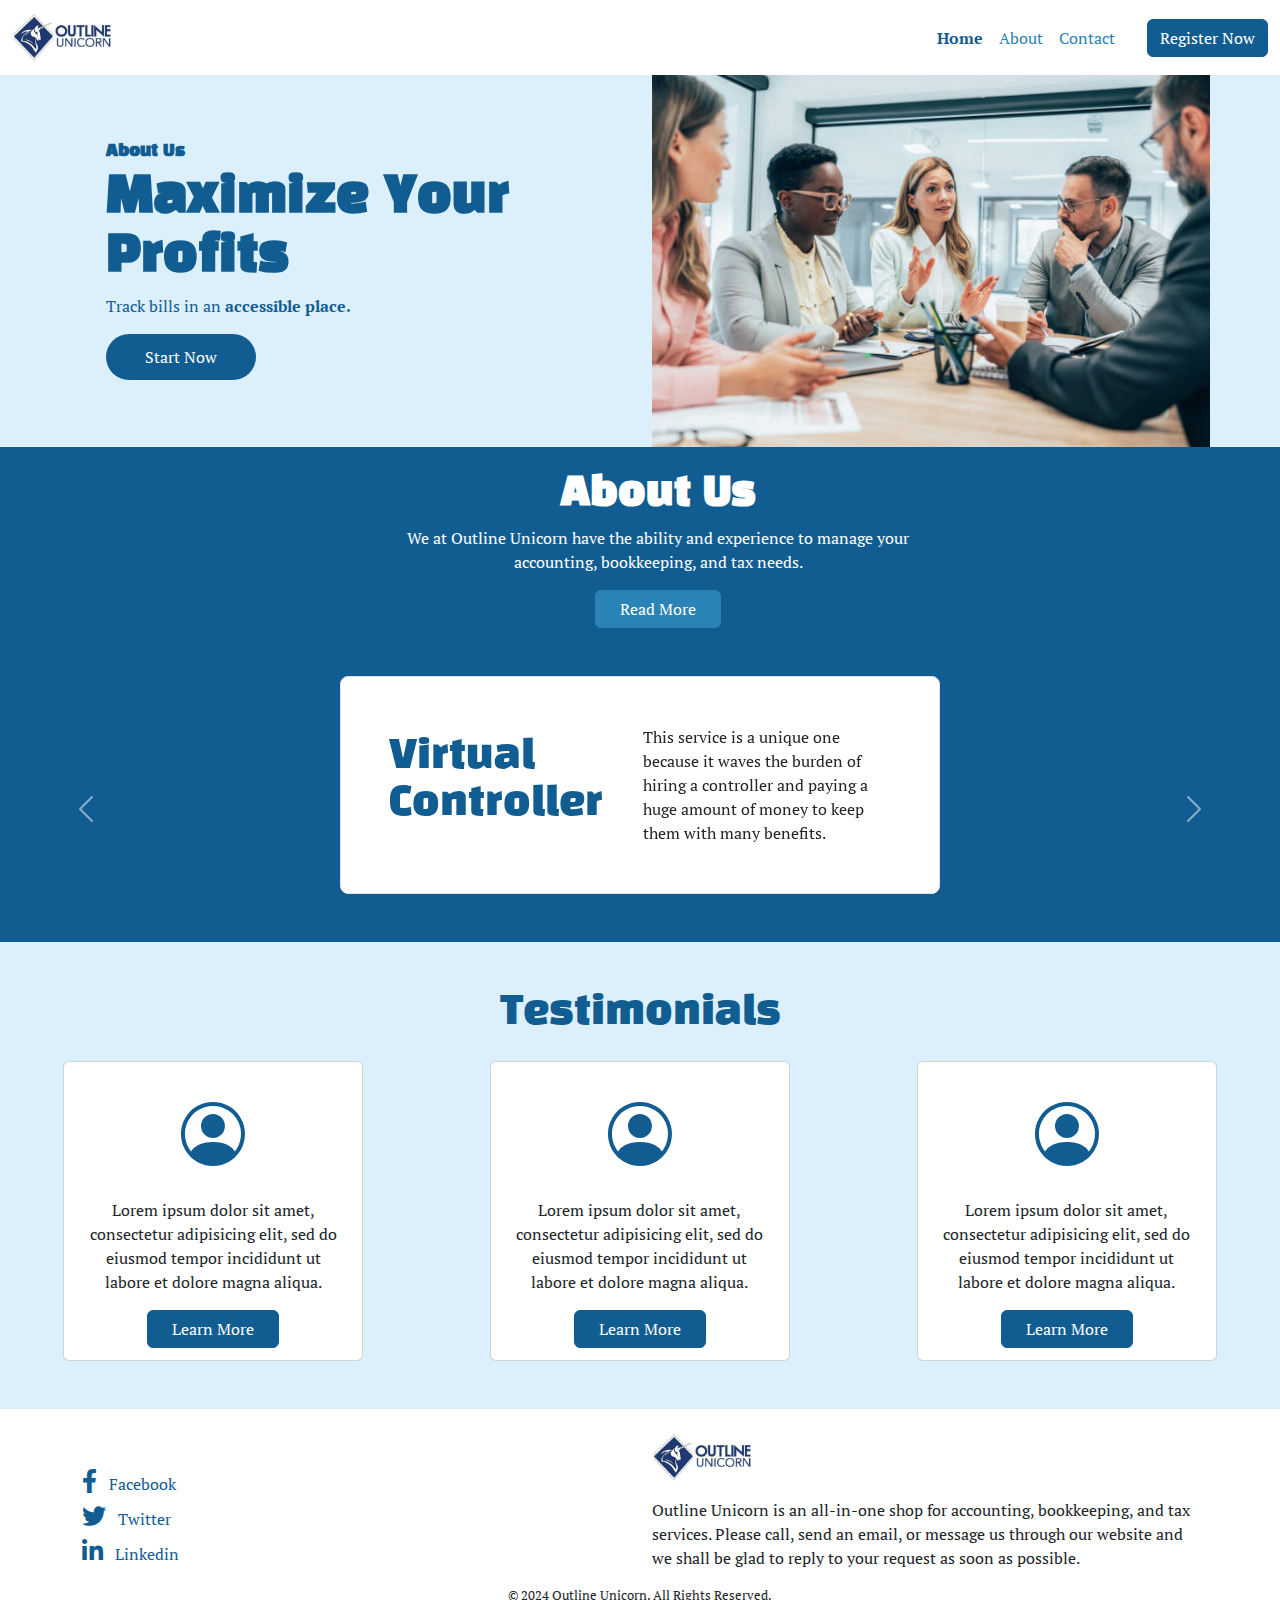
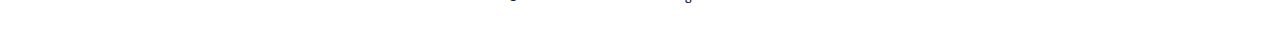
<file: index.html>
<!DOCTYPE html>
<html lang="en">
<head>
	<meta charset="UTF-8">
	<meta name="viewport" content="width=device-width, initial-scale=1.0">
	<title>Final</title>
	<link rel="stylesheet" href="css/custom.css">
	<link
    rel="stylesheet"
    href="https://cdnjs.cloudflare.com/ajax/libs/animate.css/4.1.1/animate.min.css"/>
	<link href="https://cdn.jsdelivr.net/npm/bootstrap-icons/font/bootstrap-icons.css" rel="stylesheet">
	<link href="https://cdnjs.cloudflare.com/ajax/libs/font-awesome/5.15.4/css/all.min.css" rel="stylesheet">
	<link rel="icon" type="image/x-icon" href="images/favicon/favicon.ico">
</head>
<body>
	<!-- Navigation-->
	<nav class="navbar navbar-expand-lg bg-light">
		<div class="container-fluid">
		  <a href="index.html" class="navbar-brand animate__animated animate__slideInDown"> <img src="images/OutlineUnicornLogoSmall.jpg" alt="Outline Unicorn logo" width="100px" height=""></a>
		  <!-- slide down animation-->
		  <button class="navbar-toggler animate__animated animate__bounceIn" type="button" data-bs-toggle="collapse" data-bs-target="#navbarSupportedContent" aria-controls="navbarSupportedContent" aria-expanded="false" aria-label="Toggle navigation">
			<!-- Bounce In animation-->
			<span class="navbar-toggler-icon" ></span>
		  </button>
		  <div class="collapse navbar-collapse" id="navbarSupportedContent">
			<ul class="navbar-nav me-4 ms-auto mb-2 mb-lg-0">
			  <li class="nav-item">
				<a class="nav-link active text-primary" aria-current="page" href="index.html">Home</a>
			  </li>
			  <li class="nav-item">
				<a class="nav-link text-secondary" href="about.html">About</a>
			  </li>
			  <li class="nav-item">
				<a class="nav-link text-secondary" href="contact.html">Contact</a>
			  </li>
			</ul>
			<div class="d-flex align-items-center">
				<a href="contact.html">
					<button type="button" class="btn btn-primary animate__bounceIn">Register Now</button>
					<!-- Bounce in Animation -->
				  </a>
			  </div>
			</div>
		  </div>
		</nav>

		<!--Hero-->
		<section id="hero">
			<div class="container text-left mt-0 text-primary p-0"> 
			  <div class="row align-items-center">
				<div class="col-md-6 ord ps-5">
				  <h6 class="fw-bold mt-5">About Us</h6>
				  <h1 class="fw-bold">Maximize Your Profits</h1>
				  <p>Track bills in an <strong>accessible place.</strong></p>
				  <a href="contact.html">
					<button type="button" class="btn btn-class bg-primary text-light rounded-button mb-5 animate__bounceIn">Start Now</button>
				  </a>				  
				</div>
				<div class="col-md-6 order-md-2 order-first">
					<img src="images/accounting-photo.jpg" alt=" accounting photo" class="img-fluid">
				</div>
			  </div>
			</div>
		  </section>

		  <section id="about-us">
			<div class="container text-center col-md-6 ord ps-5">
			  <h2 class="fw-bold text-light pt-4">About Us</h2>
			  <p class="text-light">
				We at Outline Unicorn have the ability and experience to manage your accounting, bookkeeping, and tax needs.
			  </p>
			  <a href="about.html">
				<button type="button" class="btn btn-class btn-secondary mb-5 px-4 text-light animate__bounceIn">Read More</button>
			  </a>
			</div>
		  </section>
		  
			
			<section id="services" class="d-flex justify-content-center pb-5 position-relative bg-primary">
				<!-- Carousel Container -->
				<div id="servicesCarousel" class="carousel slide" data-bs-ride="carousel">
					<div class="carousel-inner">
						<!-- Carousel Item 1 -->
						<div class="carousel-item active">
							<div class="container p-5 d-flex flex-column flex-md-row align-items-center border shadow rounded-3 bg-white">
								<!-- Left Section (Text) -->
								<div class="text-left-section mb-3 mb-md-0 flex-md-1 text-primary">
									<h2>Virtual Controller</h2>
								</div>
								<!-- Divider (visible only on medium screens and larger) -->
								<div class="line-divider d-none d-md-block" style="width: 1px; background-color: #181853; height: 100%; margin: 0 20px;"></div>
								<!-- Right Section (Description) -->
								<p class="mb-3 mb-md-0 text-center text-md-start flex-md-1">This service is a unique one because it waves the burden of hiring a controller and paying a huge amount of money to keep them with many benefits.
								</p>
							</div>
						</div>
						<!-- Carousel Item 2 -->
						<div class="carousel-item">
							<div class="container p-5 d-flex flex-column flex-md-row align-items-center border shadow rounded-3 bg-white">
								<!-- Left Section (Text) -->
								<div class="text-left-section mb-3 mb-md-0 flex-md-1 text-primary">
									<h2>Accounting Goals</h2>
								</div>
								<!-- Divider (visible only on medium screens and larger) -->
								<div class="line-divider d-none d-md-block" style="width: 1px; background-color: #181853; height: 100%; margin: 0 20px;"></div>
								<!-- Right Section (Description) -->
								<p class="mb-3 mb-md-0 text-center text-md-start flex-md-1">Become a financially literate entrepreneur who understands their business’s true financial position before making important decisions.
								</p>
							</div>
						</div>
						<!-- Carousel Item 3 -->
						<div class="carousel-item">
							<div class="container p-5 d-flex flex-column flex-md-row align-items-center border shadow rounded-3 bg-white">
								<!-- Left Section (Text) -->
								<div class="text-left-section mb-3 mb-md-0 flex-md-1 text-primary">
									<h2>Tax Services</h2>
						        </div>
								<!-- Divider (visible only on medium screens and larger) -->
								 <div class="line-divider d-none d-md-block" style="width: 1px; background-color: #181853; height: 100%; margin: 0 20px;">
								 </div>
								<!-- Right Section (Description) -->
								<p class="mb-3 mb-md-0 text-center text-md-start flex-md-1">We offer expert tax services to help businesses minimize liabilities and comply with tax regulations.Let our team analyze your financial data to help you reach your goals.
								</p>
							</div>
						</div>
					</div>
				</div>
			
				<!-- Carousel Controls -->
				<button class="carousel-control-prev position-absolute" type="button" data-bs-target="#servicesCarousel" data-bs-slide="prev">
					<span class="carousel-control-prev-icon" aria-hidden="true"></span>
					<span class="visually-hidden">Previous</span>
				</button>
				<button class="carousel-control-next position-absolute" type="button" data-bs-target="#servicesCarousel" data-bs-slide="next">
					<span class="carousel-control-next-icon" aria-hidden="true"></span>
					<span class="visually-hidden">Next</span>
				</button>
			</section>
			<!-- Cards -->
			<section id="cards">
				<div class="container-fluid bg-info py-5">
					<h2 class="text-center mb-4 text-primary">Testimonials</h2>
					<div class="row row-cols-1 row-cols-md-3 g-4">
						<!-- Card 1 -->
						<div class="col">
							<div class="card h-100 square-card text-center">
								<div class="card-body d-flex flex-column align-items-center">
									<div class="icon mb-3">
										<i class="bi bi-person-circle text-primary" style="font-size: 4rem;"></i>
									</div>
									<p class="card-text mb-3">Lorem ipsum dolor sit amet, consectetur adipisicing elit, sed do eiusmod tempor incididunt ut labore et dolore magna aliqua.
									</p>
									<div class="mt-auto">
										<a href="about.html" class="btn btn-primary mb-5 px-4 btn-block animate__bounceIn">Learn More</a>
									</div>
								</div>
							</div>
						</div>
						<!-- Card 2 -->
						<div class="col">
							<div class="card h-100 square-card text-center">
								<div class="card-body d-flex flex-column align-items-center">
									<div class="icon mb-3">
										<i class="bi bi-person-circle text-primary" style="font-size: 4rem;"></i>
									</div>
									<p class="card-text mb-3">Lorem ipsum dolor sit amet, consectetur adipisicing elit, sed do eiusmod tempor incididunt ut labore et dolore magna aliqua.
									</p>
									<div class="mt-auto">
										<a href="about.html" class="btn btn-primary mb-5 px-4 btn-block animate__bounceIn">Learn More</a>
									</div>
								</div>
							</div>
						</div>
						<!-- Card 3 -->
						<div class="col">
							<div class="card h-100 square-card text-center">
								<div class="card-body d-flex flex-column align-items-center">
									<div class="icon mb-3">
										<i class="bi bi-person-circle text-primary" style="font-size: 4rem;"></i>
									</div>
									<p class="card-text mb-3">Lorem ipsum dolor sit amet, consectetur adipisicing elit, sed do eiusmod tempor incididunt ut labore et dolore magna aliqua.
									</p>
									<div class="mt-auto">
										<a href="about.html" class="btn btn-primary mb-5 px-4 btn-block animate__bounceIn">Learn More</a>
									</div>
								</div>
							</div>
						</div>
					</div>
				</div>

			  <!-- Footer -->
			  </section>
			  <footer class="bg-light py-4">
				<div class="container">
				  <div class="row">

					<!-- Social Icons -->
					<div class="col-md-6 d-flex flex-column align-items-start justify-content-center mt-4 order-2 order-md-1">
					  <a href="https://www.facebook.com/AccountingBookkeepingTaxServices/" target="_blank" class="text-primary mb-2">
						<i class="fab fa-facebook-f" style="font-size: 1.5rem;"></i>
						<span>Facebook</span>
					  </a>
					  <a href="https://x.com/OutlineUnicorn" target="_blank" class="text-primary mb-2">
						<i class="fab fa-twitter" style="font-size: 1.5rem;"></i>
						<span>Twitter</span>
					  </a>
					  <a href="#https://www.linkedin.com/company/outline-unicorn/?originalSubdomain=ca" target="_blank" class="text-primary mb-2">
						<i class="fab fa-linkedin-in" style="font-size: 1.5rem;"></i>
						<span>Linkedin</span>
					  </a>
					</div>
			  
					<!-- Logo and Text -->
					<div class="col-md-6 text-md-end order-1 order-md-2">
					  <div class="text-start">
						<img href="index.html" src="images/OutlineUnicornLogoSmall.jpg" alt="Logo" class="mb-3 animate__bounceIn" style="max-width: 100px;" height="">
					  </div>
					  <div>
						<p class="text-start">Outline Unicorn is an all-in-one shop for accounting, bookkeeping, and tax services. Please call, send an email, or message us through our website and we shall be glad to reply to your request as soon as possible.</p>
					  </div>
					</div>
				  </div>
				  <p class="text-center" style="font-size: 0.8rem;">&copy; 2024 Outline Unicorn. All Rights Reserved.</p>
				</div>
			  </footer>	

		  </section>


	  
	<script src="node_modules/bootstrap/dist/js/bootstrap.bundle.min.js"></script>
</body>
</html>
</file>
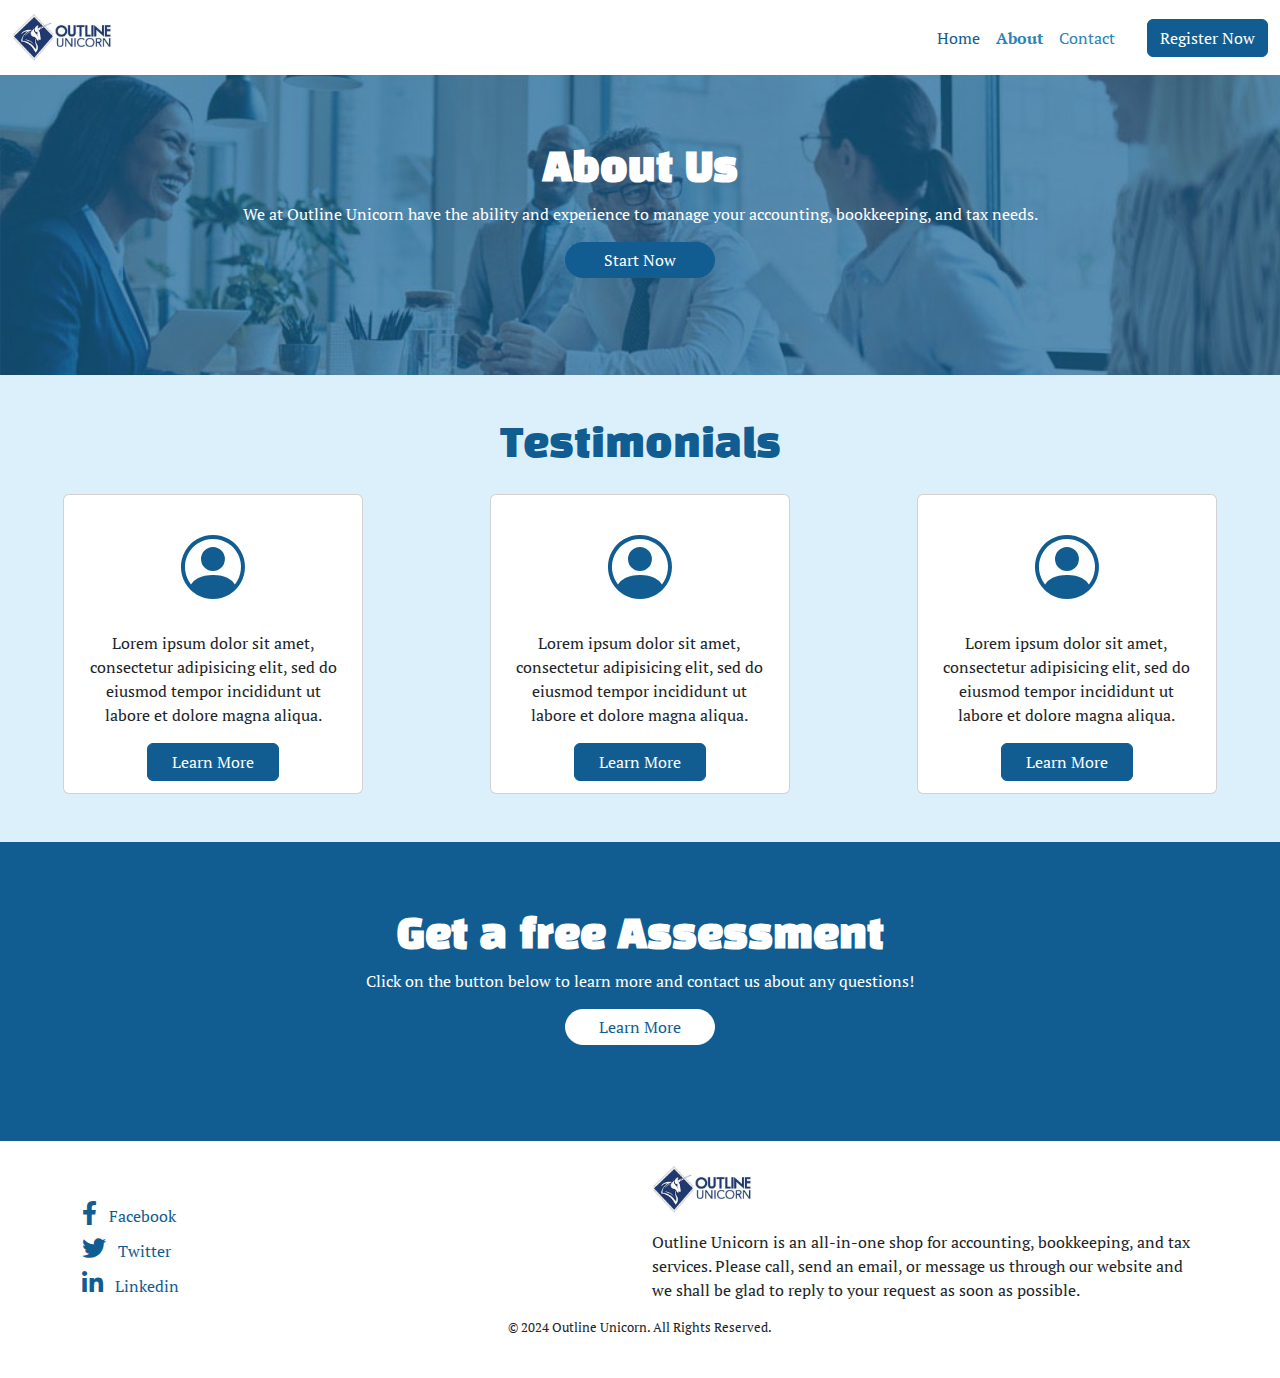
<file: about.html>
<!DOCTYPE html>
<html lang="en">
<head>
	<meta charset="UTF-8">
	<meta name="viewport" content="width=device-width, initial-scale=1.0">
	<title>Final</title>
	<link rel="stylesheet" href="css/custom.css">
	<link
    rel="stylesheet"
    href="https://cdnjs.cloudflare.com/ajax/libs/animate.css/4.1.1/animate.min.css"/>
	<link href="https://cdn.jsdelivr.net/npm/bootstrap-icons/font/bootstrap-icons.css" rel="stylesheet">
	<link href="https://cdnjs.cloudflare.com/ajax/libs/font-awesome/5.15.4/css/all.min.css" rel="stylesheet">
	<link rel="icon" type="image/x-icon" href="images/favicon/favicon.ico">
</head>
<body>


	<!-- Navigation-->
	<nav class="navbar navbar-expand-lg bg-light">
		<div class="container-fluid">
		  <a href="index.html" class="navbar-brand animate__animated animate__slideInDown"> <img src="images/OutlineUnicornLogoSmall.jpg" alt="Outline Unicorn logo" width="100px" height=""></a>
		  <!-- slide down animation-->
		  <button class="navbar-toggler animate__animated animate__bounceIn" type="button" data-bs-toggle="collapse" data-bs-target="#navbarSupportedContent" aria-controls="navbarSupportedContent" aria-expanded="false" aria-label="Toggle navigation">
			<!-- Bounce In animation-->
			<span class="navbar-toggler-icon" ></span>
		  </button>
		  <div class="collapse navbar-collapse" id="navbarSupportedContent">
			<ul class="navbar-nav me-4 ms-auto mb-2 mb-lg-0">
			  <li class="nav-item">
				<a class="nav-link text-primary" aria-current="page" href="index.html">Home</a>
			  </li>
			  <li class="nav-item">
				<a class="nav-link active text-secondary" href="about.html">About</a>
			  </li>
			  <li class="nav-item">
				<a class="nav-link text-secondary" href="contact.html">Contact</a>
			  </li>
			</ul>
			<div class="d-flex align-items-center">
				<a href="contact.html">
					<button type="button" class="btn btn-primary">Register Now</button>
				</a>
			  </div>
			</div>
		  </div>
		</nav>

		<section id="about-us-2">
			<div class="container text-center p-5 ord ps-5">
			  <h2 class="fw-bold text-light pt-4">About Us</h2>
			  <p class="text-light">
				We at Outline Unicorn have the ability and experience to manage your accounting, bookkeeping, and tax needs.
			  </p>
			  <a href="contact.html">
				<button type="button" class="btn btn-class btn-primary mb-5 px-4 text-light about-button animate__bounceIn">Start Now</button>
			  </a>
			</div>
		  </section>

		  <!-- Cards -->
			<section id="cards">
				<div class="container-fluid bg-info py-5">
					<h2 class="text-center mb-4 text-primary">Testimonials</h2>
					<div class="row row-cols-1 row-cols-md-3 g-4">
						<!-- Card 1 -->
						<div class="col">
							<div class="card h-100 square-card text-center">
								<div class="card-body d-flex flex-column align-items-center">
									<div class="icon mb-3">
										<i class="bi bi-person-circle text-primary" style="font-size: 4rem;"></i>
									</div>
									<p class="card-text mb-3">Lorem ipsum dolor sit amet, consectetur adipisicing elit, sed do eiusmod tempor incididunt ut labore et dolore magna aliqua.
									</p>
									<div class="mt-auto">
										<a href="about.html" class="btn btn-primary mb-5 px-4 btn-block animate__bounceIn">Learn More</a>
									</div>
								</div>
							</div>
						</div>
						<!-- Card 2 -->
						<div class="col">
							<div class="card h-100 square-card text-center">
								<div class="card-body d-flex flex-column align-items-center">
									<div class="icon mb-3">
										<i class="bi bi-person-circle text-primary" style="font-size: 4rem;"></i>
									</div>
									<p class="card-text mb-3">Lorem ipsum dolor sit amet, consectetur adipisicing elit, sed do eiusmod tempor incididunt ut labore et dolore magna aliqua.
									</p>
									<div class="mt-auto">
										<a href="about.html" class="btn btn-primary mb-5 px-4 btn-block animate__bounceIn">Learn More</a>
									</div>
								</div>
							</div>
						</div>
						<!-- Card 3 -->
						<div class="col">
							<div class="card h-100 square-card text-center">
								<div class="card-body d-flex flex-column align-items-center">
									<div class="icon mb-3">
										<i class="bi bi-person-circle text-primary" style="font-size: 4rem;"></i>
									</div>
									<p class="card-text mb-3">Lorem ipsum dolor sit amet, consectetur adipisicing elit, sed do eiusmod tempor incididunt ut labore et dolore magna aliqua.
									</p>
									<div class="mt-auto">
										<a href="about.html" class="btn btn-primary mb-5 px-4 btn-block animate__bounceIn">Learn More</a>
									</div>
								</div>
							</div>
						</div>
					</div>
				</div>

				<section id="free-test">
					<div class="container-fluid text-center p-5 ord ps-5 bg-primary">
					  <h2 class="fw-bold text-light pt-4">Get a free Assessment</h2>
					  <p class="text-light">
						Click on the button below to learn more and contact us about any questions!					  </p>
					  <a href="contact.html" target="_blank">
						<button type="button" class="btn btn-class btn-light mb-5 px-4 text-primary free-test-button animate__bounceIn">Learn More</button>
					  </a>
					</div>
				  </section>
				  
				  <!-- Footer -->
				  </section>
				    <footer class="bg-light py-4">
						<div class="container">
							<div class="row">
		  
							  <!-- Social Icons -->
							  <div class="col-md-6 d-flex flex-column align-items-start justify-content-center mt-4 order-2 order-md-1">
								<a href="https://www.facebook.com/AccountingBookkeepingTaxServices/" target="_blank" class="text-primary mb-2">
								  <i class="fab fa-facebook-f" style="font-size: 1.5rem;"></i>
								  <span>Facebook</span>
								</a>
								<a href="https://x.com/OutlineUnicorn" target="_blank" class="text-primary mb-2">
								  <i class="fab fa-twitter" style="font-size: 1.5rem;"></i>
								  <span>Twitter</span>
								</a>
								<a href="#https://www.linkedin.com/company/outline-unicorn/?originalSubdomain=ca" target="_blank" class="text-primary mb-2">
								  <i class="fab fa-linkedin-in" style="font-size: 1.5rem;"></i>
								  <span>Linkedin</span>
								</a>
							  </div>
							  
							  <!-- Logo and Text -->
							  <div class="col-md-6 text-md-end order-1 order-md-2">
								<div class="text-start">
								  <img href="index.html" src="images/OutlineUnicornLogoSmall.jpg" alt="Logo" class="mb-3" style="max-width: 100px;" height="">
								</div>
								<div>
								  <p class="text-start">Outline Unicorn is an all-in-one shop for accounting, bookkeeping, and tax services. Please call, send an email, or message us through our website and we shall be glad to reply to your request as soon as possible.</p>
								</div>
							  </div>
							</div>
							<p class="text-center" style="font-size: 0.8rem;">&copy; 2024 Outline Unicorn. All Rights Reserved.</p>
						  </div>
						</footer>




	<script src="node_modules/bootstrap/dist/js/bootstrap.bundle.min.js"></script>
</body>
</html>
</file>
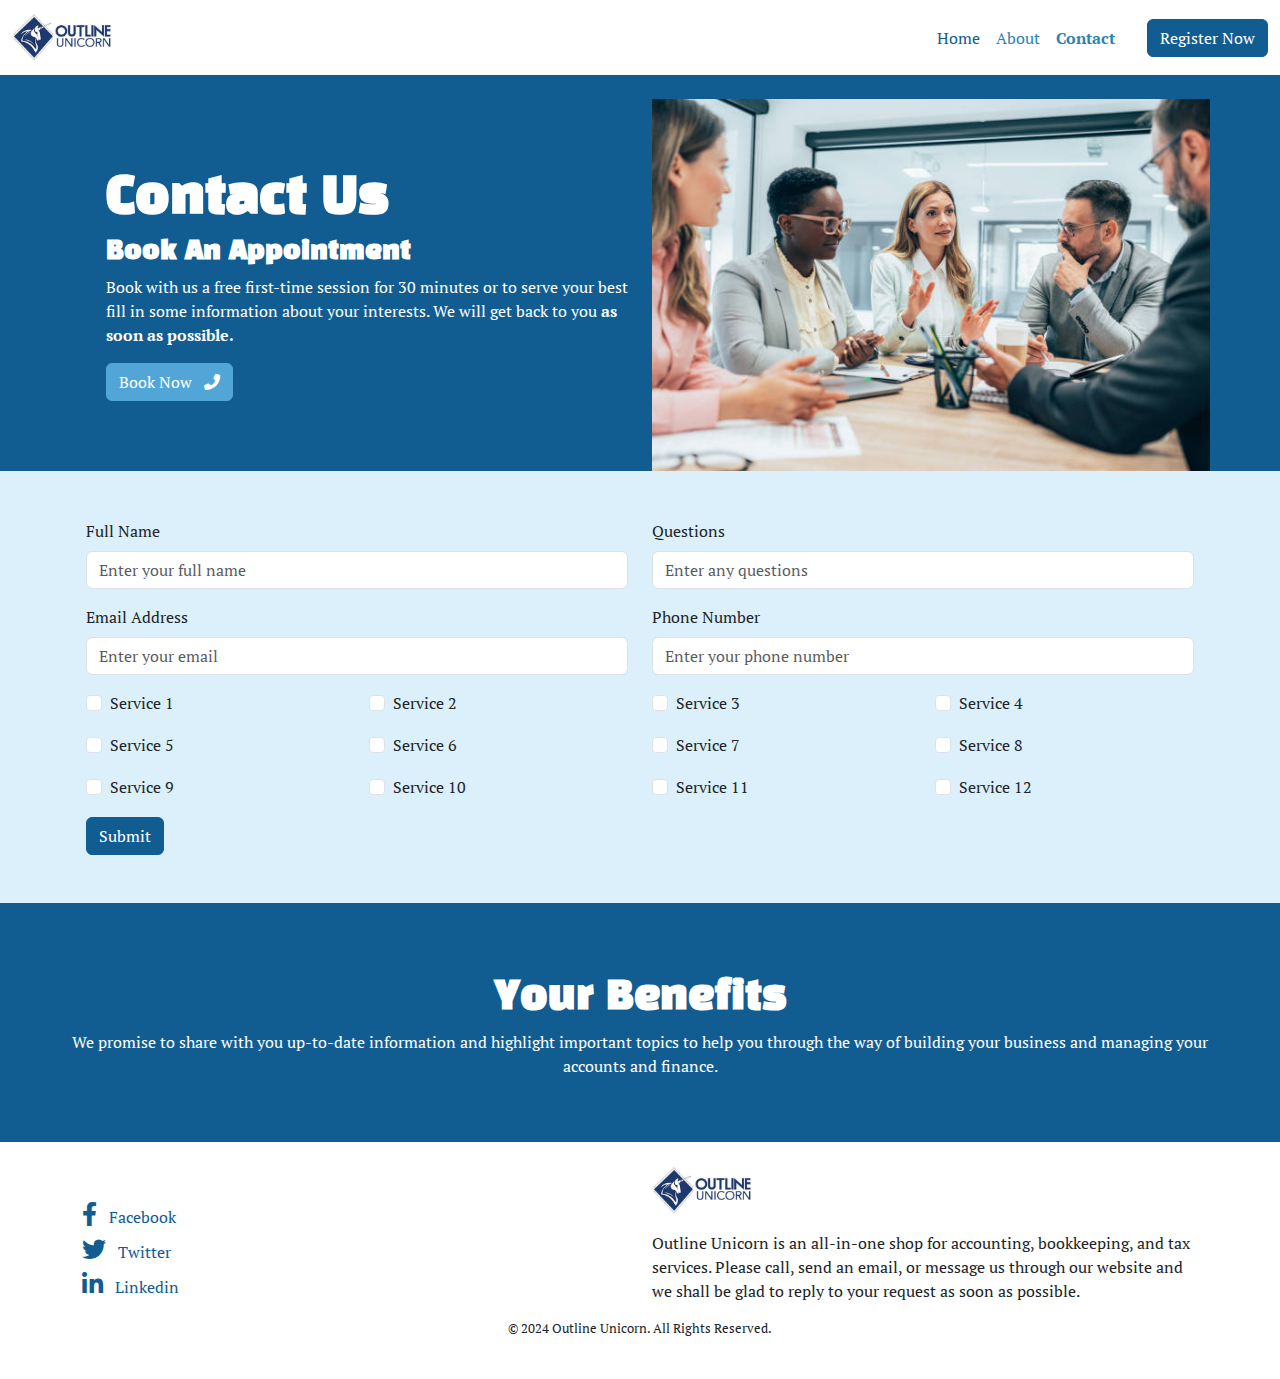
<file: contact.html>
<!DOCTYPE html>
<html lang="en">
<head>
	<meta charset="UTF-8">
	<meta name="viewport" content="width=device-width, initial-scale=1.0">
	<title>Final</title>
	<link rel="stylesheet" href="css/custom.css">
	<link
    rel="stylesheet"
    href="https://cdnjs.cloudflare.com/ajax/libs/animate.css/4.1.1/animate.min.css"/>
	<link href="https://cdn.jsdelivr.net/npm/bootstrap-icons/font/bootstrap-icons.css" rel="stylesheet">
	<link href="https://cdnjs.cloudflare.com/ajax/libs/font-awesome/5.15.4/css/all.min.css" rel="stylesheet">
	<link href="https://cdnjs.cloudflare.com/ajax/libs/font-awesome/6.0.0-beta3/css/all.min.css" rel="stylesheet">
	<link rel="icon" type="image/x-icon" href="images/favicon/favicon.ico">
</head>
<body class="bg-info">
	<!-- Navigation-->
	<nav class="navbar navbar-expand-lg bg-light">
		<div class="container-fluid">
		  <a href="index.html" class="navbar-brand animate__animated animate__slideInDown"> <img src="images/OutlineUnicornLogoSmall.jpg" alt="Outline Unicorn logo" width="100px" height=""></a>
		  <!-- slide down animation-->
		  <button class="navbar-toggler animate__animated animate__bounceIn" type="button" data-bs-toggle="collapse" data-bs-target="#navbarSupportedContent" aria-controls="navbarSupportedContent" aria-expanded="false" aria-label="Toggle navigation">
			<!-- Bounce In animation-->
			<span class="navbar-toggler-icon" ></span>
		  </button>
		  <div class="collapse navbar-collapse" id="navbarSupportedContent">
			<ul class="navbar-nav me-4 ms-auto mb-2 mb-lg-0">
			  <li class="nav-item">
				<a class="nav-link text-primary" aria-current="page" href="index.html">Home</a>
			  </li>
			  <li class="nav-item">
				<a class="nav-link text-secondary" href="about.html">About</a>
			  </li>
			  <li class="nav-item">
				<a class="nav-link active text-secondary" href="contact.html">Contact</a>
			  </li>
			</ul>
			<div class="d-flex align-items-center">
				<a href="contact.html">
					<button type="button" class="btn btn-primary">Register Now</button>
				</a>
			  </div>
			</div>
		  </div>
		</nav>

		<section id="hero-2">
			<div class="container text-left mt-0 text-light p-0 order-1 order-md-2"> 
			  <div class="row align-items-center">
				<div class="col-md-6 ord ps-5 mb-4">
				  <h1 class="fw-bold mt-5">Contact Us</h1>
				  <h4 class="fw-bold">Book An Appointment</h4>
				  <p>Book with us a free first-time session for 30 minutes or to serve your best fill in some information about your interests. We will get back to you <strong>as soon as possible.</strong></p>
				  <a href="contact.html" class="btn btn-warning text-decoration-none button-contact text-light animate__bounceIn">Book Now
					<i class="fas fa-phone-alt"></i>
				  </a>			  
				</div>
				<div class="col-md-6 order-1 order-md-2 mt-4">
					<img src="images/accounting-photo.jpg" alt=" accounting photo" class="img-fluid">
				</div>
			  </div>
			</div>
		  </section>

		  <form>
			<div class="container py-5 px-3">

			  <!-- Full Name and Questions -->
			  <div class="row mb-3">
				<div class="col-md-6">
				  <label for="fullName" class="form-label">Full Name</label>
				  <input type="text" class="form-control" id="fullName" placeholder="Enter your full name">
				</div>
				<div class="col-md-6">
				  <label for="questions" class="form-label">Questions</label>
				  <input type="text" class="form-control" id="questions" placeholder="Enter any questions">
				</div>
			  </div>
		  
			  <!-- Email and Phone Number -->
			  <div class="row mb-3">
				<div class="col-md-6">
				  <label for="email" class="form-label">Email Address</label>
				  <input type="email" class="form-control" id="email" placeholder="Enter your email">
				</div>
				<div class="col-md-6">
				  <label for="phone" class="form-label">Phone Number</label>
				  <input type="text" class="form-control" id="phone" placeholder="Enter your phone number">
				</div>
			  </div>
		  
			  <div class="row mb-3">
				<div class="col-3">
				  <div class="form-check">
					<input class="form-check-input" type="checkbox" id="service1">
					<label class="form-check-label" for="service1">
					  Service 1
					</label>
				  </div>
				</div>
				<div class="col-3">
				  <div class="form-check">
					<input class="form-check-input" type="checkbox" id="service2">
					<label class="form-check-label" for="service2">
					  Service 2
					</label>
				  </div>
				</div>
				<div class="col-3">
				  <div class="form-check">
					<input class="form-check-input" type="checkbox" id="service3">
					<label class="form-check-label" for="service3">
					  Service 3
					</label>
				  </div>
				</div>
				<div class="col-3">
				  <div class="form-check">
					<input class="form-check-input" type="checkbox" id="service4">
					<label class="form-check-label" for="service4">
					  Service 4
					</label>
				  </div>
				</div>
			  </div>

			  <!-- Services List-->
			  <div class="row mb-3">
				<div class="col-3">
				  <div class="form-check">
					<input class="form-check-input" type="checkbox" id="service5">
					<label class="form-check-label" for="service5">
					  Service 5
					</label>
				  </div>
				</div>
				<div class="col-3">
				  <div class="form-check">
					<input class="form-check-input" type="checkbox" id="service6">
					<label class="form-check-label" for="service6">
					  Service 6
					</label>
				  </div>
				</div>
				<div class="col-3">
				  <div class="form-check">
					<input class="form-check-input" type="checkbox" id="service7">
					<label class="form-check-label" for="service7">
					  Service 7
					</label>
				  </div>
				</div>
				<div class="col-3">
				  <div class="form-check">
					<input class="form-check-input" type="checkbox" id="service8">
					<label class="form-check-label" for="service8">
					  Service 8
					</label>
				  </div>
				</div>
			  </div>
		  
			  <div class="row mb-3">
				<div class="col-3">
				  <div class="form-check">
					<input class="form-check-input" type="checkbox" id="service9">
					<label class="form-check-label" for="service9">
					  Service 9
					</label>
				  </div>
				</div>
				<div class="col-3">
				  <div class="form-check">
					<input class="form-check-input" type="checkbox" id="service10">
					<label class="form-check-label" for="service10">
					  Service 10
					</label>
				  </div>
				</div>
				<div class="col-3">
				  <div class="form-check">
					<input class="form-check-input" type="checkbox" id="service11">
					<label class="form-check-label" for="service11">
					  Service 11
					</label>
				  </div>
				</div>
				<div class="col-3">
				  <div class="form-check">
					<input class="form-check-input" type="checkbox" id="service12">
					<label class="form-check-label" for="service12">
					  Service 12
					</label>
				  </div>
				</div>
			  </div>
		  
			  <!-- Submit Button -->
			  <button type="submit" class="btn btn-primary animate__bounceIn">Submit</button>
			</div>
		  </form>

		  <section id="benefits">
			<div class="container-fluid text-center p-5 ord ps-5 bg-primary">
			  <h2 class="fw-bold text-light pt-4">Your Benefits</h2>
			  <p class="text-light">
				We promise to share with you up-to-date information and highlight important topics to help you through the way of building your business and managing your accounts and finance.	</p>
			</div>

			<footer class="bg-light py-4">
				<div class="container">
				  <div class="row">

					<!-- Social Icons -->
					<div class="col-md-6 d-flex flex-column align-items-start justify-content-center mt-4 order-2 order-md-1">
					  <a href="https://www.facebook.com/AccountingBookkeepingTaxServices/" target="_blank" class="text-primary mb-2">
						<i class="fab fa-facebook-f" style="font-size: 1.5rem;"></i>
						<span>Facebook</span>
					  </a>
					  <a href="https://x.com/OutlineUnicorn" target="_blank" class="text-primary mb-2">
						<i class="fab fa-twitter" style="font-size: 1.5rem;"></i>
						<span>Twitter</span>
					  </a>
					  <a href="#https://www.linkedin.com/company/outline-unicorn/?originalSubdomain=ca" target="_blank" class="text-primary mb-2">
						<i class="fab fa-linkedin-in" style="font-size: 1.5rem;"></i>
						<span>Linkedin</span>
					  </a>
					</div>
			  
					<!-- Logo and Text -->
					<div class="col-md-6 text-md-end order-1 order-md-2">
					  <div class="text-start">
						<img href="index.html" src="images/OutlineUnicornLogoSmall.jpg" alt="Logo" class="mb-3 animate__bounceIn" style="max-width: 100px;" height="">
					  </div>
					  <div>
						<p class="text-start">Outline Unicorn is an all-in-one shop for accounting, bookkeeping, and tax services. Please call, send an email, or message us through our website and we shall be glad to reply to your request as soon as possible.</p>
					  </div>
					</div>
				  </div>
				  <p class="text-center" style="font-size: 0.8rem;">&copy; 2024 Outline Unicorn. All Rights Reserved.</p>
				</div>
			  </footer>

		  </section>






	<script src="node_modules/bootstrap/dist/js/bootstrap.bundle.min.js"></script>	
</body>
</html>
</file>
<file: css/custom.css>
@charset "UTF-8";
@import url("https://fonts.googleapis.com/css2?family=Black+Han+Sans&display=swap");
@import url("https://fonts.googleapis.com/css2?family=PT+Serif:ital,wght@0,400;0,700;1,400;1,700&display=swap");
/*!
 * Bootstrap  v5.3.3 (https://getbootstrap.com/)
 * Copyright 2011-2024 The Bootstrap Authors
 * Licensed under MIT (https://github.com/twbs/bootstrap/blob/main/LICENSE)
 */
:root,
[data-bs-theme=light] {
  --bs-blue: #0d6efd;
  --bs-indigo: #6610f2;
  --bs-purple: #6f42c1;
  --bs-pink: #d63384;
  --bs-red: #dc3545;
  --bs-orange: #fd7e14;
  --bs-yellow: #ffc107;
  --bs-green: #198754;
  --bs-teal: #20c997;
  --bs-cyan: #0dcaf0;
  --bs-black: #000;
  --bs-white: #fff;
  --bs-gray: #6c757d;
  --bs-gray-dark: #343a40;
  --bs-gray-100: #f8f9fa;
  --bs-gray-200: #e9ecef;
  --bs-gray-300: #dee2e6;
  --bs-gray-400: #ced4da;
  --bs-gray-500: #adb5bd;
  --bs-gray-600: #6c757d;
  --bs-gray-700: #495057;
  --bs-gray-800: #343a40;
  --bs-gray-900: #212529;
  --bs-primary: #115D92;
  --bs-secondary: #2983B6;
  --bs-success: #A4D882;
  --bs-info: #DCF0FB;
  --bs-warning: #52A5D7;
  --bs-danger: #E5446D;
  --bs-light: #ffffff;
  --bs-dark: #181853;
  --bs-primary-rgb: 17, 93, 146;
  --bs-secondary-rgb: 41, 131, 182;
  --bs-success-rgb: 164, 216, 130;
  --bs-info-rgb: 220, 240, 251;
  --bs-warning-rgb: 82, 165, 215;
  --bs-danger-rgb: 229, 68, 109;
  --bs-light-rgb: 255, 255, 255;
  --bs-dark-rgb: 24, 24, 83;
  --bs-primary-text-emphasis: rgb(6.8, 37.2, 58.4);
  --bs-secondary-text-emphasis: rgb(16.4, 52.4, 72.8);
  --bs-success-text-emphasis: rgb(65.6, 86.4, 52);
  --bs-info-text-emphasis: rgb(88, 96, 100.4);
  --bs-warning-text-emphasis: rgb(32.8, 66, 86);
  --bs-danger-text-emphasis: rgb(91.6, 27.2, 43.6);
  --bs-light-text-emphasis: #495057;
  --bs-dark-text-emphasis: #495057;
  --bs-primary-bg-subtle: rgb(207.4, 222.6, 233.2);
  --bs-secondary-bg-subtle: rgb(212.2, 230.2, 240.4);
  --bs-success-bg-subtle: rgb(236.8, 247.2, 230);
  --bs-info-bg-subtle: rgb(248, 252, 254.2);
  --bs-warning-bg-subtle: rgb(220.4, 237, 247);
  --bs-danger-bg-subtle: rgb(249.8, 217.6, 225.8);
  --bs-light-bg-subtle: rgb(251.5, 252, 252.5);
  --bs-dark-bg-subtle: #ced4da;
  --bs-primary-border-subtle: rgb(159.8, 190.2, 211.4);
  --bs-secondary-border-subtle: rgb(169.4, 205.4, 225.8);
  --bs-success-border-subtle: rgb(218.6, 239.4, 205);
  --bs-info-border-subtle: rgb(241, 249, 253.4);
  --bs-warning-border-subtle: rgb(185.8, 219, 239);
  --bs-danger-border-subtle: rgb(244.6, 180.2, 196.6);
  --bs-light-border-subtle: #e9ecef;
  --bs-dark-border-subtle: #adb5bd;
  --bs-white-rgb: 255, 255, 255;
  --bs-black-rgb: 0, 0, 0;
  --bs-font-sans-serif: "PT Serif", serif;
  --bs-font-monospace: SFMono-Regular, Menlo, Monaco, Consolas, "Liberation Mono", "Courier New", monospace;
  --bs-gradient: linear-gradient(180deg, rgba(255, 255, 255, 0.15), rgba(255, 255, 255, 0));
  --bs-body-font-family: var(--bs-font-sans-serif);
  --bs-body-font-size: 1rem;
  --bs-body-font-weight: 400;
  --bs-body-line-height: 1.5;
  --bs-body-color: #212529;
  --bs-body-color-rgb: 33, 37, 41;
  --bs-body-bg: #fff;
  --bs-body-bg-rgb: 255, 255, 255;
  --bs-emphasis-color: #000;
  --bs-emphasis-color-rgb: 0, 0, 0;
  --bs-secondary-color: rgba(33, 37, 41, 0.75);
  --bs-secondary-color-rgb: 33, 37, 41;
  --bs-secondary-bg: #e9ecef;
  --bs-secondary-bg-rgb: 233, 236, 239;
  --bs-tertiary-color: rgba(33, 37, 41, 0.5);
  --bs-tertiary-color-rgb: 33, 37, 41;
  --bs-tertiary-bg: #f8f9fa;
  --bs-tertiary-bg-rgb: 248, 249, 250;
  --bs-heading-color: inherit;
  --bs-link-color: #115D92;
  --bs-link-color-rgb: 17, 93, 146;
  --bs-link-decoration: underline;
  --bs-link-hover-color: rgb(13.6, 74.4, 116.8);
  --bs-link-hover-color-rgb: 14, 74, 117;
  --bs-code-color: #d63384;
  --bs-highlight-color: #212529;
  --bs-highlight-bg: rgb(255, 242.6, 205.4);
  --bs-border-width: 1px;
  --bs-border-style: solid;
  --bs-border-color: #dee2e6;
  --bs-border-color-translucent: rgba(0, 0, 0, 0.175);
  --bs-border-radius: 0.375rem;
  --bs-border-radius-sm: 0.25rem;
  --bs-border-radius-lg: 0.5rem;
  --bs-border-radius-xl: 1rem;
  --bs-border-radius-xxl: 2rem;
  --bs-border-radius-2xl: var(--bs-border-radius-xxl);
  --bs-border-radius-pill: 50rem;
  --bs-box-shadow: 0 0.5rem 1rem rgba(0, 0, 0, 0.15);
  --bs-box-shadow-sm: 0 0.125rem 0.25rem rgba(0, 0, 0, 0.075);
  --bs-box-shadow-lg: 0 1rem 3rem rgba(0, 0, 0, 0.175);
  --bs-box-shadow-inset: inset 0 1px 2px rgba(0, 0, 0, 0.075);
  --bs-focus-ring-width: 0.25rem;
  --bs-focus-ring-opacity: 0.25;
  --bs-focus-ring-color: rgba(17, 93, 146, 0.25);
  --bs-form-valid-color: #A4D882;
  --bs-form-valid-border-color: #A4D882;
  --bs-form-invalid-color: #E5446D;
  --bs-form-invalid-border-color: #E5446D;
}

[data-bs-theme=dark] {
  color-scheme: dark;
  --bs-body-color: #dee2e6;
  --bs-body-color-rgb: 222, 226, 230;
  --bs-body-bg: #212529;
  --bs-body-bg-rgb: 33, 37, 41;
  --bs-emphasis-color: #fff;
  --bs-emphasis-color-rgb: 255, 255, 255;
  --bs-secondary-color: rgba(222, 226, 230, 0.75);
  --bs-secondary-color-rgb: 222, 226, 230;
  --bs-secondary-bg: #343a40;
  --bs-secondary-bg-rgb: 52, 58, 64;
  --bs-tertiary-color: rgba(222, 226, 230, 0.5);
  --bs-tertiary-color-rgb: 222, 226, 230;
  --bs-tertiary-bg: rgb(42.5, 47.5, 52.5);
  --bs-tertiary-bg-rgb: 43, 48, 53;
  --bs-primary-text-emphasis: rgb(112.2, 157.8, 189.6);
  --bs-secondary-text-emphasis: rgb(126.6, 180.6, 211.2);
  --bs-success-text-emphasis: rgb(200.4, 231.6, 180);
  --bs-info-text-emphasis: rgb(234, 246, 252.6);
  --bs-warning-text-emphasis: rgb(151.2, 201, 231);
  --bs-danger-text-emphasis: rgb(239.4, 142.8, 167.4);
  --bs-light-text-emphasis: #f8f9fa;
  --bs-dark-text-emphasis: #dee2e6;
  --bs-primary-bg-subtle: rgb(3.4, 18.6, 29.2);
  --bs-secondary-bg-subtle: rgb(8.2, 26.2, 36.4);
  --bs-success-bg-subtle: rgb(32.8, 43.2, 26);
  --bs-info-bg-subtle: rgb(44, 48, 50.2);
  --bs-warning-bg-subtle: rgb(16.4, 33, 43);
  --bs-danger-bg-subtle: rgb(45.8, 13.6, 21.8);
  --bs-light-bg-subtle: #343a40;
  --bs-dark-bg-subtle: #1a1d20;
  --bs-primary-border-subtle: rgb(10.2, 55.8, 87.6);
  --bs-secondary-border-subtle: rgb(24.6, 78.6, 109.2);
  --bs-success-border-subtle: rgb(98.4, 129.6, 78);
  --bs-info-border-subtle: rgb(132, 144, 150.6);
  --bs-warning-border-subtle: rgb(49.2, 99, 129);
  --bs-danger-border-subtle: rgb(137.4, 40.8, 65.4);
  --bs-light-border-subtle: #495057;
  --bs-dark-border-subtle: #343a40;
  --bs-heading-color: inherit;
  --bs-link-color: rgb(112.2, 157.8, 189.6);
  --bs-link-hover-color: rgb(140.76, 177.24, 202.68);
  --bs-link-color-rgb: 112, 158, 190;
  --bs-link-hover-color-rgb: 141, 177, 203;
  --bs-code-color: rgb(230.4, 132.6, 181.2);
  --bs-highlight-color: #dee2e6;
  --bs-highlight-bg: rgb(102, 77.2, 2.8);
  --bs-border-color: #495057;
  --bs-border-color-translucent: rgba(255, 255, 255, 0.15);
  --bs-form-valid-color: rgb(117, 183, 152.4);
  --bs-form-valid-border-color: rgb(117, 183, 152.4);
  --bs-form-invalid-color: rgb(234, 133.8, 143.4);
  --bs-form-invalid-border-color: rgb(234, 133.8, 143.4);
}

*,
*::before,
*::after {
  box-sizing: border-box;
}

@media (prefers-reduced-motion: no-preference) {
  :root {
    scroll-behavior: smooth;
  }
}

body {
  margin: 0;
  font-family: var(--bs-body-font-family);
  font-size: var(--bs-body-font-size);
  font-weight: var(--bs-body-font-weight);
  line-height: var(--bs-body-line-height);
  color: var(--bs-body-color);
  text-align: var(--bs-body-text-align);
  background-color: var(--bs-body-bg);
  -webkit-text-size-adjust: 100%;
  -webkit-tap-highlight-color: rgba(0, 0, 0, 0);
}

hr {
  margin: 1rem 0;
  color: inherit;
  border: 0;
  border-top: var(--bs-border-width) solid;
  opacity: 0.25;
}

h6, .h6, h5, .h5, h4, .h4, h3, .h3, h2, .h2, h1, .h1 {
  margin-top: 0;
  margin-bottom: 0.5rem;
  font-family: "Black Han Sans", sans-serif;
  font-weight: 500;
  line-height: 1.2;
  color: var(--bs-heading-color);
}

h1, .h1 {
  font-size: calc(1.4302rem + 2.1624vw);
}
@media (min-width: 1200px) {
  h1, .h1 {
    font-size: 3.052rem;
  }
}

h2, .h2 {
  font-size: calc(1.3691rem + 1.4292vw);
}
@media (min-width: 1200px) {
  h2, .h2 {
    font-size: 2.441rem;
  }
}

h3, .h3 {
  font-size: calc(1.3203rem + 0.8436vw);
}
@media (min-width: 1200px) {
  h3, .h3 {
    font-size: 1.953rem;
  }
}

h4, .h4 {
  font-size: calc(1.2813rem + 0.3756vw);
}
@media (min-width: 1200px) {
  h4, .h4 {
    font-size: 1.563rem;
  }
}

h5, .h5 {
  font-size: 1.25rem;
}

h6, .h6 {
  font-size: 1rem;
}

p {
  margin-top: 0;
  margin-bottom: 1rem;
}

abbr[title] {
  text-decoration: underline dotted;
  cursor: help;
  text-decoration-skip-ink: none;
}

address {
  margin-bottom: 1rem;
  font-style: normal;
  line-height: inherit;
}

ol,
ul {
  padding-left: 2rem;
}

ol,
ul,
dl {
  margin-top: 0;
  margin-bottom: 1rem;
}

ol ol,
ul ul,
ol ul,
ul ol {
  margin-bottom: 0;
}

dt {
  font-weight: 700;
}

dd {
  margin-bottom: 0.5rem;
  margin-left: 0;
}

blockquote {
  margin: 0 0 1rem;
}

b,
strong {
  font-weight: bolder;
}

small, .small {
  font-size: 0.875em;
}

mark, .mark {
  padding: 0.1875em;
  color: var(--bs-highlight-color);
  background-color: var(--bs-highlight-bg);
}

sub,
sup {
  position: relative;
  font-size: 0.75em;
  line-height: 0;
  vertical-align: baseline;
}

sub {
  bottom: -0.25em;
}

sup {
  top: -0.5em;
}

a {
  color: rgba(var(--bs-link-color-rgb), var(--bs-link-opacity, 1));
  text-decoration: underline;
}
a:hover {
  --bs-link-color-rgb: var(--bs-link-hover-color-rgb);
}

a:not([href]):not([class]), a:not([href]):not([class]):hover {
  color: inherit;
  text-decoration: none;
}

pre,
code,
kbd,
samp {
  font-family: var(--bs-font-monospace);
  font-size: 1em;
}

pre {
  display: block;
  margin-top: 0;
  margin-bottom: 1rem;
  overflow: auto;
  font-size: 0.875em;
}
pre code {
  font-size: inherit;
  color: inherit;
  word-break: normal;
}

code {
  font-size: 0.875em;
  color: var(--bs-code-color);
  word-wrap: break-word;
}
a > code {
  color: inherit;
}

kbd {
  padding: 0.1875rem 0.375rem;
  font-size: 0.875em;
  color: var(--bs-body-bg);
  background-color: var(--bs-body-color);
  border-radius: 0.25rem;
}
kbd kbd {
  padding: 0;
  font-size: 1em;
}

figure {
  margin: 0 0 1rem;
}

img,
svg {
  vertical-align: middle;
}

table {
  caption-side: bottom;
  border-collapse: collapse;
}

caption {
  padding-top: 0.5rem;
  padding-bottom: 0.5rem;
  color: var(--bs-secondary-color);
  text-align: left;
}

th {
  text-align: inherit;
  text-align: -webkit-match-parent;
}

thead,
tbody,
tfoot,
tr,
td,
th {
  border-color: inherit;
  border-style: solid;
  border-width: 0;
}

label {
  display: inline-block;
}

button {
  border-radius: 0;
}

button:focus:not(:focus-visible) {
  outline: 0;
}

input,
button,
select,
optgroup,
textarea {
  margin: 0;
  font-family: inherit;
  font-size: inherit;
  line-height: inherit;
}

button,
select {
  text-transform: none;
}

[role=button] {
  cursor: pointer;
}

select {
  word-wrap: normal;
}
select:disabled {
  opacity: 1;
}

[list]:not([type=date]):not([type=datetime-local]):not([type=month]):not([type=week]):not([type=time])::-webkit-calendar-picker-indicator {
  display: none !important;
}

button,
[type=button],
[type=reset],
[type=submit] {
  -webkit-appearance: button;
}
button:not(:disabled),
[type=button]:not(:disabled),
[type=reset]:not(:disabled),
[type=submit]:not(:disabled) {
  cursor: pointer;
}

::-moz-focus-inner {
  padding: 0;
  border-style: none;
}

textarea {
  resize: vertical;
}

fieldset {
  min-width: 0;
  padding: 0;
  margin: 0;
  border: 0;
}

legend {
  float: left;
  width: 100%;
  padding: 0;
  margin-bottom: 0.5rem;
  font-size: calc(1.275rem + 0.3vw);
  line-height: inherit;
}
@media (min-width: 1200px) {
  legend {
    font-size: 1.5rem;
  }
}
legend + * {
  clear: left;
}

::-webkit-datetime-edit-fields-wrapper,
::-webkit-datetime-edit-text,
::-webkit-datetime-edit-minute,
::-webkit-datetime-edit-hour-field,
::-webkit-datetime-edit-day-field,
::-webkit-datetime-edit-month-field,
::-webkit-datetime-edit-year-field {
  padding: 0;
}

::-webkit-inner-spin-button {
  height: auto;
}

[type=search] {
  -webkit-appearance: textfield;
  outline-offset: -2px;
}

/* rtl:raw:
[type="tel"],
[type="url"],
[type="email"],
[type="number"] {
  direction: ltr;
}
*/
::-webkit-search-decoration {
  -webkit-appearance: none;
}

::-webkit-color-swatch-wrapper {
  padding: 0;
}

::file-selector-button {
  font: inherit;
  -webkit-appearance: button;
}

output {
  display: inline-block;
}

iframe {
  border: 0;
}

summary {
  display: list-item;
  cursor: pointer;
}

progress {
  vertical-align: baseline;
}

[hidden] {
  display: none !important;
}

.lead {
  font-size: 1.25rem;
  font-weight: 300;
}

.display-1 {
  font-size: calc(1.625rem + 4.5vw);
  font-weight: 300;
  line-height: 1.2;
}
@media (min-width: 1200px) {
  .display-1 {
    font-size: 5rem;
  }
}

.display-2 {
  font-size: calc(1.575rem + 3.9vw);
  font-weight: 300;
  line-height: 1.2;
}
@media (min-width: 1200px) {
  .display-2 {
    font-size: 4.5rem;
  }
}

.display-3 {
  font-size: calc(1.525rem + 3.3vw);
  font-weight: 300;
  line-height: 1.2;
}
@media (min-width: 1200px) {
  .display-3 {
    font-size: 4rem;
  }
}

.display-4 {
  font-size: calc(1.475rem + 2.7vw);
  font-weight: 300;
  line-height: 1.2;
}
@media (min-width: 1200px) {
  .display-4 {
    font-size: 3.5rem;
  }
}

.display-5 {
  font-size: calc(1.425rem + 2.1vw);
  font-weight: 300;
  line-height: 1.2;
}
@media (min-width: 1200px) {
  .display-5 {
    font-size: 3rem;
  }
}

.display-6 {
  font-size: calc(1.375rem + 1.5vw);
  font-weight: 300;
  line-height: 1.2;
}
@media (min-width: 1200px) {
  .display-6 {
    font-size: 2.5rem;
  }
}

.list-unstyled {
  padding-left: 0;
  list-style: none;
}

.list-inline {
  padding-left: 0;
  list-style: none;
}

.list-inline-item {
  display: inline-block;
}
.list-inline-item:not(:last-child) {
  margin-right: 0.5rem;
}

.initialism {
  font-size: 0.875em;
  text-transform: uppercase;
}

.blockquote {
  margin-bottom: 1rem;
  font-size: 1.25rem;
}
.blockquote > :last-child {
  margin-bottom: 0;
}

.blockquote-footer {
  margin-top: -1rem;
  margin-bottom: 1rem;
  font-size: 0.875em;
  color: #6c757d;
}
.blockquote-footer::before {
  content: "— ";
}

.img-fluid {
  max-width: 100%;
  height: auto;
}

.img-thumbnail {
  padding: 0.25rem;
  background-color: var(--bs-body-bg);
  border: var(--bs-border-width) solid var(--bs-border-color);
  border-radius: var(--bs-border-radius);
  max-width: 100%;
  height: auto;
}

.figure {
  display: inline-block;
}

.figure-img {
  margin-bottom: 0.5rem;
  line-height: 1;
}

.figure-caption {
  font-size: 0.875em;
  color: var(--bs-secondary-color);
}

.container,
.container-fluid,
.container-xxl,
.container-xl,
.container-lg,
.container-md,
.container-sm {
  --bs-gutter-x: 1.5rem;
  --bs-gutter-y: 0;
  width: 100%;
  padding-right: calc(var(--bs-gutter-x) * 0.5);
  padding-left: calc(var(--bs-gutter-x) * 0.5);
  margin-right: auto;
  margin-left: auto;
}

@media (min-width: 576px) {
  .container-sm, .container {
    max-width: 540px;
  }
}
@media (min-width: 768px) {
  .container-md, .container-sm, .container {
    max-width: 720px;
  }
}
@media (min-width: 992px) {
  .container-lg, .container-md, .container-sm, .container {
    max-width: 960px;
  }
}
@media (min-width: 1200px) {
  .container-xl, .container-lg, .container-md, .container-sm, .container {
    max-width: 1140px;
  }
}
@media (min-width: 1400px) {
  .container-xxl, .container-xl, .container-lg, .container-md, .container-sm, .container {
    max-width: 1320px;
  }
}
:root {
  --bs-breakpoint-xs: 0;
  --bs-breakpoint-sm: 576px;
  --bs-breakpoint-md: 768px;
  --bs-breakpoint-lg: 992px;
  --bs-breakpoint-xl: 1200px;
  --bs-breakpoint-xxl: 1400px;
}

.row {
  --bs-gutter-x: 1.5rem;
  --bs-gutter-y: 0;
  display: flex;
  flex-wrap: wrap;
  margin-top: calc(-1 * var(--bs-gutter-y));
  margin-right: calc(-0.5 * var(--bs-gutter-x));
  margin-left: calc(-0.5 * var(--bs-gutter-x));
}
.row > * {
  flex-shrink: 0;
  width: 100%;
  max-width: 100%;
  padding-right: calc(var(--bs-gutter-x) * 0.5);
  padding-left: calc(var(--bs-gutter-x) * 0.5);
  margin-top: var(--bs-gutter-y);
}

.col {
  flex: 1 0 0%;
}

.row-cols-auto > * {
  flex: 0 0 auto;
  width: auto;
}

.row-cols-1 > * {
  flex: 0 0 auto;
  width: 100%;
}

.row-cols-2 > * {
  flex: 0 0 auto;
  width: 50%;
}

.row-cols-3 > * {
  flex: 0 0 auto;
  width: 33.33333333%;
}

.row-cols-4 > * {
  flex: 0 0 auto;
  width: 25%;
}

.row-cols-5 > * {
  flex: 0 0 auto;
  width: 20%;
}

.row-cols-6 > * {
  flex: 0 0 auto;
  width: 16.66666667%;
}

.col-auto {
  flex: 0 0 auto;
  width: auto;
}

.col-1 {
  flex: 0 0 auto;
  width: 8.33333333%;
}

.col-2 {
  flex: 0 0 auto;
  width: 16.66666667%;
}

.col-3 {
  flex: 0 0 auto;
  width: 25%;
}

.col-4 {
  flex: 0 0 auto;
  width: 33.33333333%;
}

.col-5 {
  flex: 0 0 auto;
  width: 41.66666667%;
}

.col-6 {
  flex: 0 0 auto;
  width: 50%;
}

.col-7 {
  flex: 0 0 auto;
  width: 58.33333333%;
}

.col-8 {
  flex: 0 0 auto;
  width: 66.66666667%;
}

.col-9 {
  flex: 0 0 auto;
  width: 75%;
}

.col-10 {
  flex: 0 0 auto;
  width: 83.33333333%;
}

.col-11 {
  flex: 0 0 auto;
  width: 91.66666667%;
}

.col-12 {
  flex: 0 0 auto;
  width: 100%;
}

.offset-1 {
  margin-left: 8.33333333%;
}

.offset-2 {
  margin-left: 16.66666667%;
}

.offset-3 {
  margin-left: 25%;
}

.offset-4 {
  margin-left: 33.33333333%;
}

.offset-5 {
  margin-left: 41.66666667%;
}

.offset-6 {
  margin-left: 50%;
}

.offset-7 {
  margin-left: 58.33333333%;
}

.offset-8 {
  margin-left: 66.66666667%;
}

.offset-9 {
  margin-left: 75%;
}

.offset-10 {
  margin-left: 83.33333333%;
}

.offset-11 {
  margin-left: 91.66666667%;
}

.g-0,
.gx-0 {
  --bs-gutter-x: 0;
}

.g-0,
.gy-0 {
  --bs-gutter-y: 0;
}

.g-1,
.gx-1 {
  --bs-gutter-x: 0.25rem;
}

.g-1,
.gy-1 {
  --bs-gutter-y: 0.25rem;
}

.g-2,
.gx-2 {
  --bs-gutter-x: 0.5rem;
}

.g-2,
.gy-2 {
  --bs-gutter-y: 0.5rem;
}

.g-3,
.gx-3 {
  --bs-gutter-x: 1rem;
}

.g-3,
.gy-3 {
  --bs-gutter-y: 1rem;
}

.g-4,
.gx-4 {
  --bs-gutter-x: 1.5rem;
}

.g-4,
.gy-4 {
  --bs-gutter-y: 1.5rem;
}

.g-5,
.gx-5 {
  --bs-gutter-x: 3rem;
}

.g-5,
.gy-5 {
  --bs-gutter-y: 3rem;
}

@media (min-width: 576px) {
  .col-sm {
    flex: 1 0 0%;
  }
  .row-cols-sm-auto > * {
    flex: 0 0 auto;
    width: auto;
  }
  .row-cols-sm-1 > * {
    flex: 0 0 auto;
    width: 100%;
  }
  .row-cols-sm-2 > * {
    flex: 0 0 auto;
    width: 50%;
  }
  .row-cols-sm-3 > * {
    flex: 0 0 auto;
    width: 33.33333333%;
  }
  .row-cols-sm-4 > * {
    flex: 0 0 auto;
    width: 25%;
  }
  .row-cols-sm-5 > * {
    flex: 0 0 auto;
    width: 20%;
  }
  .row-cols-sm-6 > * {
    flex: 0 0 auto;
    width: 16.66666667%;
  }
  .col-sm-auto {
    flex: 0 0 auto;
    width: auto;
  }
  .col-sm-1 {
    flex: 0 0 auto;
    width: 8.33333333%;
  }
  .col-sm-2 {
    flex: 0 0 auto;
    width: 16.66666667%;
  }
  .col-sm-3 {
    flex: 0 0 auto;
    width: 25%;
  }
  .col-sm-4 {
    flex: 0 0 auto;
    width: 33.33333333%;
  }
  .col-sm-5 {
    flex: 0 0 auto;
    width: 41.66666667%;
  }
  .col-sm-6 {
    flex: 0 0 auto;
    width: 50%;
  }
  .col-sm-7 {
    flex: 0 0 auto;
    width: 58.33333333%;
  }
  .col-sm-8 {
    flex: 0 0 auto;
    width: 66.66666667%;
  }
  .col-sm-9 {
    flex: 0 0 auto;
    width: 75%;
  }
  .col-sm-10 {
    flex: 0 0 auto;
    width: 83.33333333%;
  }
  .col-sm-11 {
    flex: 0 0 auto;
    width: 91.66666667%;
  }
  .col-sm-12 {
    flex: 0 0 auto;
    width: 100%;
  }
  .offset-sm-0 {
    margin-left: 0;
  }
  .offset-sm-1 {
    margin-left: 8.33333333%;
  }
  .offset-sm-2 {
    margin-left: 16.66666667%;
  }
  .offset-sm-3 {
    margin-left: 25%;
  }
  .offset-sm-4 {
    margin-left: 33.33333333%;
  }
  .offset-sm-5 {
    margin-left: 41.66666667%;
  }
  .offset-sm-6 {
    margin-left: 50%;
  }
  .offset-sm-7 {
    margin-left: 58.33333333%;
  }
  .offset-sm-8 {
    margin-left: 66.66666667%;
  }
  .offset-sm-9 {
    margin-left: 75%;
  }
  .offset-sm-10 {
    margin-left: 83.33333333%;
  }
  .offset-sm-11 {
    margin-left: 91.66666667%;
  }
  .g-sm-0,
  .gx-sm-0 {
    --bs-gutter-x: 0;
  }
  .g-sm-0,
  .gy-sm-0 {
    --bs-gutter-y: 0;
  }
  .g-sm-1,
  .gx-sm-1 {
    --bs-gutter-x: 0.25rem;
  }
  .g-sm-1,
  .gy-sm-1 {
    --bs-gutter-y: 0.25rem;
  }
  .g-sm-2,
  .gx-sm-2 {
    --bs-gutter-x: 0.5rem;
  }
  .g-sm-2,
  .gy-sm-2 {
    --bs-gutter-y: 0.5rem;
  }
  .g-sm-3,
  .gx-sm-3 {
    --bs-gutter-x: 1rem;
  }
  .g-sm-3,
  .gy-sm-3 {
    --bs-gutter-y: 1rem;
  }
  .g-sm-4,
  .gx-sm-4 {
    --bs-gutter-x: 1.5rem;
  }
  .g-sm-4,
  .gy-sm-4 {
    --bs-gutter-y: 1.5rem;
  }
  .g-sm-5,
  .gx-sm-5 {
    --bs-gutter-x: 3rem;
  }
  .g-sm-5,
  .gy-sm-5 {
    --bs-gutter-y: 3rem;
  }
}
@media (min-width: 768px) {
  .col-md {
    flex: 1 0 0%;
  }
  .row-cols-md-auto > * {
    flex: 0 0 auto;
    width: auto;
  }
  .row-cols-md-1 > * {
    flex: 0 0 auto;
    width: 100%;
  }
  .row-cols-md-2 > * {
    flex: 0 0 auto;
    width: 50%;
  }
  .row-cols-md-3 > * {
    flex: 0 0 auto;
    width: 33.33333333%;
  }
  .row-cols-md-4 > * {
    flex: 0 0 auto;
    width: 25%;
  }
  .row-cols-md-5 > * {
    flex: 0 0 auto;
    width: 20%;
  }
  .row-cols-md-6 > * {
    flex: 0 0 auto;
    width: 16.66666667%;
  }
  .col-md-auto {
    flex: 0 0 auto;
    width: auto;
  }
  .col-md-1 {
    flex: 0 0 auto;
    width: 8.33333333%;
  }
  .col-md-2 {
    flex: 0 0 auto;
    width: 16.66666667%;
  }
  .col-md-3 {
    flex: 0 0 auto;
    width: 25%;
  }
  .col-md-4 {
    flex: 0 0 auto;
    width: 33.33333333%;
  }
  .col-md-5 {
    flex: 0 0 auto;
    width: 41.66666667%;
  }
  .col-md-6 {
    flex: 0 0 auto;
    width: 50%;
  }
  .col-md-7 {
    flex: 0 0 auto;
    width: 58.33333333%;
  }
  .col-md-8 {
    flex: 0 0 auto;
    width: 66.66666667%;
  }
  .col-md-9 {
    flex: 0 0 auto;
    width: 75%;
  }
  .col-md-10 {
    flex: 0 0 auto;
    width: 83.33333333%;
  }
  .col-md-11 {
    flex: 0 0 auto;
    width: 91.66666667%;
  }
  .col-md-12 {
    flex: 0 0 auto;
    width: 100%;
  }
  .offset-md-0 {
    margin-left: 0;
  }
  .offset-md-1 {
    margin-left: 8.33333333%;
  }
  .offset-md-2 {
    margin-left: 16.66666667%;
  }
  .offset-md-3 {
    margin-left: 25%;
  }
  .offset-md-4 {
    margin-left: 33.33333333%;
  }
  .offset-md-5 {
    margin-left: 41.66666667%;
  }
  .offset-md-6 {
    margin-left: 50%;
  }
  .offset-md-7 {
    margin-left: 58.33333333%;
  }
  .offset-md-8 {
    margin-left: 66.66666667%;
  }
  .offset-md-9 {
    margin-left: 75%;
  }
  .offset-md-10 {
    margin-left: 83.33333333%;
  }
  .offset-md-11 {
    margin-left: 91.66666667%;
  }
  .g-md-0,
  .gx-md-0 {
    --bs-gutter-x: 0;
  }
  .g-md-0,
  .gy-md-0 {
    --bs-gutter-y: 0;
  }
  .g-md-1,
  .gx-md-1 {
    --bs-gutter-x: 0.25rem;
  }
  .g-md-1,
  .gy-md-1 {
    --bs-gutter-y: 0.25rem;
  }
  .g-md-2,
  .gx-md-2 {
    --bs-gutter-x: 0.5rem;
  }
  .g-md-2,
  .gy-md-2 {
    --bs-gutter-y: 0.5rem;
  }
  .g-md-3,
  .gx-md-3 {
    --bs-gutter-x: 1rem;
  }
  .g-md-3,
  .gy-md-3 {
    --bs-gutter-y: 1rem;
  }
  .g-md-4,
  .gx-md-4 {
    --bs-gutter-x: 1.5rem;
  }
  .g-md-4,
  .gy-md-4 {
    --bs-gutter-y: 1.5rem;
  }
  .g-md-5,
  .gx-md-5 {
    --bs-gutter-x: 3rem;
  }
  .g-md-5,
  .gy-md-5 {
    --bs-gutter-y: 3rem;
  }
}
@media (min-width: 992px) {
  .col-lg {
    flex: 1 0 0%;
  }
  .row-cols-lg-auto > * {
    flex: 0 0 auto;
    width: auto;
  }
  .row-cols-lg-1 > * {
    flex: 0 0 auto;
    width: 100%;
  }
  .row-cols-lg-2 > * {
    flex: 0 0 auto;
    width: 50%;
  }
  .row-cols-lg-3 > * {
    flex: 0 0 auto;
    width: 33.33333333%;
  }
  .row-cols-lg-4 > * {
    flex: 0 0 auto;
    width: 25%;
  }
  .row-cols-lg-5 > * {
    flex: 0 0 auto;
    width: 20%;
  }
  .row-cols-lg-6 > * {
    flex: 0 0 auto;
    width: 16.66666667%;
  }
  .col-lg-auto {
    flex: 0 0 auto;
    width: auto;
  }
  .col-lg-1 {
    flex: 0 0 auto;
    width: 8.33333333%;
  }
  .col-lg-2 {
    flex: 0 0 auto;
    width: 16.66666667%;
  }
  .col-lg-3 {
    flex: 0 0 auto;
    width: 25%;
  }
  .col-lg-4 {
    flex: 0 0 auto;
    width: 33.33333333%;
  }
  .col-lg-5 {
    flex: 0 0 auto;
    width: 41.66666667%;
  }
  .col-lg-6 {
    flex: 0 0 auto;
    width: 50%;
  }
  .col-lg-7 {
    flex: 0 0 auto;
    width: 58.33333333%;
  }
  .col-lg-8 {
    flex: 0 0 auto;
    width: 66.66666667%;
  }
  .col-lg-9 {
    flex: 0 0 auto;
    width: 75%;
  }
  .col-lg-10 {
    flex: 0 0 auto;
    width: 83.33333333%;
  }
  .col-lg-11 {
    flex: 0 0 auto;
    width: 91.66666667%;
  }
  .col-lg-12 {
    flex: 0 0 auto;
    width: 100%;
  }
  .offset-lg-0 {
    margin-left: 0;
  }
  .offset-lg-1 {
    margin-left: 8.33333333%;
  }
  .offset-lg-2 {
    margin-left: 16.66666667%;
  }
  .offset-lg-3 {
    margin-left: 25%;
  }
  .offset-lg-4 {
    margin-left: 33.33333333%;
  }
  .offset-lg-5 {
    margin-left: 41.66666667%;
  }
  .offset-lg-6 {
    margin-left: 50%;
  }
  .offset-lg-7 {
    margin-left: 58.33333333%;
  }
  .offset-lg-8 {
    margin-left: 66.66666667%;
  }
  .offset-lg-9 {
    margin-left: 75%;
  }
  .offset-lg-10 {
    margin-left: 83.33333333%;
  }
  .offset-lg-11 {
    margin-left: 91.66666667%;
  }
  .g-lg-0,
  .gx-lg-0 {
    --bs-gutter-x: 0;
  }
  .g-lg-0,
  .gy-lg-0 {
    --bs-gutter-y: 0;
  }
  .g-lg-1,
  .gx-lg-1 {
    --bs-gutter-x: 0.25rem;
  }
  .g-lg-1,
  .gy-lg-1 {
    --bs-gutter-y: 0.25rem;
  }
  .g-lg-2,
  .gx-lg-2 {
    --bs-gutter-x: 0.5rem;
  }
  .g-lg-2,
  .gy-lg-2 {
    --bs-gutter-y: 0.5rem;
  }
  .g-lg-3,
  .gx-lg-3 {
    --bs-gutter-x: 1rem;
  }
  .g-lg-3,
  .gy-lg-3 {
    --bs-gutter-y: 1rem;
  }
  .g-lg-4,
  .gx-lg-4 {
    --bs-gutter-x: 1.5rem;
  }
  .g-lg-4,
  .gy-lg-4 {
    --bs-gutter-y: 1.5rem;
  }
  .g-lg-5,
  .gx-lg-5 {
    --bs-gutter-x: 3rem;
  }
  .g-lg-5,
  .gy-lg-5 {
    --bs-gutter-y: 3rem;
  }
}
@media (min-width: 1200px) {
  .col-xl {
    flex: 1 0 0%;
  }
  .row-cols-xl-auto > * {
    flex: 0 0 auto;
    width: auto;
  }
  .row-cols-xl-1 > * {
    flex: 0 0 auto;
    width: 100%;
  }
  .row-cols-xl-2 > * {
    flex: 0 0 auto;
    width: 50%;
  }
  .row-cols-xl-3 > * {
    flex: 0 0 auto;
    width: 33.33333333%;
  }
  .row-cols-xl-4 > * {
    flex: 0 0 auto;
    width: 25%;
  }
  .row-cols-xl-5 > * {
    flex: 0 0 auto;
    width: 20%;
  }
  .row-cols-xl-6 > * {
    flex: 0 0 auto;
    width: 16.66666667%;
  }
  .col-xl-auto {
    flex: 0 0 auto;
    width: auto;
  }
  .col-xl-1 {
    flex: 0 0 auto;
    width: 8.33333333%;
  }
  .col-xl-2 {
    flex: 0 0 auto;
    width: 16.66666667%;
  }
  .col-xl-3 {
    flex: 0 0 auto;
    width: 25%;
  }
  .col-xl-4 {
    flex: 0 0 auto;
    width: 33.33333333%;
  }
  .col-xl-5 {
    flex: 0 0 auto;
    width: 41.66666667%;
  }
  .col-xl-6 {
    flex: 0 0 auto;
    width: 50%;
  }
  .col-xl-7 {
    flex: 0 0 auto;
    width: 58.33333333%;
  }
  .col-xl-8 {
    flex: 0 0 auto;
    width: 66.66666667%;
  }
  .col-xl-9 {
    flex: 0 0 auto;
    width: 75%;
  }
  .col-xl-10 {
    flex: 0 0 auto;
    width: 83.33333333%;
  }
  .col-xl-11 {
    flex: 0 0 auto;
    width: 91.66666667%;
  }
  .col-xl-12 {
    flex: 0 0 auto;
    width: 100%;
  }
  .offset-xl-0 {
    margin-left: 0;
  }
  .offset-xl-1 {
    margin-left: 8.33333333%;
  }
  .offset-xl-2 {
    margin-left: 16.66666667%;
  }
  .offset-xl-3 {
    margin-left: 25%;
  }
  .offset-xl-4 {
    margin-left: 33.33333333%;
  }
  .offset-xl-5 {
    margin-left: 41.66666667%;
  }
  .offset-xl-6 {
    margin-left: 50%;
  }
  .offset-xl-7 {
    margin-left: 58.33333333%;
  }
  .offset-xl-8 {
    margin-left: 66.66666667%;
  }
  .offset-xl-9 {
    margin-left: 75%;
  }
  .offset-xl-10 {
    margin-left: 83.33333333%;
  }
  .offset-xl-11 {
    margin-left: 91.66666667%;
  }
  .g-xl-0,
  .gx-xl-0 {
    --bs-gutter-x: 0;
  }
  .g-xl-0,
  .gy-xl-0 {
    --bs-gutter-y: 0;
  }
  .g-xl-1,
  .gx-xl-1 {
    --bs-gutter-x: 0.25rem;
  }
  .g-xl-1,
  .gy-xl-1 {
    --bs-gutter-y: 0.25rem;
  }
  .g-xl-2,
  .gx-xl-2 {
    --bs-gutter-x: 0.5rem;
  }
  .g-xl-2,
  .gy-xl-2 {
    --bs-gutter-y: 0.5rem;
  }
  .g-xl-3,
  .gx-xl-3 {
    --bs-gutter-x: 1rem;
  }
  .g-xl-3,
  .gy-xl-3 {
    --bs-gutter-y: 1rem;
  }
  .g-xl-4,
  .gx-xl-4 {
    --bs-gutter-x: 1.5rem;
  }
  .g-xl-4,
  .gy-xl-4 {
    --bs-gutter-y: 1.5rem;
  }
  .g-xl-5,
  .gx-xl-5 {
    --bs-gutter-x: 3rem;
  }
  .g-xl-5,
  .gy-xl-5 {
    --bs-gutter-y: 3rem;
  }
}
@media (min-width: 1400px) {
  .col-xxl {
    flex: 1 0 0%;
  }
  .row-cols-xxl-auto > * {
    flex: 0 0 auto;
    width: auto;
  }
  .row-cols-xxl-1 > * {
    flex: 0 0 auto;
    width: 100%;
  }
  .row-cols-xxl-2 > * {
    flex: 0 0 auto;
    width: 50%;
  }
  .row-cols-xxl-3 > * {
    flex: 0 0 auto;
    width: 33.33333333%;
  }
  .row-cols-xxl-4 > * {
    flex: 0 0 auto;
    width: 25%;
  }
  .row-cols-xxl-5 > * {
    flex: 0 0 auto;
    width: 20%;
  }
  .row-cols-xxl-6 > * {
    flex: 0 0 auto;
    width: 16.66666667%;
  }
  .col-xxl-auto {
    flex: 0 0 auto;
    width: auto;
  }
  .col-xxl-1 {
    flex: 0 0 auto;
    width: 8.33333333%;
  }
  .col-xxl-2 {
    flex: 0 0 auto;
    width: 16.66666667%;
  }
  .col-xxl-3 {
    flex: 0 0 auto;
    width: 25%;
  }
  .col-xxl-4 {
    flex: 0 0 auto;
    width: 33.33333333%;
  }
  .col-xxl-5 {
    flex: 0 0 auto;
    width: 41.66666667%;
  }
  .col-xxl-6 {
    flex: 0 0 auto;
    width: 50%;
  }
  .col-xxl-7 {
    flex: 0 0 auto;
    width: 58.33333333%;
  }
  .col-xxl-8 {
    flex: 0 0 auto;
    width: 66.66666667%;
  }
  .col-xxl-9 {
    flex: 0 0 auto;
    width: 75%;
  }
  .col-xxl-10 {
    flex: 0 0 auto;
    width: 83.33333333%;
  }
  .col-xxl-11 {
    flex: 0 0 auto;
    width: 91.66666667%;
  }
  .col-xxl-12 {
    flex: 0 0 auto;
    width: 100%;
  }
  .offset-xxl-0 {
    margin-left: 0;
  }
  .offset-xxl-1 {
    margin-left: 8.33333333%;
  }
  .offset-xxl-2 {
    margin-left: 16.66666667%;
  }
  .offset-xxl-3 {
    margin-left: 25%;
  }
  .offset-xxl-4 {
    margin-left: 33.33333333%;
  }
  .offset-xxl-5 {
    margin-left: 41.66666667%;
  }
  .offset-xxl-6 {
    margin-left: 50%;
  }
  .offset-xxl-7 {
    margin-left: 58.33333333%;
  }
  .offset-xxl-8 {
    margin-left: 66.66666667%;
  }
  .offset-xxl-9 {
    margin-left: 75%;
  }
  .offset-xxl-10 {
    margin-left: 83.33333333%;
  }
  .offset-xxl-11 {
    margin-left: 91.66666667%;
  }
  .g-xxl-0,
  .gx-xxl-0 {
    --bs-gutter-x: 0;
  }
  .g-xxl-0,
  .gy-xxl-0 {
    --bs-gutter-y: 0;
  }
  .g-xxl-1,
  .gx-xxl-1 {
    --bs-gutter-x: 0.25rem;
  }
  .g-xxl-1,
  .gy-xxl-1 {
    --bs-gutter-y: 0.25rem;
  }
  .g-xxl-2,
  .gx-xxl-2 {
    --bs-gutter-x: 0.5rem;
  }
  .g-xxl-2,
  .gy-xxl-2 {
    --bs-gutter-y: 0.5rem;
  }
  .g-xxl-3,
  .gx-xxl-3 {
    --bs-gutter-x: 1rem;
  }
  .g-xxl-3,
  .gy-xxl-3 {
    --bs-gutter-y: 1rem;
  }
  .g-xxl-4,
  .gx-xxl-4 {
    --bs-gutter-x: 1.5rem;
  }
  .g-xxl-4,
  .gy-xxl-4 {
    --bs-gutter-y: 1.5rem;
  }
  .g-xxl-5,
  .gx-xxl-5 {
    --bs-gutter-x: 3rem;
  }
  .g-xxl-5,
  .gy-xxl-5 {
    --bs-gutter-y: 3rem;
  }
}
.table {
  --bs-table-color-type: initial;
  --bs-table-bg-type: initial;
  --bs-table-color-state: initial;
  --bs-table-bg-state: initial;
  --bs-table-color: var(--bs-emphasis-color);
  --bs-table-bg: var(--bs-body-bg);
  --bs-table-border-color: var(--bs-border-color);
  --bs-table-accent-bg: transparent;
  --bs-table-striped-color: var(--bs-emphasis-color);
  --bs-table-striped-bg: rgba(var(--bs-emphasis-color-rgb), 0.05);
  --bs-table-active-color: var(--bs-emphasis-color);
  --bs-table-active-bg: rgba(var(--bs-emphasis-color-rgb), 0.1);
  --bs-table-hover-color: var(--bs-emphasis-color);
  --bs-table-hover-bg: rgba(var(--bs-emphasis-color-rgb), 0.075);
  width: 100%;
  margin-bottom: 1rem;
  vertical-align: top;
  border-color: var(--bs-table-border-color);
}
.table > :not(caption) > * > * {
  padding: 0.5rem 0.5rem;
  color: var(--bs-table-color-state, var(--bs-table-color-type, var(--bs-table-color)));
  background-color: var(--bs-table-bg);
  border-bottom-width: var(--bs-border-width);
  box-shadow: inset 0 0 0 9999px var(--bs-table-bg-state, var(--bs-table-bg-type, var(--bs-table-accent-bg)));
}
.table > tbody {
  vertical-align: inherit;
}
.table > thead {
  vertical-align: bottom;
}

.table-group-divider {
  border-top: calc(var(--bs-border-width) * 2) solid currentcolor;
}

.caption-top {
  caption-side: top;
}

.table-sm > :not(caption) > * > * {
  padding: 0.25rem 0.25rem;
}

.table-bordered > :not(caption) > * {
  border-width: var(--bs-border-width) 0;
}
.table-bordered > :not(caption) > * > * {
  border-width: 0 var(--bs-border-width);
}

.table-borderless > :not(caption) > * > * {
  border-bottom-width: 0;
}
.table-borderless > :not(:first-child) {
  border-top-width: 0;
}

.table-striped > tbody > tr:nth-of-type(odd) > * {
  --bs-table-color-type: var(--bs-table-striped-color);
  --bs-table-bg-type: var(--bs-table-striped-bg);
}

.table-striped-columns > :not(caption) > tr > :nth-child(even) {
  --bs-table-color-type: var(--bs-table-striped-color);
  --bs-table-bg-type: var(--bs-table-striped-bg);
}

.table-active {
  --bs-table-color-state: var(--bs-table-active-color);
  --bs-table-bg-state: var(--bs-table-active-bg);
}

.table-hover > tbody > tr:hover > * {
  --bs-table-color-state: var(--bs-table-hover-color);
  --bs-table-bg-state: var(--bs-table-hover-bg);
}

.table-primary {
  --bs-table-color: #000;
  --bs-table-bg: rgb(207.4, 222.6, 233.2);
  --bs-table-border-color: rgb(165.92, 178.08, 186.56);
  --bs-table-striped-bg: rgb(197.03, 211.47, 221.54);
  --bs-table-striped-color: #000;
  --bs-table-active-bg: rgb(186.66, 200.34, 209.88);
  --bs-table-active-color: #000;
  --bs-table-hover-bg: rgb(191.845, 205.905, 215.71);
  --bs-table-hover-color: #000;
  color: var(--bs-table-color);
  border-color: var(--bs-table-border-color);
}

.table-secondary {
  --bs-table-color: #000;
  --bs-table-bg: rgb(212.2, 230.2, 240.4);
  --bs-table-border-color: rgb(169.76, 184.16, 192.32);
  --bs-table-striped-bg: rgb(201.59, 218.69, 228.38);
  --bs-table-striped-color: #000;
  --bs-table-active-bg: rgb(190.98, 207.18, 216.36);
  --bs-table-active-color: #000;
  --bs-table-hover-bg: rgb(196.285, 212.935, 222.37);
  --bs-table-hover-color: #000;
  color: var(--bs-table-color);
  border-color: var(--bs-table-border-color);
}

.table-success {
  --bs-table-color: #000;
  --bs-table-bg: rgb(236.8, 247.2, 230);
  --bs-table-border-color: rgb(189.44, 197.76, 184);
  --bs-table-striped-bg: rgb(224.96, 234.84, 218.5);
  --bs-table-striped-color: #000;
  --bs-table-active-bg: rgb(213.12, 222.48, 207);
  --bs-table-active-color: #000;
  --bs-table-hover-bg: rgb(219.04, 228.66, 212.75);
  --bs-table-hover-color: #000;
  color: var(--bs-table-color);
  border-color: var(--bs-table-border-color);
}

.table-info {
  --bs-table-color: #000;
  --bs-table-bg: rgb(248, 252, 254.2);
  --bs-table-border-color: rgb(198.4, 201.6, 203.36);
  --bs-table-striped-bg: rgb(235.6, 239.4, 241.49);
  --bs-table-striped-color: #000;
  --bs-table-active-bg: rgb(223.2, 226.8, 228.78);
  --bs-table-active-color: #000;
  --bs-table-hover-bg: rgb(229.4, 233.1, 235.135);
  --bs-table-hover-color: #000;
  color: var(--bs-table-color);
  border-color: var(--bs-table-border-color);
}

.table-warning {
  --bs-table-color: #000;
  --bs-table-bg: rgb(220.4, 237, 247);
  --bs-table-border-color: rgb(176.32, 189.6, 197.6);
  --bs-table-striped-bg: rgb(209.38, 225.15, 234.65);
  --bs-table-striped-color: #000;
  --bs-table-active-bg: rgb(198.36, 213.3, 222.3);
  --bs-table-active-color: #000;
  --bs-table-hover-bg: rgb(203.87, 219.225, 228.475);
  --bs-table-hover-color: #000;
  color: var(--bs-table-color);
  border-color: var(--bs-table-border-color);
}

.table-danger {
  --bs-table-color: #000;
  --bs-table-bg: rgb(249.8, 217.6, 225.8);
  --bs-table-border-color: rgb(199.84, 174.08, 180.64);
  --bs-table-striped-bg: rgb(237.31, 206.72, 214.51);
  --bs-table-striped-color: #000;
  --bs-table-active-bg: rgb(224.82, 195.84, 203.22);
  --bs-table-active-color: #000;
  --bs-table-hover-bg: rgb(231.065, 201.28, 208.865);
  --bs-table-hover-color: #000;
  color: var(--bs-table-color);
  border-color: var(--bs-table-border-color);
}

.table-light {
  --bs-table-color: #000;
  --bs-table-bg: #ffffff;
  --bs-table-border-color: #cccccc;
  --bs-table-striped-bg: rgb(242.25, 242.25, 242.25);
  --bs-table-striped-color: #000;
  --bs-table-active-bg: rgb(229.5, 229.5, 229.5);
  --bs-table-active-color: #000;
  --bs-table-hover-bg: rgb(235.875, 235.875, 235.875);
  --bs-table-hover-color: #000;
  color: var(--bs-table-color);
  border-color: var(--bs-table-border-color);
}

.table-dark {
  --bs-table-color: #fff;
  --bs-table-bg: #181853;
  --bs-table-border-color: rgb(70.2, 70.2, 117.4);
  --bs-table-striped-bg: rgb(35.55, 35.55, 91.6);
  --bs-table-striped-color: #fff;
  --bs-table-active-bg: rgb(47.1, 47.1, 100.2);
  --bs-table-active-color: #fff;
  --bs-table-hover-bg: rgb(41.325, 41.325, 95.9);
  --bs-table-hover-color: #fff;
  color: var(--bs-table-color);
  border-color: var(--bs-table-border-color);
}

.table-responsive {
  overflow-x: auto;
  -webkit-overflow-scrolling: touch;
}

@media (max-width: 575.98px) {
  .table-responsive-sm {
    overflow-x: auto;
    -webkit-overflow-scrolling: touch;
  }
}
@media (max-width: 767.98px) {
  .table-responsive-md {
    overflow-x: auto;
    -webkit-overflow-scrolling: touch;
  }
}
@media (max-width: 991.98px) {
  .table-responsive-lg {
    overflow-x: auto;
    -webkit-overflow-scrolling: touch;
  }
}
@media (max-width: 1199.98px) {
  .table-responsive-xl {
    overflow-x: auto;
    -webkit-overflow-scrolling: touch;
  }
}
@media (max-width: 1399.98px) {
  .table-responsive-xxl {
    overflow-x: auto;
    -webkit-overflow-scrolling: touch;
  }
}
.form-label {
  margin-bottom: 0.5rem;
}

.col-form-label {
  padding-top: calc(0.375rem + var(--bs-border-width));
  padding-bottom: calc(0.375rem + var(--bs-border-width));
  margin-bottom: 0;
  font-size: inherit;
  line-height: 1.5;
}

.col-form-label-lg {
  padding-top: calc(0.5rem + var(--bs-border-width));
  padding-bottom: calc(0.5rem + var(--bs-border-width));
  font-size: 1.25rem;
}

.col-form-label-sm {
  padding-top: calc(0.25rem + var(--bs-border-width));
  padding-bottom: calc(0.25rem + var(--bs-border-width));
  font-size: 0.875rem;
}

.form-text {
  margin-top: 0.25rem;
  font-size: 0.875em;
  color: var(--bs-secondary-color);
}

.form-control {
  display: block;
  width: 100%;
  padding: 0.375rem 0.75rem;
  font-size: 1rem;
  font-weight: 400;
  line-height: 1.5;
  color: var(--bs-body-color);
  appearance: none;
  background-color: var(--bs-body-bg);
  background-clip: padding-box;
  border: var(--bs-border-width) solid var(--bs-border-color);
  border-radius: var(--bs-border-radius);
  transition: border-color 0.15s ease-in-out, box-shadow 0.15s ease-in-out;
}
@media (prefers-reduced-motion: reduce) {
  .form-control {
    transition: none;
  }
}
.form-control[type=file] {
  overflow: hidden;
}
.form-control[type=file]:not(:disabled):not([readonly]) {
  cursor: pointer;
}
.form-control:focus {
  color: var(--bs-body-color);
  background-color: var(--bs-body-bg);
  border-color: rgb(136, 174, 200.5);
  outline: 0;
  box-shadow: 0 0 0 0.25rem rgba(17, 93, 146, 0.25);
}
.form-control::-webkit-date-and-time-value {
  min-width: 85px;
  height: 1.5em;
  margin: 0;
}
.form-control::-webkit-datetime-edit {
  display: block;
  padding: 0;
}
.form-control::placeholder {
  color: var(--bs-secondary-color);
  opacity: 1;
}
.form-control:disabled {
  background-color: var(--bs-secondary-bg);
  opacity: 1;
}
.form-control::file-selector-button {
  padding: 0.375rem 0.75rem;
  margin: -0.375rem -0.75rem;
  margin-inline-end: 0.75rem;
  color: var(--bs-body-color);
  background-color: var(--bs-tertiary-bg);
  pointer-events: none;
  border-color: inherit;
  border-style: solid;
  border-width: 0;
  border-inline-end-width: var(--bs-border-width);
  border-radius: 0;
  transition: color 0.15s ease-in-out, background-color 0.15s ease-in-out, border-color 0.15s ease-in-out, box-shadow 0.15s ease-in-out;
}
@media (prefers-reduced-motion: reduce) {
  .form-control::file-selector-button {
    transition: none;
  }
}
.form-control:hover:not(:disabled):not([readonly])::file-selector-button {
  background-color: var(--bs-secondary-bg);
}

.form-control-plaintext {
  display: block;
  width: 100%;
  padding: 0.375rem 0;
  margin-bottom: 0;
  line-height: 1.5;
  color: var(--bs-body-color);
  background-color: transparent;
  border: solid transparent;
  border-width: var(--bs-border-width) 0;
}
.form-control-plaintext:focus {
  outline: 0;
}
.form-control-plaintext.form-control-sm, .form-control-plaintext.form-control-lg {
  padding-right: 0;
  padding-left: 0;
}

.form-control-sm {
  min-height: calc(1.5em + 0.5rem + calc(var(--bs-border-width) * 2));
  padding: 0.25rem 0.5rem;
  font-size: 0.875rem;
  border-radius: var(--bs-border-radius-sm);
}
.form-control-sm::file-selector-button {
  padding: 0.25rem 0.5rem;
  margin: -0.25rem -0.5rem;
  margin-inline-end: 0.5rem;
}

.form-control-lg {
  min-height: calc(1.5em + 1rem + calc(var(--bs-border-width) * 2));
  padding: 0.5rem 1rem;
  font-size: 1.25rem;
  border-radius: var(--bs-border-radius-lg);
}
.form-control-lg::file-selector-button {
  padding: 0.5rem 1rem;
  margin: -0.5rem -1rem;
  margin-inline-end: 1rem;
}

textarea.form-control {
  min-height: calc(1.5em + 0.75rem + calc(var(--bs-border-width) * 2));
}
textarea.form-control-sm {
  min-height: calc(1.5em + 0.5rem + calc(var(--bs-border-width) * 2));
}
textarea.form-control-lg {
  min-height: calc(1.5em + 1rem + calc(var(--bs-border-width) * 2));
}

.form-control-color {
  width: 3rem;
  height: calc(1.5em + 0.75rem + calc(var(--bs-border-width) * 2));
  padding: 0.375rem;
}
.form-control-color:not(:disabled):not([readonly]) {
  cursor: pointer;
}
.form-control-color::-moz-color-swatch {
  border: 0 !important;
  border-radius: var(--bs-border-radius);
}
.form-control-color::-webkit-color-swatch {
  border: 0 !important;
  border-radius: var(--bs-border-radius);
}
.form-control-color.form-control-sm {
  height: calc(1.5em + 0.5rem + calc(var(--bs-border-width) * 2));
}
.form-control-color.form-control-lg {
  height: calc(1.5em + 1rem + calc(var(--bs-border-width) * 2));
}

.form-select {
  --bs-form-select-bg-img: url("data:image/svg+xml,%3csvg xmlns='http://www.w3.org/2000/svg' viewBox='0 0 16 16'%3e%3cpath fill='none' stroke='%23343a40' stroke-linecap='round' stroke-linejoin='round' stroke-width='2' d='m2 5 6 6 6-6'/%3e%3c/svg%3e");
  display: block;
  width: 100%;
  padding: 0.375rem 2.25rem 0.375rem 0.75rem;
  font-size: 1rem;
  font-weight: 400;
  line-height: 1.5;
  color: var(--bs-body-color);
  appearance: none;
  background-color: var(--bs-body-bg);
  background-image: var(--bs-form-select-bg-img), var(--bs-form-select-bg-icon, none);
  background-repeat: no-repeat;
  background-position: right 0.75rem center;
  background-size: 16px 12px;
  border: var(--bs-border-width) solid var(--bs-border-color);
  border-radius: var(--bs-border-radius);
  transition: border-color 0.15s ease-in-out, box-shadow 0.15s ease-in-out;
}
@media (prefers-reduced-motion: reduce) {
  .form-select {
    transition: none;
  }
}
.form-select:focus {
  border-color: rgb(136, 174, 200.5);
  outline: 0;
  box-shadow: 0 0 0 0.25rem rgba(17, 93, 146, 0.25);
}
.form-select[multiple], .form-select[size]:not([size="1"]) {
  padding-right: 0.75rem;
  background-image: none;
}
.form-select:disabled {
  background-color: var(--bs-secondary-bg);
}
.form-select:-moz-focusring {
  color: transparent;
  text-shadow: 0 0 0 var(--bs-body-color);
}

.form-select-sm {
  padding-top: 0.25rem;
  padding-bottom: 0.25rem;
  padding-left: 0.5rem;
  font-size: 0.875rem;
  border-radius: var(--bs-border-radius-sm);
}

.form-select-lg {
  padding-top: 0.5rem;
  padding-bottom: 0.5rem;
  padding-left: 1rem;
  font-size: 1.25rem;
  border-radius: var(--bs-border-radius-lg);
}

[data-bs-theme=dark] .form-select {
  --bs-form-select-bg-img: url("data:image/svg+xml,%3csvg xmlns='http://www.w3.org/2000/svg' viewBox='0 0 16 16'%3e%3cpath fill='none' stroke='%23dee2e6' stroke-linecap='round' stroke-linejoin='round' stroke-width='2' d='m2 5 6 6 6-6'/%3e%3c/svg%3e");
}

.form-check {
  display: block;
  min-height: 1.5rem;
  padding-left: 1.5em;
  margin-bottom: 0.125rem;
}
.form-check .form-check-input {
  float: left;
  margin-left: -1.5em;
}

.form-check-reverse {
  padding-right: 1.5em;
  padding-left: 0;
  text-align: right;
}
.form-check-reverse .form-check-input {
  float: right;
  margin-right: -1.5em;
  margin-left: 0;
}

.form-check-input {
  --bs-form-check-bg: var(--bs-body-bg);
  flex-shrink: 0;
  width: 1em;
  height: 1em;
  margin-top: 0.25em;
  vertical-align: top;
  appearance: none;
  background-color: var(--bs-form-check-bg);
  background-image: var(--bs-form-check-bg-image);
  background-repeat: no-repeat;
  background-position: center;
  background-size: contain;
  border: var(--bs-border-width) solid var(--bs-border-color);
  print-color-adjust: exact;
}
.form-check-input[type=checkbox] {
  border-radius: 0.25em;
}
.form-check-input[type=radio] {
  border-radius: 50%;
}
.form-check-input:active {
  filter: brightness(90%);
}
.form-check-input:focus {
  border-color: rgb(136, 174, 200.5);
  outline: 0;
  box-shadow: 0 0 0 0.25rem rgba(17, 93, 146, 0.25);
}
.form-check-input:checked {
  background-color: #115D92;
  border-color: #115D92;
}
.form-check-input:checked[type=checkbox] {
  --bs-form-check-bg-image: url("data:image/svg+xml,%3csvg xmlns='http://www.w3.org/2000/svg' viewBox='0 0 20 20'%3e%3cpath fill='none' stroke='%23fff' stroke-linecap='round' stroke-linejoin='round' stroke-width='3' d='m6 10 3 3 6-6'/%3e%3c/svg%3e");
}
.form-check-input:checked[type=radio] {
  --bs-form-check-bg-image: url("data:image/svg+xml,%3csvg xmlns='http://www.w3.org/2000/svg' viewBox='-4 -4 8 8'%3e%3ccircle r='2' fill='%23fff'/%3e%3c/svg%3e");
}
.form-check-input[type=checkbox]:indeterminate {
  background-color: #115D92;
  border-color: #115D92;
  --bs-form-check-bg-image: url("data:image/svg+xml,%3csvg xmlns='http://www.w3.org/2000/svg' viewBox='0 0 20 20'%3e%3cpath fill='none' stroke='%23fff' stroke-linecap='round' stroke-linejoin='round' stroke-width='3' d='M6 10h8'/%3e%3c/svg%3e");
}
.form-check-input:disabled {
  pointer-events: none;
  filter: none;
  opacity: 0.5;
}
.form-check-input[disabled] ~ .form-check-label, .form-check-input:disabled ~ .form-check-label {
  cursor: default;
  opacity: 0.5;
}

.form-switch {
  padding-left: 2.5em;
}
.form-switch .form-check-input {
  --bs-form-switch-bg: url("data:image/svg+xml,%3csvg xmlns='http://www.w3.org/2000/svg' viewBox='-4 -4 8 8'%3e%3ccircle r='3' fill='rgba%280, 0, 0, 0.25%29'/%3e%3c/svg%3e");
  width: 2em;
  margin-left: -2.5em;
  background-image: var(--bs-form-switch-bg);
  background-position: left center;
  border-radius: 2em;
  transition: background-position 0.15s ease-in-out;
}
@media (prefers-reduced-motion: reduce) {
  .form-switch .form-check-input {
    transition: none;
  }
}
.form-switch .form-check-input:focus {
  --bs-form-switch-bg: url("data:image/svg+xml,%3csvg xmlns='http://www.w3.org/2000/svg' viewBox='-4 -4 8 8'%3e%3ccircle r='3' fill='rgb%28136, 174, 200.5%29'/%3e%3c/svg%3e");
}
.form-switch .form-check-input:checked {
  background-position: right center;
  --bs-form-switch-bg: url("data:image/svg+xml,%3csvg xmlns='http://www.w3.org/2000/svg' viewBox='-4 -4 8 8'%3e%3ccircle r='3' fill='%23fff'/%3e%3c/svg%3e");
}
.form-switch.form-check-reverse {
  padding-right: 2.5em;
  padding-left: 0;
}
.form-switch.form-check-reverse .form-check-input {
  margin-right: -2.5em;
  margin-left: 0;
}

.form-check-inline {
  display: inline-block;
  margin-right: 1rem;
}

.btn-check {
  position: absolute;
  clip: rect(0, 0, 0, 0);
  pointer-events: none;
}
.btn-check[disabled] + .btn, .btn-check:disabled + .btn {
  pointer-events: none;
  filter: none;
  opacity: 0.65;
}

[data-bs-theme=dark] .form-switch .form-check-input:not(:checked):not(:focus) {
  --bs-form-switch-bg: url("data:image/svg+xml,%3csvg xmlns='http://www.w3.org/2000/svg' viewBox='-4 -4 8 8'%3e%3ccircle r='3' fill='rgba%28255, 255, 255, 0.25%29'/%3e%3c/svg%3e");
}

.form-range {
  width: 100%;
  height: 1.5rem;
  padding: 0;
  appearance: none;
  background-color: transparent;
}
.form-range:focus {
  outline: 0;
}
.form-range:focus::-webkit-slider-thumb {
  box-shadow: 0 0 0 1px #fff, 0 0 0 0.25rem rgba(17, 93, 146, 0.25);
}
.form-range:focus::-moz-range-thumb {
  box-shadow: 0 0 0 1px #fff, 0 0 0 0.25rem rgba(17, 93, 146, 0.25);
}
.form-range::-moz-focus-outer {
  border: 0;
}
.form-range::-webkit-slider-thumb {
  width: 1rem;
  height: 1rem;
  margin-top: -0.25rem;
  appearance: none;
  background-color: #115D92;
  border: 0;
  border-radius: 1rem;
  transition: background-color 0.15s ease-in-out, border-color 0.15s ease-in-out, box-shadow 0.15s ease-in-out;
}
@media (prefers-reduced-motion: reduce) {
  .form-range::-webkit-slider-thumb {
    transition: none;
  }
}
.form-range::-webkit-slider-thumb:active {
  background-color: rgb(183.6, 206.4, 222.3);
}
.form-range::-webkit-slider-runnable-track {
  width: 100%;
  height: 0.5rem;
  color: transparent;
  cursor: pointer;
  background-color: var(--bs-secondary-bg);
  border-color: transparent;
  border-radius: 1rem;
}
.form-range::-moz-range-thumb {
  width: 1rem;
  height: 1rem;
  appearance: none;
  background-color: #115D92;
  border: 0;
  border-radius: 1rem;
  transition: background-color 0.15s ease-in-out, border-color 0.15s ease-in-out, box-shadow 0.15s ease-in-out;
}
@media (prefers-reduced-motion: reduce) {
  .form-range::-moz-range-thumb {
    transition: none;
  }
}
.form-range::-moz-range-thumb:active {
  background-color: rgb(183.6, 206.4, 222.3);
}
.form-range::-moz-range-track {
  width: 100%;
  height: 0.5rem;
  color: transparent;
  cursor: pointer;
  background-color: var(--bs-secondary-bg);
  border-color: transparent;
  border-radius: 1rem;
}
.form-range:disabled {
  pointer-events: none;
}
.form-range:disabled::-webkit-slider-thumb {
  background-color: var(--bs-secondary-color);
}
.form-range:disabled::-moz-range-thumb {
  background-color: var(--bs-secondary-color);
}

.form-floating {
  position: relative;
}
.form-floating > .form-control,
.form-floating > .form-control-plaintext,
.form-floating > .form-select {
  height: calc(3.5rem + calc(var(--bs-border-width) * 2));
  min-height: calc(3.5rem + calc(var(--bs-border-width) * 2));
  line-height: 1.25;
}
.form-floating > label {
  position: absolute;
  top: 0;
  left: 0;
  z-index: 2;
  height: 100%;
  padding: 1rem 0.75rem;
  overflow: hidden;
  text-align: start;
  text-overflow: ellipsis;
  white-space: nowrap;
  pointer-events: none;
  border: var(--bs-border-width) solid transparent;
  transform-origin: 0 0;
  transition: opacity 0.1s ease-in-out, transform 0.1s ease-in-out;
}
@media (prefers-reduced-motion: reduce) {
  .form-floating > label {
    transition: none;
  }
}
.form-floating > .form-control,
.form-floating > .form-control-plaintext {
  padding: 1rem 0.75rem;
}
.form-floating > .form-control::placeholder,
.form-floating > .form-control-plaintext::placeholder {
  color: transparent;
}
.form-floating > .form-control:focus, .form-floating > .form-control:not(:placeholder-shown),
.form-floating > .form-control-plaintext:focus,
.form-floating > .form-control-plaintext:not(:placeholder-shown) {
  padding-top: 1.625rem;
  padding-bottom: 0.625rem;
}
.form-floating > .form-control:-webkit-autofill,
.form-floating > .form-control-plaintext:-webkit-autofill {
  padding-top: 1.625rem;
  padding-bottom: 0.625rem;
}
.form-floating > .form-select {
  padding-top: 1.625rem;
  padding-bottom: 0.625rem;
}
.form-floating > .form-control:focus ~ label,
.form-floating > .form-control:not(:placeholder-shown) ~ label,
.form-floating > .form-control-plaintext ~ label,
.form-floating > .form-select ~ label {
  color: rgba(var(--bs-body-color-rgb), 0.65);
  transform: scale(0.85) translateY(-0.5rem) translateX(0.15rem);
}
.form-floating > .form-control:focus ~ label::after,
.form-floating > .form-control:not(:placeholder-shown) ~ label::after,
.form-floating > .form-control-plaintext ~ label::after,
.form-floating > .form-select ~ label::after {
  position: absolute;
  inset: 1rem 0.375rem;
  z-index: -1;
  height: 1.5em;
  content: "";
  background-color: var(--bs-body-bg);
  border-radius: var(--bs-border-radius);
}
.form-floating > .form-control:-webkit-autofill ~ label {
  color: rgba(var(--bs-body-color-rgb), 0.65);
  transform: scale(0.85) translateY(-0.5rem) translateX(0.15rem);
}
.form-floating > .form-control-plaintext ~ label {
  border-width: var(--bs-border-width) 0;
}
.form-floating > :disabled ~ label,
.form-floating > .form-control:disabled ~ label {
  color: #6c757d;
}
.form-floating > :disabled ~ label::after,
.form-floating > .form-control:disabled ~ label::after {
  background-color: var(--bs-secondary-bg);
}

.input-group {
  position: relative;
  display: flex;
  flex-wrap: wrap;
  align-items: stretch;
  width: 100%;
}
.input-group > .form-control,
.input-group > .form-select,
.input-group > .form-floating {
  position: relative;
  flex: 1 1 auto;
  width: 1%;
  min-width: 0;
}
.input-group > .form-control:focus,
.input-group > .form-select:focus,
.input-group > .form-floating:focus-within {
  z-index: 5;
}
.input-group .btn {
  position: relative;
  z-index: 2;
}
.input-group .btn:focus {
  z-index: 5;
}

.input-group-text {
  display: flex;
  align-items: center;
  padding: 0.375rem 0.75rem;
  font-size: 1rem;
  font-weight: 400;
  line-height: 1.5;
  color: var(--bs-body-color);
  text-align: center;
  white-space: nowrap;
  background-color: var(--bs-tertiary-bg);
  border: var(--bs-border-width) solid var(--bs-border-color);
  border-radius: var(--bs-border-radius);
}

.input-group-lg > .form-control,
.input-group-lg > .form-select,
.input-group-lg > .input-group-text,
.input-group-lg > .btn {
  padding: 0.5rem 1rem;
  font-size: 1.25rem;
  border-radius: var(--bs-border-radius-lg);
}

.input-group-sm > .form-control,
.input-group-sm > .form-select,
.input-group-sm > .input-group-text,
.input-group-sm > .btn {
  padding: 0.25rem 0.5rem;
  font-size: 0.875rem;
  border-radius: var(--bs-border-radius-sm);
}

.input-group-lg > .form-select,
.input-group-sm > .form-select {
  padding-right: 3rem;
}

.input-group:not(.has-validation) > :not(:last-child):not(.dropdown-toggle):not(.dropdown-menu):not(.form-floating),
.input-group:not(.has-validation) > .dropdown-toggle:nth-last-child(n+3),
.input-group:not(.has-validation) > .form-floating:not(:last-child) > .form-control,
.input-group:not(.has-validation) > .form-floating:not(:last-child) > .form-select {
  border-top-right-radius: 0;
  border-bottom-right-radius: 0;
}
.input-group.has-validation > :nth-last-child(n+3):not(.dropdown-toggle):not(.dropdown-menu):not(.form-floating),
.input-group.has-validation > .dropdown-toggle:nth-last-child(n+4),
.input-group.has-validation > .form-floating:nth-last-child(n+3) > .form-control,
.input-group.has-validation > .form-floating:nth-last-child(n+3) > .form-select {
  border-top-right-radius: 0;
  border-bottom-right-radius: 0;
}
.input-group > :not(:first-child):not(.dropdown-menu):not(.valid-tooltip):not(.valid-feedback):not(.invalid-tooltip):not(.invalid-feedback) {
  margin-left: calc(var(--bs-border-width) * -1);
  border-top-left-radius: 0;
  border-bottom-left-radius: 0;
}
.input-group > .form-floating:not(:first-child) > .form-control,
.input-group > .form-floating:not(:first-child) > .form-select {
  border-top-left-radius: 0;
  border-bottom-left-radius: 0;
}

.valid-feedback {
  display: none;
  width: 100%;
  margin-top: 0.25rem;
  font-size: 0.875em;
  color: var(--bs-form-valid-color);
}

.valid-tooltip {
  position: absolute;
  top: 100%;
  z-index: 5;
  display: none;
  max-width: 100%;
  padding: 0.25rem 0.5rem;
  margin-top: 0.1rem;
  font-size: 0.875rem;
  color: #fff;
  background-color: var(--bs-success);
  border-radius: var(--bs-border-radius);
}

.was-validated :valid ~ .valid-feedback,
.was-validated :valid ~ .valid-tooltip,
.is-valid ~ .valid-feedback,
.is-valid ~ .valid-tooltip {
  display: block;
}

.was-validated .form-control:valid, .form-control.is-valid {
  border-color: var(--bs-form-valid-border-color);
  padding-right: calc(1.5em + 0.75rem);
  background-image: url("data:image/svg+xml,%3csvg xmlns='http://www.w3.org/2000/svg' viewBox='0 0 8 8'%3e%3cpath fill='%23A4D882' d='M2.3 6.73.6 4.53c-.4-1.04.46-1.4 1.1-.8l1.1 1.4 3.4-3.8c.6-.63 1.6-.27 1.2.7l-4 4.6c-.43.5-.8.4-1.1.1z'/%3e%3c/svg%3e");
  background-repeat: no-repeat;
  background-position: right calc(0.375em + 0.1875rem) center;
  background-size: calc(0.75em + 0.375rem) calc(0.75em + 0.375rem);
}
.was-validated .form-control:valid:focus, .form-control.is-valid:focus {
  border-color: var(--bs-form-valid-border-color);
  box-shadow: 0 0 0 0.25rem rgba(var(--bs-success-rgb), 0.25);
}

.was-validated textarea.form-control:valid, textarea.form-control.is-valid {
  padding-right: calc(1.5em + 0.75rem);
  background-position: top calc(0.375em + 0.1875rem) right calc(0.375em + 0.1875rem);
}

.was-validated .form-select:valid, .form-select.is-valid {
  border-color: var(--bs-form-valid-border-color);
}
.was-validated .form-select:valid:not([multiple]):not([size]), .was-validated .form-select:valid:not([multiple])[size="1"], .form-select.is-valid:not([multiple]):not([size]), .form-select.is-valid:not([multiple])[size="1"] {
  --bs-form-select-bg-icon: url("data:image/svg+xml,%3csvg xmlns='http://www.w3.org/2000/svg' viewBox='0 0 8 8'%3e%3cpath fill='%23A4D882' d='M2.3 6.73.6 4.53c-.4-1.04.46-1.4 1.1-.8l1.1 1.4 3.4-3.8c.6-.63 1.6-.27 1.2.7l-4 4.6c-.43.5-.8.4-1.1.1z'/%3e%3c/svg%3e");
  padding-right: 4.125rem;
  background-position: right 0.75rem center, center right 2.25rem;
  background-size: 16px 12px, calc(0.75em + 0.375rem) calc(0.75em + 0.375rem);
}
.was-validated .form-select:valid:focus, .form-select.is-valid:focus {
  border-color: var(--bs-form-valid-border-color);
  box-shadow: 0 0 0 0.25rem rgba(var(--bs-success-rgb), 0.25);
}

.was-validated .form-control-color:valid, .form-control-color.is-valid {
  width: calc(3rem + calc(1.5em + 0.75rem));
}

.was-validated .form-check-input:valid, .form-check-input.is-valid {
  border-color: var(--bs-form-valid-border-color);
}
.was-validated .form-check-input:valid:checked, .form-check-input.is-valid:checked {
  background-color: var(--bs-form-valid-color);
}
.was-validated .form-check-input:valid:focus, .form-check-input.is-valid:focus {
  box-shadow: 0 0 0 0.25rem rgba(var(--bs-success-rgb), 0.25);
}
.was-validated .form-check-input:valid ~ .form-check-label, .form-check-input.is-valid ~ .form-check-label {
  color: var(--bs-form-valid-color);
}

.form-check-inline .form-check-input ~ .valid-feedback {
  margin-left: 0.5em;
}

.was-validated .input-group > .form-control:not(:focus):valid, .input-group > .form-control:not(:focus).is-valid,
.was-validated .input-group > .form-select:not(:focus):valid,
.input-group > .form-select:not(:focus).is-valid,
.was-validated .input-group > .form-floating:not(:focus-within):valid,
.input-group > .form-floating:not(:focus-within).is-valid {
  z-index: 3;
}

.invalid-feedback {
  display: none;
  width: 100%;
  margin-top: 0.25rem;
  font-size: 0.875em;
  color: var(--bs-form-invalid-color);
}

.invalid-tooltip {
  position: absolute;
  top: 100%;
  z-index: 5;
  display: none;
  max-width: 100%;
  padding: 0.25rem 0.5rem;
  margin-top: 0.1rem;
  font-size: 0.875rem;
  color: #fff;
  background-color: var(--bs-danger);
  border-radius: var(--bs-border-radius);
}

.was-validated :invalid ~ .invalid-feedback,
.was-validated :invalid ~ .invalid-tooltip,
.is-invalid ~ .invalid-feedback,
.is-invalid ~ .invalid-tooltip {
  display: block;
}

.was-validated .form-control:invalid, .form-control.is-invalid {
  border-color: var(--bs-form-invalid-border-color);
  padding-right: calc(1.5em + 0.75rem);
  background-image: url("data:image/svg+xml,%3csvg xmlns='http://www.w3.org/2000/svg' viewBox='0 0 12 12' width='12' height='12' fill='none' stroke='%23E5446D'%3e%3ccircle cx='6' cy='6' r='4.5'/%3e%3cpath stroke-linejoin='round' d='M5.8 3.6h.4L6 6.5z'/%3e%3ccircle cx='6' cy='8.2' r='.6' fill='%23E5446D' stroke='none'/%3e%3c/svg%3e");
  background-repeat: no-repeat;
  background-position: right calc(0.375em + 0.1875rem) center;
  background-size: calc(0.75em + 0.375rem) calc(0.75em + 0.375rem);
}
.was-validated .form-control:invalid:focus, .form-control.is-invalid:focus {
  border-color: var(--bs-form-invalid-border-color);
  box-shadow: 0 0 0 0.25rem rgba(var(--bs-danger-rgb), 0.25);
}

.was-validated textarea.form-control:invalid, textarea.form-control.is-invalid {
  padding-right: calc(1.5em + 0.75rem);
  background-position: top calc(0.375em + 0.1875rem) right calc(0.375em + 0.1875rem);
}

.was-validated .form-select:invalid, .form-select.is-invalid {
  border-color: var(--bs-form-invalid-border-color);
}
.was-validated .form-select:invalid:not([multiple]):not([size]), .was-validated .form-select:invalid:not([multiple])[size="1"], .form-select.is-invalid:not([multiple]):not([size]), .form-select.is-invalid:not([multiple])[size="1"] {
  --bs-form-select-bg-icon: url("data:image/svg+xml,%3csvg xmlns='http://www.w3.org/2000/svg' viewBox='0 0 12 12' width='12' height='12' fill='none' stroke='%23E5446D'%3e%3ccircle cx='6' cy='6' r='4.5'/%3e%3cpath stroke-linejoin='round' d='M5.8 3.6h.4L6 6.5z'/%3e%3ccircle cx='6' cy='8.2' r='.6' fill='%23E5446D' stroke='none'/%3e%3c/svg%3e");
  padding-right: 4.125rem;
  background-position: right 0.75rem center, center right 2.25rem;
  background-size: 16px 12px, calc(0.75em + 0.375rem) calc(0.75em + 0.375rem);
}
.was-validated .form-select:invalid:focus, .form-select.is-invalid:focus {
  border-color: var(--bs-form-invalid-border-color);
  box-shadow: 0 0 0 0.25rem rgba(var(--bs-danger-rgb), 0.25);
}

.was-validated .form-control-color:invalid, .form-control-color.is-invalid {
  width: calc(3rem + calc(1.5em + 0.75rem));
}

.was-validated .form-check-input:invalid, .form-check-input.is-invalid {
  border-color: var(--bs-form-invalid-border-color);
}
.was-validated .form-check-input:invalid:checked, .form-check-input.is-invalid:checked {
  background-color: var(--bs-form-invalid-color);
}
.was-validated .form-check-input:invalid:focus, .form-check-input.is-invalid:focus {
  box-shadow: 0 0 0 0.25rem rgba(var(--bs-danger-rgb), 0.25);
}
.was-validated .form-check-input:invalid ~ .form-check-label, .form-check-input.is-invalid ~ .form-check-label {
  color: var(--bs-form-invalid-color);
}

.form-check-inline .form-check-input ~ .invalid-feedback {
  margin-left: 0.5em;
}

.was-validated .input-group > .form-control:not(:focus):invalid, .input-group > .form-control:not(:focus).is-invalid,
.was-validated .input-group > .form-select:not(:focus):invalid,
.input-group > .form-select:not(:focus).is-invalid,
.was-validated .input-group > .form-floating:not(:focus-within):invalid,
.input-group > .form-floating:not(:focus-within).is-invalid {
  z-index: 4;
}

.btn {
  --bs-btn-padding-x: 0.75rem;
  --bs-btn-padding-y: 0.375rem;
  --bs-btn-font-family: ;
  --bs-btn-font-size: 1rem;
  --bs-btn-font-weight: 400;
  --bs-btn-line-height: 1.5;
  --bs-btn-color: var(--bs-body-color);
  --bs-btn-bg: transparent;
  --bs-btn-border-width: var(--bs-border-width);
  --bs-btn-border-color: transparent;
  --bs-btn-border-radius: var(--bs-border-radius);
  --bs-btn-hover-border-color: transparent;
  --bs-btn-box-shadow: inset 0 1px 0 rgba(255, 255, 255, 0.15), 0 1px 1px rgba(0, 0, 0, 0.075);
  --bs-btn-disabled-opacity: 0.65;
  --bs-btn-focus-box-shadow: 0 0 0 0.25rem rgba(var(--bs-btn-focus-shadow-rgb), .5);
  display: inline-block;
  padding: var(--bs-btn-padding-y) var(--bs-btn-padding-x);
  font-family: var(--bs-btn-font-family);
  font-size: var(--bs-btn-font-size);
  font-weight: var(--bs-btn-font-weight);
  line-height: var(--bs-btn-line-height);
  color: var(--bs-btn-color);
  text-align: center;
  text-decoration: none;
  vertical-align: middle;
  cursor: pointer;
  user-select: none;
  border: var(--bs-btn-border-width) solid var(--bs-btn-border-color);
  border-radius: var(--bs-btn-border-radius);
  background-color: var(--bs-btn-bg);
  transition: color 0.15s ease-in-out, background-color 0.15s ease-in-out, border-color 0.15s ease-in-out, box-shadow 0.15s ease-in-out;
}
@media (prefers-reduced-motion: reduce) {
  .btn {
    transition: none;
  }
}
.btn:hover {
  color: var(--bs-btn-hover-color);
  background-color: var(--bs-btn-hover-bg);
  border-color: var(--bs-btn-hover-border-color);
}
.btn-check + .btn:hover {
  color: var(--bs-btn-color);
  background-color: var(--bs-btn-bg);
  border-color: var(--bs-btn-border-color);
}
.btn:focus-visible {
  color: var(--bs-btn-hover-color);
  background-color: var(--bs-btn-hover-bg);
  border-color: var(--bs-btn-hover-border-color);
  outline: 0;
  box-shadow: var(--bs-btn-focus-box-shadow);
}
.btn-check:focus-visible + .btn {
  border-color: var(--bs-btn-hover-border-color);
  outline: 0;
  box-shadow: var(--bs-btn-focus-box-shadow);
}
.btn-check:checked + .btn, :not(.btn-check) + .btn:active, .btn:first-child:active, .btn.active, .btn.show {
  color: var(--bs-btn-active-color);
  background-color: var(--bs-btn-active-bg);
  border-color: var(--bs-btn-active-border-color);
}
.btn-check:checked + .btn:focus-visible, :not(.btn-check) + .btn:active:focus-visible, .btn:first-child:active:focus-visible, .btn.active:focus-visible, .btn.show:focus-visible {
  box-shadow: var(--bs-btn-focus-box-shadow);
}
.btn-check:checked:focus-visible + .btn {
  box-shadow: var(--bs-btn-focus-box-shadow);
}
.btn:disabled, .btn.disabled, fieldset:disabled .btn {
  color: var(--bs-btn-disabled-color);
  pointer-events: none;
  background-color: var(--bs-btn-disabled-bg);
  border-color: var(--bs-btn-disabled-border-color);
  opacity: var(--bs-btn-disabled-opacity);
}

.btn-primary {
  --bs-btn-color: #fff;
  --bs-btn-bg: #115D92;
  --bs-btn-border-color: #115D92;
  --bs-btn-hover-color: #fff;
  --bs-btn-hover-bg: rgb(14.45, 79.05, 124.1);
  --bs-btn-hover-border-color: rgb(13.6, 74.4, 116.8);
  --bs-btn-focus-shadow-rgb: 53, 117, 162;
  --bs-btn-active-color: #fff;
  --bs-btn-active-bg: rgb(13.6, 74.4, 116.8);
  --bs-btn-active-border-color: rgb(12.75, 69.75, 109.5);
  --bs-btn-active-shadow: inset 0 3px 5px rgba(0, 0, 0, 0.125);
  --bs-btn-disabled-color: #fff;
  --bs-btn-disabled-bg: #115D92;
  --bs-btn-disabled-border-color: #115D92;
}

.btn-secondary {
  --bs-btn-color: #000;
  --bs-btn-bg: #2983B6;
  --bs-btn-border-color: #2983B6;
  --bs-btn-hover-color: #000;
  --bs-btn-hover-bg: rgb(73.1, 149.6, 192.95);
  --bs-btn-hover-border-color: rgb(62.4, 143.4, 189.3);
  --bs-btn-focus-shadow-rgb: 35, 111, 155;
  --bs-btn-active-color: #000;
  --bs-btn-active-bg: rgb(83.8, 155.8, 196.6);
  --bs-btn-active-border-color: rgb(62.4, 143.4, 189.3);
  --bs-btn-active-shadow: inset 0 3px 5px rgba(0, 0, 0, 0.125);
  --bs-btn-disabled-color: #000;
  --bs-btn-disabled-bg: #2983B6;
  --bs-btn-disabled-border-color: #2983B6;
}

.btn-success {
  --bs-btn-color: #000;
  --bs-btn-bg: #A4D882;
  --bs-btn-border-color: #A4D882;
  --bs-btn-hover-color: #000;
  --bs-btn-hover-bg: rgb(177.65, 221.85, 148.75);
  --bs-btn-hover-border-color: rgb(173.1, 219.9, 142.5);
  --bs-btn-focus-shadow-rgb: 139, 184, 111;
  --bs-btn-active-color: #000;
  --bs-btn-active-bg: rgb(182.2, 223.8, 155);
  --bs-btn-active-border-color: rgb(173.1, 219.9, 142.5);
  --bs-btn-active-shadow: inset 0 3px 5px rgba(0, 0, 0, 0.125);
  --bs-btn-disabled-color: #000;
  --bs-btn-disabled-bg: #A4D882;
  --bs-btn-disabled-border-color: #A4D882;
}

.btn-info {
  --bs-btn-color: #000;
  --bs-btn-bg: #DCF0FB;
  --bs-btn-border-color: #DCF0FB;
  --bs-btn-hover-color: #000;
  --bs-btn-hover-bg: rgb(225.25, 242.25, 251.6);
  --bs-btn-hover-border-color: rgb(223.5, 241.5, 251.4);
  --bs-btn-focus-shadow-rgb: 187, 204, 213;
  --bs-btn-active-color: #000;
  --bs-btn-active-bg: rgb(227, 243, 251.8);
  --bs-btn-active-border-color: rgb(223.5, 241.5, 251.4);
  --bs-btn-active-shadow: inset 0 3px 5px rgba(0, 0, 0, 0.125);
  --bs-btn-disabled-color: #000;
  --bs-btn-disabled-bg: #DCF0FB;
  --bs-btn-disabled-border-color: #DCF0FB;
}

.btn-warning {
  --bs-btn-color: #000;
  --bs-btn-bg: #52A5D7;
  --bs-btn-border-color: #52A5D7;
  --bs-btn-hover-color: #000;
  --bs-btn-hover-bg: rgb(107.95, 178.5, 221);
  --bs-btn-hover-border-color: rgb(99.3, 174, 219);
  --bs-btn-focus-shadow-rgb: 70, 140, 183;
  --bs-btn-active-color: #000;
  --bs-btn-active-bg: rgb(116.6, 183, 223);
  --bs-btn-active-border-color: rgb(99.3, 174, 219);
  --bs-btn-active-shadow: inset 0 3px 5px rgba(0, 0, 0, 0.125);
  --bs-btn-disabled-color: #000;
  --bs-btn-disabled-bg: #52A5D7;
  --bs-btn-disabled-border-color: #52A5D7;
}

.btn-danger {
  --bs-btn-color: #000;
  --bs-btn-bg: #E5446D;
  --bs-btn-border-color: #E5446D;
  --bs-btn-hover-color: #000;
  --bs-btn-hover-bg: rgb(232.9, 96.05, 130.9);
  --bs-btn-hover-border-color: rgb(231.6, 86.7, 123.6);
  --bs-btn-focus-shadow-rgb: 195, 58, 93;
  --bs-btn-active-color: #000;
  --bs-btn-active-bg: rgb(234.2, 105.4, 138.2);
  --bs-btn-active-border-color: rgb(231.6, 86.7, 123.6);
  --bs-btn-active-shadow: inset 0 3px 5px rgba(0, 0, 0, 0.125);
  --bs-btn-disabled-color: #000;
  --bs-btn-disabled-bg: #E5446D;
  --bs-btn-disabled-border-color: #E5446D;
}

.btn-light {
  --bs-btn-color: #000;
  --bs-btn-bg: #ffffff;
  --bs-btn-border-color: #ffffff;
  --bs-btn-hover-color: #000;
  --bs-btn-hover-bg: rgb(216.75, 216.75, 216.75);
  --bs-btn-hover-border-color: #cccccc;
  --bs-btn-focus-shadow-rgb: 217, 217, 217;
  --bs-btn-active-color: #000;
  --bs-btn-active-bg: #cccccc;
  --bs-btn-active-border-color: rgb(191.25, 191.25, 191.25);
  --bs-btn-active-shadow: inset 0 3px 5px rgba(0, 0, 0, 0.125);
  --bs-btn-disabled-color: #000;
  --bs-btn-disabled-bg: #ffffff;
  --bs-btn-disabled-border-color: #ffffff;
}

.btn-dark {
  --bs-btn-color: #fff;
  --bs-btn-bg: #181853;
  --bs-btn-border-color: #181853;
  --bs-btn-hover-color: #fff;
  --bs-btn-hover-bg: rgb(58.65, 58.65, 108.8);
  --bs-btn-hover-border-color: rgb(47.1, 47.1, 100.2);
  --bs-btn-focus-shadow-rgb: 59, 59, 109;
  --bs-btn-active-color: #fff;
  --bs-btn-active-bg: rgb(70.2, 70.2, 117.4);
  --bs-btn-active-border-color: rgb(47.1, 47.1, 100.2);
  --bs-btn-active-shadow: inset 0 3px 5px rgba(0, 0, 0, 0.125);
  --bs-btn-disabled-color: #fff;
  --bs-btn-disabled-bg: #181853;
  --bs-btn-disabled-border-color: #181853;
}

.btn-outline-primary {
  --bs-btn-color: #115D92;
  --bs-btn-border-color: #115D92;
  --bs-btn-hover-color: #fff;
  --bs-btn-hover-bg: #115D92;
  --bs-btn-hover-border-color: #115D92;
  --bs-btn-focus-shadow-rgb: 17, 93, 146;
  --bs-btn-active-color: #fff;
  --bs-btn-active-bg: #115D92;
  --bs-btn-active-border-color: #115D92;
  --bs-btn-active-shadow: inset 0 3px 5px rgba(0, 0, 0, 0.125);
  --bs-btn-disabled-color: #115D92;
  --bs-btn-disabled-bg: transparent;
  --bs-btn-disabled-border-color: #115D92;
  --bs-gradient: none;
}

.btn-outline-secondary {
  --bs-btn-color: #2983B6;
  --bs-btn-border-color: #2983B6;
  --bs-btn-hover-color: #000;
  --bs-btn-hover-bg: #2983B6;
  --bs-btn-hover-border-color: #2983B6;
  --bs-btn-focus-shadow-rgb: 41, 131, 182;
  --bs-btn-active-color: #000;
  --bs-btn-active-bg: #2983B6;
  --bs-btn-active-border-color: #2983B6;
  --bs-btn-active-shadow: inset 0 3px 5px rgba(0, 0, 0, 0.125);
  --bs-btn-disabled-color: #2983B6;
  --bs-btn-disabled-bg: transparent;
  --bs-btn-disabled-border-color: #2983B6;
  --bs-gradient: none;
}

.btn-outline-success {
  --bs-btn-color: #A4D882;
  --bs-btn-border-color: #A4D882;
  --bs-btn-hover-color: #000;
  --bs-btn-hover-bg: #A4D882;
  --bs-btn-hover-border-color: #A4D882;
  --bs-btn-focus-shadow-rgb: 164, 216, 130;
  --bs-btn-active-color: #000;
  --bs-btn-active-bg: #A4D882;
  --bs-btn-active-border-color: #A4D882;
  --bs-btn-active-shadow: inset 0 3px 5px rgba(0, 0, 0, 0.125);
  --bs-btn-disabled-color: #A4D882;
  --bs-btn-disabled-bg: transparent;
  --bs-btn-disabled-border-color: #A4D882;
  --bs-gradient: none;
}

.btn-outline-info {
  --bs-btn-color: #DCF0FB;
  --bs-btn-border-color: #DCF0FB;
  --bs-btn-hover-color: #000;
  --bs-btn-hover-bg: #DCF0FB;
  --bs-btn-hover-border-color: #DCF0FB;
  --bs-btn-focus-shadow-rgb: 220, 240, 251;
  --bs-btn-active-color: #000;
  --bs-btn-active-bg: #DCF0FB;
  --bs-btn-active-border-color: #DCF0FB;
  --bs-btn-active-shadow: inset 0 3px 5px rgba(0, 0, 0, 0.125);
  --bs-btn-disabled-color: #DCF0FB;
  --bs-btn-disabled-bg: transparent;
  --bs-btn-disabled-border-color: #DCF0FB;
  --bs-gradient: none;
}

.btn-outline-warning {
  --bs-btn-color: #52A5D7;
  --bs-btn-border-color: #52A5D7;
  --bs-btn-hover-color: #000;
  --bs-btn-hover-bg: #52A5D7;
  --bs-btn-hover-border-color: #52A5D7;
  --bs-btn-focus-shadow-rgb: 82, 165, 215;
  --bs-btn-active-color: #000;
  --bs-btn-active-bg: #52A5D7;
  --bs-btn-active-border-color: #52A5D7;
  --bs-btn-active-shadow: inset 0 3px 5px rgba(0, 0, 0, 0.125);
  --bs-btn-disabled-color: #52A5D7;
  --bs-btn-disabled-bg: transparent;
  --bs-btn-disabled-border-color: #52A5D7;
  --bs-gradient: none;
}

.btn-outline-danger {
  --bs-btn-color: #E5446D;
  --bs-btn-border-color: #E5446D;
  --bs-btn-hover-color: #000;
  --bs-btn-hover-bg: #E5446D;
  --bs-btn-hover-border-color: #E5446D;
  --bs-btn-focus-shadow-rgb: 229, 68, 109;
  --bs-btn-active-color: #000;
  --bs-btn-active-bg: #E5446D;
  --bs-btn-active-border-color: #E5446D;
  --bs-btn-active-shadow: inset 0 3px 5px rgba(0, 0, 0, 0.125);
  --bs-btn-disabled-color: #E5446D;
  --bs-btn-disabled-bg: transparent;
  --bs-btn-disabled-border-color: #E5446D;
  --bs-gradient: none;
}

.btn-outline-light {
  --bs-btn-color: #ffffff;
  --bs-btn-border-color: #ffffff;
  --bs-btn-hover-color: #000;
  --bs-btn-hover-bg: #ffffff;
  --bs-btn-hover-border-color: #ffffff;
  --bs-btn-focus-shadow-rgb: 255, 255, 255;
  --bs-btn-active-color: #000;
  --bs-btn-active-bg: #ffffff;
  --bs-btn-active-border-color: #ffffff;
  --bs-btn-active-shadow: inset 0 3px 5px rgba(0, 0, 0, 0.125);
  --bs-btn-disabled-color: #ffffff;
  --bs-btn-disabled-bg: transparent;
  --bs-btn-disabled-border-color: #ffffff;
  --bs-gradient: none;
}

.btn-outline-dark {
  --bs-btn-color: #181853;
  --bs-btn-border-color: #181853;
  --bs-btn-hover-color: #fff;
  --bs-btn-hover-bg: #181853;
  --bs-btn-hover-border-color: #181853;
  --bs-btn-focus-shadow-rgb: 24, 24, 83;
  --bs-btn-active-color: #fff;
  --bs-btn-active-bg: #181853;
  --bs-btn-active-border-color: #181853;
  --bs-btn-active-shadow: inset 0 3px 5px rgba(0, 0, 0, 0.125);
  --bs-btn-disabled-color: #181853;
  --bs-btn-disabled-bg: transparent;
  --bs-btn-disabled-border-color: #181853;
  --bs-gradient: none;
}

.btn-link {
  --bs-btn-font-weight: 400;
  --bs-btn-color: var(--bs-link-color);
  --bs-btn-bg: transparent;
  --bs-btn-border-color: transparent;
  --bs-btn-hover-color: var(--bs-link-hover-color);
  --bs-btn-hover-border-color: transparent;
  --bs-btn-active-color: var(--bs-link-hover-color);
  --bs-btn-active-border-color: transparent;
  --bs-btn-disabled-color: #6c757d;
  --bs-btn-disabled-border-color: transparent;
  --bs-btn-box-shadow: 0 0 0 #000;
  --bs-btn-focus-shadow-rgb: 53, 117, 162;
  text-decoration: underline;
}
.btn-link:focus-visible {
  color: var(--bs-btn-color);
}
.btn-link:hover {
  color: var(--bs-btn-hover-color);
}

.btn-lg, .btn-group-lg > .btn {
  --bs-btn-padding-y: 0.5rem;
  --bs-btn-padding-x: 1rem;
  --bs-btn-font-size: 1.25rem;
  --bs-btn-border-radius: var(--bs-border-radius-lg);
}

.btn-sm, .btn-group-sm > .btn {
  --bs-btn-padding-y: 0.25rem;
  --bs-btn-padding-x: 0.5rem;
  --bs-btn-font-size: 0.875rem;
  --bs-btn-border-radius: var(--bs-border-radius-sm);
}

.fade {
  transition: opacity 0.15s linear;
}
@media (prefers-reduced-motion: reduce) {
  .fade {
    transition: none;
  }
}
.fade:not(.show) {
  opacity: 0;
}

.collapse:not(.show) {
  display: none;
}

.collapsing {
  height: 0;
  overflow: hidden;
  transition: height 0.35s ease;
}
@media (prefers-reduced-motion: reduce) {
  .collapsing {
    transition: none;
  }
}
.collapsing.collapse-horizontal {
  width: 0;
  height: auto;
  transition: width 0.35s ease;
}
@media (prefers-reduced-motion: reduce) {
  .collapsing.collapse-horizontal {
    transition: none;
  }
}

.dropup,
.dropend,
.dropdown,
.dropstart,
.dropup-center,
.dropdown-center {
  position: relative;
}

.dropdown-toggle {
  white-space: nowrap;
}
.dropdown-toggle::after {
  display: inline-block;
  margin-left: 0.255em;
  vertical-align: 0.255em;
  content: "";
  border-top: 0.3em solid;
  border-right: 0.3em solid transparent;
  border-bottom: 0;
  border-left: 0.3em solid transparent;
}
.dropdown-toggle:empty::after {
  margin-left: 0;
}

.dropdown-menu {
  --bs-dropdown-zindex: 1000;
  --bs-dropdown-min-width: 10rem;
  --bs-dropdown-padding-x: 0;
  --bs-dropdown-padding-y: 0.5rem;
  --bs-dropdown-spacer: 0.125rem;
  --bs-dropdown-font-size: 1rem;
  --bs-dropdown-color: var(--bs-body-color);
  --bs-dropdown-bg: var(--bs-body-bg);
  --bs-dropdown-border-color: var(--bs-border-color-translucent);
  --bs-dropdown-border-radius: var(--bs-border-radius);
  --bs-dropdown-border-width: var(--bs-border-width);
  --bs-dropdown-inner-border-radius: calc(var(--bs-border-radius) - var(--bs-border-width));
  --bs-dropdown-divider-bg: var(--bs-border-color-translucent);
  --bs-dropdown-divider-margin-y: 0.5rem;
  --bs-dropdown-box-shadow: var(--bs-box-shadow);
  --bs-dropdown-link-color: var(--bs-body-color);
  --bs-dropdown-link-hover-color: var(--bs-body-color);
  --bs-dropdown-link-hover-bg: var(--bs-tertiary-bg);
  --bs-dropdown-link-active-color: #fff;
  --bs-dropdown-link-active-bg: #115D92;
  --bs-dropdown-link-disabled-color: var(--bs-tertiary-color);
  --bs-dropdown-item-padding-x: 1rem;
  --bs-dropdown-item-padding-y: 0.25rem;
  --bs-dropdown-header-color: #6c757d;
  --bs-dropdown-header-padding-x: 1rem;
  --bs-dropdown-header-padding-y: 0.5rem;
  position: absolute;
  z-index: var(--bs-dropdown-zindex);
  display: none;
  min-width: var(--bs-dropdown-min-width);
  padding: var(--bs-dropdown-padding-y) var(--bs-dropdown-padding-x);
  margin: 0;
  font-size: var(--bs-dropdown-font-size);
  color: var(--bs-dropdown-color);
  text-align: left;
  list-style: none;
  background-color: var(--bs-dropdown-bg);
  background-clip: padding-box;
  border: var(--bs-dropdown-border-width) solid var(--bs-dropdown-border-color);
  border-radius: var(--bs-dropdown-border-radius);
}
.dropdown-menu[data-bs-popper] {
  top: 100%;
  left: 0;
  margin-top: var(--bs-dropdown-spacer);
}

.dropdown-menu-start {
  --bs-position: start;
}
.dropdown-menu-start[data-bs-popper] {
  right: auto;
  left: 0;
}

.dropdown-menu-end {
  --bs-position: end;
}
.dropdown-menu-end[data-bs-popper] {
  right: 0;
  left: auto;
}

@media (min-width: 576px) {
  .dropdown-menu-sm-start {
    --bs-position: start;
  }
  .dropdown-menu-sm-start[data-bs-popper] {
    right: auto;
    left: 0;
  }
  .dropdown-menu-sm-end {
    --bs-position: end;
  }
  .dropdown-menu-sm-end[data-bs-popper] {
    right: 0;
    left: auto;
  }
}
@media (min-width: 768px) {
  .dropdown-menu-md-start {
    --bs-position: start;
  }
  .dropdown-menu-md-start[data-bs-popper] {
    right: auto;
    left: 0;
  }
  .dropdown-menu-md-end {
    --bs-position: end;
  }
  .dropdown-menu-md-end[data-bs-popper] {
    right: 0;
    left: auto;
  }
}
@media (min-width: 992px) {
  .dropdown-menu-lg-start {
    --bs-position: start;
  }
  .dropdown-menu-lg-start[data-bs-popper] {
    right: auto;
    left: 0;
  }
  .dropdown-menu-lg-end {
    --bs-position: end;
  }
  .dropdown-menu-lg-end[data-bs-popper] {
    right: 0;
    left: auto;
  }
}
@media (min-width: 1200px) {
  .dropdown-menu-xl-start {
    --bs-position: start;
  }
  .dropdown-menu-xl-start[data-bs-popper] {
    right: auto;
    left: 0;
  }
  .dropdown-menu-xl-end {
    --bs-position: end;
  }
  .dropdown-menu-xl-end[data-bs-popper] {
    right: 0;
    left: auto;
  }
}
@media (min-width: 1400px) {
  .dropdown-menu-xxl-start {
    --bs-position: start;
  }
  .dropdown-menu-xxl-start[data-bs-popper] {
    right: auto;
    left: 0;
  }
  .dropdown-menu-xxl-end {
    --bs-position: end;
  }
  .dropdown-menu-xxl-end[data-bs-popper] {
    right: 0;
    left: auto;
  }
}
.dropup .dropdown-menu[data-bs-popper] {
  top: auto;
  bottom: 100%;
  margin-top: 0;
  margin-bottom: var(--bs-dropdown-spacer);
}
.dropup .dropdown-toggle::after {
  display: inline-block;
  margin-left: 0.255em;
  vertical-align: 0.255em;
  content: "";
  border-top: 0;
  border-right: 0.3em solid transparent;
  border-bottom: 0.3em solid;
  border-left: 0.3em solid transparent;
}
.dropup .dropdown-toggle:empty::after {
  margin-left: 0;
}

.dropend .dropdown-menu[data-bs-popper] {
  top: 0;
  right: auto;
  left: 100%;
  margin-top: 0;
  margin-left: var(--bs-dropdown-spacer);
}
.dropend .dropdown-toggle::after {
  display: inline-block;
  margin-left: 0.255em;
  vertical-align: 0.255em;
  content: "";
  border-top: 0.3em solid transparent;
  border-right: 0;
  border-bottom: 0.3em solid transparent;
  border-left: 0.3em solid;
}
.dropend .dropdown-toggle:empty::after {
  margin-left: 0;
}
.dropend .dropdown-toggle::after {
  vertical-align: 0;
}

.dropstart .dropdown-menu[data-bs-popper] {
  top: 0;
  right: 100%;
  left: auto;
  margin-top: 0;
  margin-right: var(--bs-dropdown-spacer);
}
.dropstart .dropdown-toggle::after {
  display: inline-block;
  margin-left: 0.255em;
  vertical-align: 0.255em;
  content: "";
}
.dropstart .dropdown-toggle::after {
  display: none;
}
.dropstart .dropdown-toggle::before {
  display: inline-block;
  margin-right: 0.255em;
  vertical-align: 0.255em;
  content: "";
  border-top: 0.3em solid transparent;
  border-right: 0.3em solid;
  border-bottom: 0.3em solid transparent;
}
.dropstart .dropdown-toggle:empty::after {
  margin-left: 0;
}
.dropstart .dropdown-toggle::before {
  vertical-align: 0;
}

.dropdown-divider {
  height: 0;
  margin: var(--bs-dropdown-divider-margin-y) 0;
  overflow: hidden;
  border-top: 1px solid var(--bs-dropdown-divider-bg);
  opacity: 1;
}

.dropdown-item {
  display: block;
  width: 100%;
  padding: var(--bs-dropdown-item-padding-y) var(--bs-dropdown-item-padding-x);
  clear: both;
  font-weight: 400;
  color: var(--bs-dropdown-link-color);
  text-align: inherit;
  text-decoration: none;
  white-space: nowrap;
  background-color: transparent;
  border: 0;
  border-radius: var(--bs-dropdown-item-border-radius, 0);
}
.dropdown-item:hover, .dropdown-item:focus {
  color: var(--bs-dropdown-link-hover-color);
  background-color: var(--bs-dropdown-link-hover-bg);
}
.dropdown-item.active, .dropdown-item:active {
  color: var(--bs-dropdown-link-active-color);
  text-decoration: none;
  background-color: var(--bs-dropdown-link-active-bg);
}
.dropdown-item.disabled, .dropdown-item:disabled {
  color: var(--bs-dropdown-link-disabled-color);
  pointer-events: none;
  background-color: transparent;
}

.dropdown-menu.show {
  display: block;
}

.dropdown-header {
  display: block;
  padding: var(--bs-dropdown-header-padding-y) var(--bs-dropdown-header-padding-x);
  margin-bottom: 0;
  font-size: 0.875rem;
  color: var(--bs-dropdown-header-color);
  white-space: nowrap;
}

.dropdown-item-text {
  display: block;
  padding: var(--bs-dropdown-item-padding-y) var(--bs-dropdown-item-padding-x);
  color: var(--bs-dropdown-link-color);
}

.dropdown-menu-dark {
  --bs-dropdown-color: #dee2e6;
  --bs-dropdown-bg: #343a40;
  --bs-dropdown-border-color: var(--bs-border-color-translucent);
  --bs-dropdown-box-shadow: ;
  --bs-dropdown-link-color: #dee2e6;
  --bs-dropdown-link-hover-color: #fff;
  --bs-dropdown-divider-bg: var(--bs-border-color-translucent);
  --bs-dropdown-link-hover-bg: rgba(255, 255, 255, 0.15);
  --bs-dropdown-link-active-color: #fff;
  --bs-dropdown-link-active-bg: #115D92;
  --bs-dropdown-link-disabled-color: #adb5bd;
  --bs-dropdown-header-color: #adb5bd;
}

.btn-group,
.btn-group-vertical {
  position: relative;
  display: inline-flex;
  vertical-align: middle;
}
.btn-group > .btn,
.btn-group-vertical > .btn {
  position: relative;
  flex: 1 1 auto;
}
.btn-group > .btn-check:checked + .btn,
.btn-group > .btn-check:focus + .btn,
.btn-group > .btn:hover,
.btn-group > .btn:focus,
.btn-group > .btn:active,
.btn-group > .btn.active,
.btn-group-vertical > .btn-check:checked + .btn,
.btn-group-vertical > .btn-check:focus + .btn,
.btn-group-vertical > .btn:hover,
.btn-group-vertical > .btn:focus,
.btn-group-vertical > .btn:active,
.btn-group-vertical > .btn.active {
  z-index: 1;
}

.btn-toolbar {
  display: flex;
  flex-wrap: wrap;
  justify-content: flex-start;
}
.btn-toolbar .input-group {
  width: auto;
}

.btn-group {
  border-radius: var(--bs-border-radius);
}
.btn-group > :not(.btn-check:first-child) + .btn,
.btn-group > .btn-group:not(:first-child) {
  margin-left: calc(var(--bs-border-width) * -1);
}
.btn-group > .btn:not(:last-child):not(.dropdown-toggle),
.btn-group > .btn.dropdown-toggle-split:first-child,
.btn-group > .btn-group:not(:last-child) > .btn {
  border-top-right-radius: 0;
  border-bottom-right-radius: 0;
}
.btn-group > .btn:nth-child(n+3),
.btn-group > :not(.btn-check) + .btn,
.btn-group > .btn-group:not(:first-child) > .btn {
  border-top-left-radius: 0;
  border-bottom-left-radius: 0;
}

.dropdown-toggle-split {
  padding-right: 0.5625rem;
  padding-left: 0.5625rem;
}
.dropdown-toggle-split::after, .dropup .dropdown-toggle-split::after, .dropend .dropdown-toggle-split::after {
  margin-left: 0;
}
.dropstart .dropdown-toggle-split::before {
  margin-right: 0;
}

.btn-sm + .dropdown-toggle-split, .btn-group-sm > .btn + .dropdown-toggle-split {
  padding-right: 0.375rem;
  padding-left: 0.375rem;
}

.btn-lg + .dropdown-toggle-split, .btn-group-lg > .btn + .dropdown-toggle-split {
  padding-right: 0.75rem;
  padding-left: 0.75rem;
}

.btn-group-vertical {
  flex-direction: column;
  align-items: flex-start;
  justify-content: center;
}
.btn-group-vertical > .btn,
.btn-group-vertical > .btn-group {
  width: 100%;
}
.btn-group-vertical > .btn:not(:first-child),
.btn-group-vertical > .btn-group:not(:first-child) {
  margin-top: calc(var(--bs-border-width) * -1);
}
.btn-group-vertical > .btn:not(:last-child):not(.dropdown-toggle),
.btn-group-vertical > .btn-group:not(:last-child) > .btn {
  border-bottom-right-radius: 0;
  border-bottom-left-radius: 0;
}
.btn-group-vertical > .btn ~ .btn,
.btn-group-vertical > .btn-group:not(:first-child) > .btn {
  border-top-left-radius: 0;
  border-top-right-radius: 0;
}

.nav {
  --bs-nav-link-padding-x: 1rem;
  --bs-nav-link-padding-y: 0.5rem;
  --bs-nav-link-font-weight: ;
  --bs-nav-link-color: var(--bs-link-color);
  --bs-nav-link-hover-color: var(--bs-link-hover-color);
  --bs-nav-link-disabled-color: var(--bs-secondary-color);
  display: flex;
  flex-wrap: wrap;
  padding-left: 0;
  margin-bottom: 0;
  list-style: none;
}

.nav-link {
  display: block;
  padding: var(--bs-nav-link-padding-y) var(--bs-nav-link-padding-x);
  font-size: var(--bs-nav-link-font-size);
  font-weight: var(--bs-nav-link-font-weight);
  color: var(--bs-nav-link-color);
  text-decoration: none;
  background: none;
  border: 0;
  transition: color 0.15s ease-in-out, background-color 0.15s ease-in-out, border-color 0.15s ease-in-out;
}
@media (prefers-reduced-motion: reduce) {
  .nav-link {
    transition: none;
  }
}
.nav-link:hover, .nav-link:focus {
  color: var(--bs-nav-link-hover-color);
}
.nav-link:focus-visible {
  outline: 0;
  box-shadow: 0 0 0 0.25rem rgba(17, 93, 146, 0.25);
}
.nav-link.disabled, .nav-link:disabled {
  color: var(--bs-nav-link-disabled-color);
  pointer-events: none;
  cursor: default;
}

.nav-tabs {
  --bs-nav-tabs-border-width: var(--bs-border-width);
  --bs-nav-tabs-border-color: var(--bs-border-color);
  --bs-nav-tabs-border-radius: var(--bs-border-radius);
  --bs-nav-tabs-link-hover-border-color: var(--bs-secondary-bg) var(--bs-secondary-bg) var(--bs-border-color);
  --bs-nav-tabs-link-active-color: var(--bs-emphasis-color);
  --bs-nav-tabs-link-active-bg: var(--bs-body-bg);
  --bs-nav-tabs-link-active-border-color: var(--bs-border-color) var(--bs-border-color) var(--bs-body-bg);
  border-bottom: var(--bs-nav-tabs-border-width) solid var(--bs-nav-tabs-border-color);
}
.nav-tabs .nav-link {
  margin-bottom: calc(-1 * var(--bs-nav-tabs-border-width));
  border: var(--bs-nav-tabs-border-width) solid transparent;
  border-top-left-radius: var(--bs-nav-tabs-border-radius);
  border-top-right-radius: var(--bs-nav-tabs-border-radius);
}
.nav-tabs .nav-link:hover, .nav-tabs .nav-link:focus {
  isolation: isolate;
  border-color: var(--bs-nav-tabs-link-hover-border-color);
}
.nav-tabs .nav-link.active,
.nav-tabs .nav-item.show .nav-link {
  color: var(--bs-nav-tabs-link-active-color);
  background-color: var(--bs-nav-tabs-link-active-bg);
  border-color: var(--bs-nav-tabs-link-active-border-color);
}
.nav-tabs .dropdown-menu {
  margin-top: calc(-1 * var(--bs-nav-tabs-border-width));
  border-top-left-radius: 0;
  border-top-right-radius: 0;
}

.nav-pills {
  --bs-nav-pills-border-radius: var(--bs-border-radius);
  --bs-nav-pills-link-active-color: #fff;
  --bs-nav-pills-link-active-bg: #115D92;
}
.nav-pills .nav-link {
  border-radius: var(--bs-nav-pills-border-radius);
}
.nav-pills .nav-link.active,
.nav-pills .show > .nav-link {
  color: var(--bs-nav-pills-link-active-color);
  background-color: var(--bs-nav-pills-link-active-bg);
}

.nav-underline {
  --bs-nav-underline-gap: 1rem;
  --bs-nav-underline-border-width: 0.125rem;
  --bs-nav-underline-link-active-color: var(--bs-emphasis-color);
  gap: var(--bs-nav-underline-gap);
}
.nav-underline .nav-link {
  padding-right: 0;
  padding-left: 0;
  border-bottom: var(--bs-nav-underline-border-width) solid transparent;
}
.nav-underline .nav-link:hover, .nav-underline .nav-link:focus {
  border-bottom-color: currentcolor;
}
.nav-underline .nav-link.active,
.nav-underline .show > .nav-link {
  font-weight: 700;
  color: var(--bs-nav-underline-link-active-color);
  border-bottom-color: currentcolor;
}

.nav-fill > .nav-link,
.nav-fill .nav-item {
  flex: 1 1 auto;
  text-align: center;
}

.nav-justified > .nav-link,
.nav-justified .nav-item {
  flex-basis: 0;
  flex-grow: 1;
  text-align: center;
}

.nav-fill .nav-item .nav-link,
.nav-justified .nav-item .nav-link {
  width: 100%;
}

.tab-content > .tab-pane {
  display: none;
}
.tab-content > .active {
  display: block;
}

.navbar {
  --bs-navbar-padding-x: 0;
  --bs-navbar-padding-y: 0.5rem;
  --bs-navbar-color: #ffffff;
  --bs-navbar-hover-color: #115D92;
  --bs-navbar-disabled-color: rgba(var(--bs-emphasis-color-rgb), 0.3);
  --bs-navbar-active-color: #2983B6;
  --bs-navbar-brand-padding-y: 0.3125rem;
  --bs-navbar-brand-margin-end: 1rem;
  --bs-navbar-brand-font-size: 1.25rem;
  --bs-navbar-brand-color: #2983B6;
  --bs-navbar-brand-hover-color: #2983B6;
  --bs-navbar-nav-link-padding-x: 0.5rem;
  --bs-navbar-toggler-padding-y: 0.25rem;
  --bs-navbar-toggler-padding-x: 0.75rem;
  --bs-navbar-toggler-font-size: 1.25rem;
  --bs-navbar-toggler-icon-bg: url("data:image/svg+xml,%3csvg xmlns='http://www.w3.org/2000/svg' viewBox='0 0 30 30'%3e%3cpath stroke='rgba%2833, 37, 41, 0.75%29' stroke-linecap='round' stroke-miterlimit='10' stroke-width='2' d='M4 7h22M4 15h22M4 23h22'/%3e%3c/svg%3e");
  --bs-navbar-toggler-border-color: rgba(var(--bs-emphasis-color-rgb), 0.15);
  --bs-navbar-toggler-border-radius: var(--bs-border-radius);
  --bs-navbar-toggler-focus-width: 0.25rem;
  --bs-navbar-toggler-transition: box-shadow 0.15s ease-in-out;
  position: relative;
  display: flex;
  flex-wrap: wrap;
  align-items: center;
  justify-content: space-between;
  padding: var(--bs-navbar-padding-y) var(--bs-navbar-padding-x);
}
.navbar > .container,
.navbar > .container-fluid,
.navbar > .container-sm,
.navbar > .container-md,
.navbar > .container-lg,
.navbar > .container-xl,
.navbar > .container-xxl {
  display: flex;
  flex-wrap: inherit;
  align-items: center;
  justify-content: space-between;
}
.navbar-brand {
  padding-top: var(--bs-navbar-brand-padding-y);
  padding-bottom: var(--bs-navbar-brand-padding-y);
  margin-right: var(--bs-navbar-brand-margin-end);
  font-size: var(--bs-navbar-brand-font-size);
  color: var(--bs-navbar-brand-color);
  text-decoration: none;
  white-space: nowrap;
}
.navbar-brand:hover, .navbar-brand:focus {
  color: var(--bs-navbar-brand-hover-color);
}

.navbar-nav {
  --bs-nav-link-padding-x: 0;
  --bs-nav-link-padding-y: 0.5rem;
  --bs-nav-link-font-weight: ;
  --bs-nav-link-color: var(--bs-navbar-color);
  --bs-nav-link-hover-color: var(--bs-navbar-hover-color);
  --bs-nav-link-disabled-color: var(--bs-navbar-disabled-color);
  display: flex;
  flex-direction: column;
  padding-left: 0;
  margin-bottom: 0;
  list-style: none;
}
.navbar-nav .nav-link.active, .navbar-nav .nav-link.show {
  color: var(--bs-navbar-active-color);
}
.navbar-nav .dropdown-menu {
  position: static;
}

.navbar-text {
  padding-top: 0.5rem;
  padding-bottom: 0.5rem;
  color: var(--bs-navbar-color);
}
.navbar-text a,
.navbar-text a:hover,
.navbar-text a:focus {
  color: var(--bs-navbar-active-color);
}

.navbar-collapse {
  flex-basis: 100%;
  flex-grow: 1;
  align-items: center;
}

.navbar-toggler {
  padding: var(--bs-navbar-toggler-padding-y) var(--bs-navbar-toggler-padding-x);
  font-size: var(--bs-navbar-toggler-font-size);
  line-height: 1;
  color: var(--bs-navbar-color);
  background-color: transparent;
  border: var(--bs-border-width) solid var(--bs-navbar-toggler-border-color);
  border-radius: var(--bs-navbar-toggler-border-radius);
  transition: var(--bs-navbar-toggler-transition);
}
@media (prefers-reduced-motion: reduce) {
  .navbar-toggler {
    transition: none;
  }
}
.navbar-toggler:hover {
  text-decoration: none;
}
.navbar-toggler:focus {
  text-decoration: none;
  outline: 0;
  box-shadow: 0 0 0 var(--bs-navbar-toggler-focus-width);
}

.navbar-toggler-icon {
  display: inline-block;
  width: 1.5em;
  height: 1.5em;
  vertical-align: middle;
  background-image: var(--bs-navbar-toggler-icon-bg);
  background-repeat: no-repeat;
  background-position: center;
  background-size: 100%;
}

.navbar-nav-scroll {
  max-height: var(--bs-scroll-height, 75vh);
  overflow-y: auto;
}

@media (min-width: 576px) {
  .navbar-expand-sm {
    flex-wrap: nowrap;
    justify-content: flex-start;
  }
  .navbar-expand-sm .navbar-nav {
    flex-direction: row;
  }
  .navbar-expand-sm .navbar-nav .dropdown-menu {
    position: absolute;
  }
  .navbar-expand-sm .navbar-nav .nav-link {
    padding-right: var(--bs-navbar-nav-link-padding-x);
    padding-left: var(--bs-navbar-nav-link-padding-x);
  }
  .navbar-expand-sm .navbar-nav-scroll {
    overflow: visible;
  }
  .navbar-expand-sm .navbar-collapse {
    display: flex !important;
    flex-basis: auto;
  }
  .navbar-expand-sm .navbar-toggler {
    display: none;
  }
  .navbar-expand-sm .offcanvas {
    position: static;
    z-index: auto;
    flex-grow: 1;
    width: auto !important;
    height: auto !important;
    visibility: visible !important;
    background-color: transparent !important;
    border: 0 !important;
    transform: none !important;
    transition: none;
  }
  .navbar-expand-sm .offcanvas .offcanvas-header {
    display: none;
  }
  .navbar-expand-sm .offcanvas .offcanvas-body {
    display: flex;
    flex-grow: 0;
    padding: 0;
    overflow-y: visible;
  }
}
@media (min-width: 768px) {
  .navbar-expand-md {
    flex-wrap: nowrap;
    justify-content: flex-start;
  }
  .navbar-expand-md .navbar-nav {
    flex-direction: row;
  }
  .navbar-expand-md .navbar-nav .dropdown-menu {
    position: absolute;
  }
  .navbar-expand-md .navbar-nav .nav-link {
    padding-right: var(--bs-navbar-nav-link-padding-x);
    padding-left: var(--bs-navbar-nav-link-padding-x);
  }
  .navbar-expand-md .navbar-nav-scroll {
    overflow: visible;
  }
  .navbar-expand-md .navbar-collapse {
    display: flex !important;
    flex-basis: auto;
  }
  .navbar-expand-md .navbar-toggler {
    display: none;
  }
  .navbar-expand-md .offcanvas {
    position: static;
    z-index: auto;
    flex-grow: 1;
    width: auto !important;
    height: auto !important;
    visibility: visible !important;
    background-color: transparent !important;
    border: 0 !important;
    transform: none !important;
    transition: none;
  }
  .navbar-expand-md .offcanvas .offcanvas-header {
    display: none;
  }
  .navbar-expand-md .offcanvas .offcanvas-body {
    display: flex;
    flex-grow: 0;
    padding: 0;
    overflow-y: visible;
  }
}
@media (min-width: 992px) {
  .navbar-expand-lg {
    flex-wrap: nowrap;
    justify-content: flex-start;
  }
  .navbar-expand-lg .navbar-nav {
    flex-direction: row;
  }
  .navbar-expand-lg .navbar-nav .dropdown-menu {
    position: absolute;
  }
  .navbar-expand-lg .navbar-nav .nav-link {
    padding-right: var(--bs-navbar-nav-link-padding-x);
    padding-left: var(--bs-navbar-nav-link-padding-x);
  }
  .navbar-expand-lg .navbar-nav-scroll {
    overflow: visible;
  }
  .navbar-expand-lg .navbar-collapse {
    display: flex !important;
    flex-basis: auto;
  }
  .navbar-expand-lg .navbar-toggler {
    display: none;
  }
  .navbar-expand-lg .offcanvas {
    position: static;
    z-index: auto;
    flex-grow: 1;
    width: auto !important;
    height: auto !important;
    visibility: visible !important;
    background-color: transparent !important;
    border: 0 !important;
    transform: none !important;
    transition: none;
  }
  .navbar-expand-lg .offcanvas .offcanvas-header {
    display: none;
  }
  .navbar-expand-lg .offcanvas .offcanvas-body {
    display: flex;
    flex-grow: 0;
    padding: 0;
    overflow-y: visible;
  }
}
@media (min-width: 1200px) {
  .navbar-expand-xl {
    flex-wrap: nowrap;
    justify-content: flex-start;
  }
  .navbar-expand-xl .navbar-nav {
    flex-direction: row;
  }
  .navbar-expand-xl .navbar-nav .dropdown-menu {
    position: absolute;
  }
  .navbar-expand-xl .navbar-nav .nav-link {
    padding-right: var(--bs-navbar-nav-link-padding-x);
    padding-left: var(--bs-navbar-nav-link-padding-x);
  }
  .navbar-expand-xl .navbar-nav-scroll {
    overflow: visible;
  }
  .navbar-expand-xl .navbar-collapse {
    display: flex !important;
    flex-basis: auto;
  }
  .navbar-expand-xl .navbar-toggler {
    display: none;
  }
  .navbar-expand-xl .offcanvas {
    position: static;
    z-index: auto;
    flex-grow: 1;
    width: auto !important;
    height: auto !important;
    visibility: visible !important;
    background-color: transparent !important;
    border: 0 !important;
    transform: none !important;
    transition: none;
  }
  .navbar-expand-xl .offcanvas .offcanvas-header {
    display: none;
  }
  .navbar-expand-xl .offcanvas .offcanvas-body {
    display: flex;
    flex-grow: 0;
    padding: 0;
    overflow-y: visible;
  }
}
@media (min-width: 1400px) {
  .navbar-expand-xxl {
    flex-wrap: nowrap;
    justify-content: flex-start;
  }
  .navbar-expand-xxl .navbar-nav {
    flex-direction: row;
  }
  .navbar-expand-xxl .navbar-nav .dropdown-menu {
    position: absolute;
  }
  .navbar-expand-xxl .navbar-nav .nav-link {
    padding-right: var(--bs-navbar-nav-link-padding-x);
    padding-left: var(--bs-navbar-nav-link-padding-x);
  }
  .navbar-expand-xxl .navbar-nav-scroll {
    overflow: visible;
  }
  .navbar-expand-xxl .navbar-collapse {
    display: flex !important;
    flex-basis: auto;
  }
  .navbar-expand-xxl .navbar-toggler {
    display: none;
  }
  .navbar-expand-xxl .offcanvas {
    position: static;
    z-index: auto;
    flex-grow: 1;
    width: auto !important;
    height: auto !important;
    visibility: visible !important;
    background-color: transparent !important;
    border: 0 !important;
    transform: none !important;
    transition: none;
  }
  .navbar-expand-xxl .offcanvas .offcanvas-header {
    display: none;
  }
  .navbar-expand-xxl .offcanvas .offcanvas-body {
    display: flex;
    flex-grow: 0;
    padding: 0;
    overflow-y: visible;
  }
}
.navbar-expand {
  flex-wrap: nowrap;
  justify-content: flex-start;
}
.navbar-expand .navbar-nav {
  flex-direction: row;
}
.navbar-expand .navbar-nav .dropdown-menu {
  position: absolute;
}
.navbar-expand .navbar-nav .nav-link {
  padding-right: var(--bs-navbar-nav-link-padding-x);
  padding-left: var(--bs-navbar-nav-link-padding-x);
}
.navbar-expand .navbar-nav-scroll {
  overflow: visible;
}
.navbar-expand .navbar-collapse {
  display: flex !important;
  flex-basis: auto;
}
.navbar-expand .navbar-toggler {
  display: none;
}
.navbar-expand .offcanvas {
  position: static;
  z-index: auto;
  flex-grow: 1;
  width: auto !important;
  height: auto !important;
  visibility: visible !important;
  background-color: transparent !important;
  border: 0 !important;
  transform: none !important;
  transition: none;
}
.navbar-expand .offcanvas .offcanvas-header {
  display: none;
}
.navbar-expand .offcanvas .offcanvas-body {
  display: flex;
  flex-grow: 0;
  padding: 0;
  overflow-y: visible;
}

.navbar-dark,
.navbar[data-bs-theme=dark] {
  --bs-navbar-color: rgba(255, 255, 255, 0.55);
  --bs-navbar-hover-color: rgba(255, 255, 255, 0.75);
  --bs-navbar-disabled-color: rgba(255, 255, 255, 0.25);
  --bs-navbar-active-color: #fff;
  --bs-navbar-brand-color: #fff;
  --bs-navbar-brand-hover-color: #fff;
  --bs-navbar-toggler-border-color: rgba(255, 255, 255, 0.1);
  --bs-navbar-toggler-icon-bg: url("data:image/svg+xml,%3csvg xmlns='http://www.w3.org/2000/svg' viewBox='0 0 30 30'%3e%3cpath stroke='rgba%28255, 255, 255, 0.55%29' stroke-linecap='round' stroke-miterlimit='10' stroke-width='2' d='M4 7h22M4 15h22M4 23h22'/%3e%3c/svg%3e");
}

[data-bs-theme=dark] .navbar-toggler-icon {
  --bs-navbar-toggler-icon-bg: url("data:image/svg+xml,%3csvg xmlns='http://www.w3.org/2000/svg' viewBox='0 0 30 30'%3e%3cpath stroke='rgba%28255, 255, 255, 0.55%29' stroke-linecap='round' stroke-miterlimit='10' stroke-width='2' d='M4 7h22M4 15h22M4 23h22'/%3e%3c/svg%3e");
}

.card {
  --bs-card-spacer-y: 1rem;
  --bs-card-spacer-x: 1rem;
  --bs-card-title-spacer-y: 0.5rem;
  --bs-card-title-color: ;
  --bs-card-subtitle-color: ;
  --bs-card-border-width: var(--bs-border-width);
  --bs-card-border-color: var(--bs-border-color-translucent);
  --bs-card-border-radius: var(--bs-border-radius);
  --bs-card-box-shadow: ;
  --bs-card-inner-border-radius: calc(var(--bs-border-radius) - (var(--bs-border-width)));
  --bs-card-cap-padding-y: 0.5rem;
  --bs-card-cap-padding-x: 1rem;
  --bs-card-cap-bg: rgba(var(--bs-body-color-rgb), 0.03);
  --bs-card-cap-color: ;
  --bs-card-height: ;
  --bs-card-color: ;
  --bs-card-bg: var(--bs-body-bg);
  --bs-card-img-overlay-padding: 1rem;
  --bs-card-group-margin: 0.75rem;
  position: relative;
  display: flex;
  flex-direction: column;
  min-width: 0;
  height: var(--bs-card-height);
  color: var(--bs-body-color);
  word-wrap: break-word;
  background-color: var(--bs-card-bg);
  background-clip: border-box;
  border: var(--bs-card-border-width) solid var(--bs-card-border-color);
  border-radius: var(--bs-card-border-radius);
}
.card > hr {
  margin-right: 0;
  margin-left: 0;
}
.card > .list-group {
  border-top: inherit;
  border-bottom: inherit;
}
.card > .list-group:first-child {
  border-top-width: 0;
  border-top-left-radius: var(--bs-card-inner-border-radius);
  border-top-right-radius: var(--bs-card-inner-border-radius);
}
.card > .list-group:last-child {
  border-bottom-width: 0;
  border-bottom-right-radius: var(--bs-card-inner-border-radius);
  border-bottom-left-radius: var(--bs-card-inner-border-radius);
}
.card > .card-header + .list-group,
.card > .list-group + .card-footer {
  border-top: 0;
}

.card-body {
  flex: 1 1 auto;
  padding: var(--bs-card-spacer-y) var(--bs-card-spacer-x);
  color: var(--bs-card-color);
}

.card-title {
  margin-bottom: var(--bs-card-title-spacer-y);
  color: var(--bs-card-title-color);
}

.card-subtitle {
  margin-top: calc(-0.5 * var(--bs-card-title-spacer-y));
  margin-bottom: 0;
  color: var(--bs-card-subtitle-color);
}

.card-text:last-child {
  margin-bottom: 0;
}

.card-link + .card-link {
  margin-left: var(--bs-card-spacer-x);
}

.card-header {
  padding: var(--bs-card-cap-padding-y) var(--bs-card-cap-padding-x);
  margin-bottom: 0;
  color: var(--bs-card-cap-color);
  background-color: var(--bs-card-cap-bg);
  border-bottom: var(--bs-card-border-width) solid var(--bs-card-border-color);
}
.card-header:first-child {
  border-radius: var(--bs-card-inner-border-radius) var(--bs-card-inner-border-radius) 0 0;
}

.card-footer {
  padding: var(--bs-card-cap-padding-y) var(--bs-card-cap-padding-x);
  color: var(--bs-card-cap-color);
  background-color: var(--bs-card-cap-bg);
  border-top: var(--bs-card-border-width) solid var(--bs-card-border-color);
}
.card-footer:last-child {
  border-radius: 0 0 var(--bs-card-inner-border-radius) var(--bs-card-inner-border-radius);
}

.card-header-tabs {
  margin-right: calc(-0.5 * var(--bs-card-cap-padding-x));
  margin-bottom: calc(-1 * var(--bs-card-cap-padding-y));
  margin-left: calc(-0.5 * var(--bs-card-cap-padding-x));
  border-bottom: 0;
}
.card-header-tabs .nav-link.active {
  background-color: var(--bs-card-bg);
  border-bottom-color: var(--bs-card-bg);
}

.card-header-pills {
  margin-right: calc(-0.5 * var(--bs-card-cap-padding-x));
  margin-left: calc(-0.5 * var(--bs-card-cap-padding-x));
}

.card-img-overlay {
  position: absolute;
  top: 0;
  right: 0;
  bottom: 0;
  left: 0;
  padding: var(--bs-card-img-overlay-padding);
  border-radius: var(--bs-card-inner-border-radius);
}

.card-img,
.card-img-top,
.card-img-bottom {
  width: 100%;
}

.card-img,
.card-img-top {
  border-top-left-radius: var(--bs-card-inner-border-radius);
  border-top-right-radius: var(--bs-card-inner-border-radius);
}

.card-img,
.card-img-bottom {
  border-bottom-right-radius: var(--bs-card-inner-border-radius);
  border-bottom-left-radius: var(--bs-card-inner-border-radius);
}

.card-group > .card {
  margin-bottom: var(--bs-card-group-margin);
}
@media (min-width: 576px) {
  .card-group {
    display: flex;
    flex-flow: row wrap;
  }
  .card-group > .card {
    flex: 1 0 0%;
    margin-bottom: 0;
  }
  .card-group > .card + .card {
    margin-left: 0;
    border-left: 0;
  }
  .card-group > .card:not(:last-child) {
    border-top-right-radius: 0;
    border-bottom-right-radius: 0;
  }
  .card-group > .card:not(:last-child) .card-img-top,
  .card-group > .card:not(:last-child) .card-header {
    border-top-right-radius: 0;
  }
  .card-group > .card:not(:last-child) .card-img-bottom,
  .card-group > .card:not(:last-child) .card-footer {
    border-bottom-right-radius: 0;
  }
  .card-group > .card:not(:first-child) {
    border-top-left-radius: 0;
    border-bottom-left-radius: 0;
  }
  .card-group > .card:not(:first-child) .card-img-top,
  .card-group > .card:not(:first-child) .card-header {
    border-top-left-radius: 0;
  }
  .card-group > .card:not(:first-child) .card-img-bottom,
  .card-group > .card:not(:first-child) .card-footer {
    border-bottom-left-radius: 0;
  }
}

.accordion {
  --bs-accordion-color: var(--bs-body-color);
  --bs-accordion-bg: var(--bs-body-bg);
  --bs-accordion-transition: color 0.15s ease-in-out, background-color 0.15s ease-in-out, border-color 0.15s ease-in-out, box-shadow 0.15s ease-in-out, border-radius 0.15s ease;
  --bs-accordion-border-color: var(--bs-border-color);
  --bs-accordion-border-width: var(--bs-border-width);
  --bs-accordion-border-radius: var(--bs-border-radius);
  --bs-accordion-inner-border-radius: calc(var(--bs-border-radius) - (var(--bs-border-width)));
  --bs-accordion-btn-padding-x: 1.25rem;
  --bs-accordion-btn-padding-y: 1rem;
  --bs-accordion-btn-color: var(--bs-body-color);
  --bs-accordion-btn-bg: var(--bs-accordion-bg);
  --bs-accordion-btn-icon: url("data:image/svg+xml,%3csvg xmlns='http://www.w3.org/2000/svg' viewBox='0 0 16 16' fill='none' stroke='%23212529' stroke-linecap='round' stroke-linejoin='round'%3e%3cpath d='M2 5L8 11L14 5'/%3e%3c/svg%3e");
  --bs-accordion-btn-icon-width: 1.25rem;
  --bs-accordion-btn-icon-transform: rotate(-180deg);
  --bs-accordion-btn-icon-transition: transform 0.2s ease-in-out;
  --bs-accordion-btn-active-icon: url("data:image/svg+xml,%3csvg xmlns='http://www.w3.org/2000/svg' viewBox='0 0 16 16' fill='none' stroke='rgb%286.8, 37.2, 58.4%29' stroke-linecap='round' stroke-linejoin='round'%3e%3cpath d='M2 5L8 11L14 5'/%3e%3c/svg%3e");
  --bs-accordion-btn-focus-box-shadow: 0 0 0 0.25rem rgba(17, 93, 146, 0.25);
  --bs-accordion-body-padding-x: 1.25rem;
  --bs-accordion-body-padding-y: 1rem;
  --bs-accordion-active-color: var(--bs-primary-text-emphasis);
  --bs-accordion-active-bg: var(--bs-primary-bg-subtle);
}

.accordion-button {
  position: relative;
  display: flex;
  align-items: center;
  width: 100%;
  padding: var(--bs-accordion-btn-padding-y) var(--bs-accordion-btn-padding-x);
  font-size: 1rem;
  color: var(--bs-accordion-btn-color);
  text-align: left;
  background-color: var(--bs-accordion-btn-bg);
  border: 0;
  border-radius: 0;
  overflow-anchor: none;
  transition: var(--bs-accordion-transition);
}
@media (prefers-reduced-motion: reduce) {
  .accordion-button {
    transition: none;
  }
}
.accordion-button:not(.collapsed) {
  color: var(--bs-accordion-active-color);
  background-color: var(--bs-accordion-active-bg);
  box-shadow: inset 0 calc(-1 * var(--bs-accordion-border-width)) 0 var(--bs-accordion-border-color);
}
.accordion-button:not(.collapsed)::after {
  background-image: var(--bs-accordion-btn-active-icon);
  transform: var(--bs-accordion-btn-icon-transform);
}
.accordion-button::after {
  flex-shrink: 0;
  width: var(--bs-accordion-btn-icon-width);
  height: var(--bs-accordion-btn-icon-width);
  margin-left: auto;
  content: "";
  background-image: var(--bs-accordion-btn-icon);
  background-repeat: no-repeat;
  background-size: var(--bs-accordion-btn-icon-width);
  transition: var(--bs-accordion-btn-icon-transition);
}
@media (prefers-reduced-motion: reduce) {
  .accordion-button::after {
    transition: none;
  }
}
.accordion-button:hover {
  z-index: 2;
}
.accordion-button:focus {
  z-index: 3;
  outline: 0;
  box-shadow: var(--bs-accordion-btn-focus-box-shadow);
}

.accordion-header {
  margin-bottom: 0;
}

.accordion-item {
  color: var(--bs-accordion-color);
  background-color: var(--bs-accordion-bg);
  border: var(--bs-accordion-border-width) solid var(--bs-accordion-border-color);
}
.accordion-item:first-of-type {
  border-top-left-radius: var(--bs-accordion-border-radius);
  border-top-right-radius: var(--bs-accordion-border-radius);
}
.accordion-item:first-of-type > .accordion-header .accordion-button {
  border-top-left-radius: var(--bs-accordion-inner-border-radius);
  border-top-right-radius: var(--bs-accordion-inner-border-radius);
}
.accordion-item:not(:first-of-type) {
  border-top: 0;
}
.accordion-item:last-of-type {
  border-bottom-right-radius: var(--bs-accordion-border-radius);
  border-bottom-left-radius: var(--bs-accordion-border-radius);
}
.accordion-item:last-of-type > .accordion-header .accordion-button.collapsed {
  border-bottom-right-radius: var(--bs-accordion-inner-border-radius);
  border-bottom-left-radius: var(--bs-accordion-inner-border-radius);
}
.accordion-item:last-of-type > .accordion-collapse {
  border-bottom-right-radius: var(--bs-accordion-border-radius);
  border-bottom-left-radius: var(--bs-accordion-border-radius);
}

.accordion-body {
  padding: var(--bs-accordion-body-padding-y) var(--bs-accordion-body-padding-x);
}

.accordion-flush > .accordion-item {
  border-right: 0;
  border-left: 0;
  border-radius: 0;
}
.accordion-flush > .accordion-item:first-child {
  border-top: 0;
}
.accordion-flush > .accordion-item:last-child {
  border-bottom: 0;
}
.accordion-flush > .accordion-item > .accordion-header .accordion-button, .accordion-flush > .accordion-item > .accordion-header .accordion-button.collapsed {
  border-radius: 0;
}
.accordion-flush > .accordion-item > .accordion-collapse {
  border-radius: 0;
}

[data-bs-theme=dark] .accordion-button::after {
  --bs-accordion-btn-icon: url("data:image/svg+xml,%3csvg xmlns='http://www.w3.org/2000/svg' viewBox='0 0 16 16' fill='rgb%28112.2, 157.8, 189.6%29'%3e%3cpath fill-rule='evenodd' d='M1.646 4.646a.5.5 0 0 1 .708 0L8 10.293l5.646-5.647a.5.5 0 0 1 .708.708l-6 6a.5.5 0 0 1-.708 0l-6-6a.5.5 0 0 1 0-.708z'/%3e%3c/svg%3e");
  --bs-accordion-btn-active-icon: url("data:image/svg+xml,%3csvg xmlns='http://www.w3.org/2000/svg' viewBox='0 0 16 16' fill='rgb%28112.2, 157.8, 189.6%29'%3e%3cpath fill-rule='evenodd' d='M1.646 4.646a.5.5 0 0 1 .708 0L8 10.293l5.646-5.647a.5.5 0 0 1 .708.708l-6 6a.5.5 0 0 1-.708 0l-6-6a.5.5 0 0 1 0-.708z'/%3e%3c/svg%3e");
}

.breadcrumb {
  --bs-breadcrumb-padding-x: 0;
  --bs-breadcrumb-padding-y: 0;
  --bs-breadcrumb-margin-bottom: 1rem;
  --bs-breadcrumb-bg: ;
  --bs-breadcrumb-border-radius: ;
  --bs-breadcrumb-divider-color: var(--bs-secondary-color);
  --bs-breadcrumb-item-padding-x: 0.5rem;
  --bs-breadcrumb-item-active-color: var(--bs-secondary-color);
  display: flex;
  flex-wrap: wrap;
  padding: var(--bs-breadcrumb-padding-y) var(--bs-breadcrumb-padding-x);
  margin-bottom: var(--bs-breadcrumb-margin-bottom);
  font-size: var(--bs-breadcrumb-font-size);
  list-style: none;
  background-color: var(--bs-breadcrumb-bg);
  border-radius: var(--bs-breadcrumb-border-radius);
}

.breadcrumb-item + .breadcrumb-item {
  padding-left: var(--bs-breadcrumb-item-padding-x);
}
.breadcrumb-item + .breadcrumb-item::before {
  float: left;
  padding-right: var(--bs-breadcrumb-item-padding-x);
  color: var(--bs-breadcrumb-divider-color);
  content: var(--bs-breadcrumb-divider, "/") /* rtl: var(--bs-breadcrumb-divider, "/") */;
}
.breadcrumb-item.active {
  color: var(--bs-breadcrumb-item-active-color);
}

.pagination {
  --bs-pagination-padding-x: 0.75rem;
  --bs-pagination-padding-y: 0.375rem;
  --bs-pagination-font-size: 1rem;
  --bs-pagination-color: var(--bs-link-color);
  --bs-pagination-bg: var(--bs-body-bg);
  --bs-pagination-border-width: var(--bs-border-width);
  --bs-pagination-border-color: var(--bs-border-color);
  --bs-pagination-border-radius: var(--bs-border-radius);
  --bs-pagination-hover-color: var(--bs-link-hover-color);
  --bs-pagination-hover-bg: var(--bs-tertiary-bg);
  --bs-pagination-hover-border-color: var(--bs-border-color);
  --bs-pagination-focus-color: var(--bs-link-hover-color);
  --bs-pagination-focus-bg: var(--bs-secondary-bg);
  --bs-pagination-focus-box-shadow: 0 0 0 0.25rem rgba(17, 93, 146, 0.25);
  --bs-pagination-active-color: #fff;
  --bs-pagination-active-bg: #115D92;
  --bs-pagination-active-border-color: #115D92;
  --bs-pagination-disabled-color: var(--bs-secondary-color);
  --bs-pagination-disabled-bg: var(--bs-secondary-bg);
  --bs-pagination-disabled-border-color: var(--bs-border-color);
  display: flex;
  padding-left: 0;
  list-style: none;
}

.page-link {
  position: relative;
  display: block;
  padding: var(--bs-pagination-padding-y) var(--bs-pagination-padding-x);
  font-size: var(--bs-pagination-font-size);
  color: var(--bs-pagination-color);
  text-decoration: none;
  background-color: var(--bs-pagination-bg);
  border: var(--bs-pagination-border-width) solid var(--bs-pagination-border-color);
  transition: color 0.15s ease-in-out, background-color 0.15s ease-in-out, border-color 0.15s ease-in-out, box-shadow 0.15s ease-in-out;
}
@media (prefers-reduced-motion: reduce) {
  .page-link {
    transition: none;
  }
}
.page-link:hover {
  z-index: 2;
  color: var(--bs-pagination-hover-color);
  background-color: var(--bs-pagination-hover-bg);
  border-color: var(--bs-pagination-hover-border-color);
}
.page-link:focus {
  z-index: 3;
  color: var(--bs-pagination-focus-color);
  background-color: var(--bs-pagination-focus-bg);
  outline: 0;
  box-shadow: var(--bs-pagination-focus-box-shadow);
}
.page-link.active, .active > .page-link {
  z-index: 3;
  color: var(--bs-pagination-active-color);
  background-color: var(--bs-pagination-active-bg);
  border-color: var(--bs-pagination-active-border-color);
}
.page-link.disabled, .disabled > .page-link {
  color: var(--bs-pagination-disabled-color);
  pointer-events: none;
  background-color: var(--bs-pagination-disabled-bg);
  border-color: var(--bs-pagination-disabled-border-color);
}

.page-item:not(:first-child) .page-link {
  margin-left: calc(var(--bs-border-width) * -1);
}
.page-item:first-child .page-link {
  border-top-left-radius: var(--bs-pagination-border-radius);
  border-bottom-left-radius: var(--bs-pagination-border-radius);
}
.page-item:last-child .page-link {
  border-top-right-radius: var(--bs-pagination-border-radius);
  border-bottom-right-radius: var(--bs-pagination-border-radius);
}

.pagination-lg {
  --bs-pagination-padding-x: 1.5rem;
  --bs-pagination-padding-y: 0.75rem;
  --bs-pagination-font-size: 1.25rem;
  --bs-pagination-border-radius: var(--bs-border-radius-lg);
}

.pagination-sm {
  --bs-pagination-padding-x: 0.5rem;
  --bs-pagination-padding-y: 0.25rem;
  --bs-pagination-font-size: 0.875rem;
  --bs-pagination-border-radius: var(--bs-border-radius-sm);
}

.badge {
  --bs-badge-padding-x: 0.65em;
  --bs-badge-padding-y: 0.35em;
  --bs-badge-font-size: 0.75em;
  --bs-badge-font-weight: 700;
  --bs-badge-color: #fff;
  --bs-badge-border-radius: var(--bs-border-radius);
  display: inline-block;
  padding: var(--bs-badge-padding-y) var(--bs-badge-padding-x);
  font-size: var(--bs-badge-font-size);
  font-weight: var(--bs-badge-font-weight);
  line-height: 1;
  color: var(--bs-badge-color);
  text-align: center;
  white-space: nowrap;
  vertical-align: baseline;
  border-radius: var(--bs-badge-border-radius);
}
.badge:empty {
  display: none;
}

.btn .badge {
  position: relative;
  top: -1px;
}

.alert {
  --bs-alert-bg: transparent;
  --bs-alert-padding-x: 1rem;
  --bs-alert-padding-y: 1rem;
  --bs-alert-margin-bottom: 1rem;
  --bs-alert-color: inherit;
  --bs-alert-border-color: transparent;
  --bs-alert-border: var(--bs-border-width) solid var(--bs-alert-border-color);
  --bs-alert-border-radius: var(--bs-border-radius);
  --bs-alert-link-color: inherit;
  position: relative;
  padding: var(--bs-alert-padding-y) var(--bs-alert-padding-x);
  margin-bottom: var(--bs-alert-margin-bottom);
  color: var(--bs-alert-color);
  background-color: var(--bs-alert-bg);
  border: var(--bs-alert-border);
  border-radius: var(--bs-alert-border-radius);
}

.alert-heading {
  color: inherit;
}

.alert-link {
  font-weight: 700;
  color: var(--bs-alert-link-color);
}

.alert-dismissible {
  padding-right: 3rem;
}
.alert-dismissible .btn-close {
  position: absolute;
  top: 0;
  right: 0;
  z-index: 2;
  padding: 1.25rem 1rem;
}

.alert-primary {
  --bs-alert-color: var(--bs-primary-text-emphasis);
  --bs-alert-bg: var(--bs-primary-bg-subtle);
  --bs-alert-border-color: var(--bs-primary-border-subtle);
  --bs-alert-link-color: var(--bs-primary-text-emphasis);
}

.alert-secondary {
  --bs-alert-color: var(--bs-secondary-text-emphasis);
  --bs-alert-bg: var(--bs-secondary-bg-subtle);
  --bs-alert-border-color: var(--bs-secondary-border-subtle);
  --bs-alert-link-color: var(--bs-secondary-text-emphasis);
}

.alert-success {
  --bs-alert-color: var(--bs-success-text-emphasis);
  --bs-alert-bg: var(--bs-success-bg-subtle);
  --bs-alert-border-color: var(--bs-success-border-subtle);
  --bs-alert-link-color: var(--bs-success-text-emphasis);
}

.alert-info {
  --bs-alert-color: var(--bs-info-text-emphasis);
  --bs-alert-bg: var(--bs-info-bg-subtle);
  --bs-alert-border-color: var(--bs-info-border-subtle);
  --bs-alert-link-color: var(--bs-info-text-emphasis);
}

.alert-warning {
  --bs-alert-color: var(--bs-warning-text-emphasis);
  --bs-alert-bg: var(--bs-warning-bg-subtle);
  --bs-alert-border-color: var(--bs-warning-border-subtle);
  --bs-alert-link-color: var(--bs-warning-text-emphasis);
}

.alert-danger {
  --bs-alert-color: var(--bs-danger-text-emphasis);
  --bs-alert-bg: var(--bs-danger-bg-subtle);
  --bs-alert-border-color: var(--bs-danger-border-subtle);
  --bs-alert-link-color: var(--bs-danger-text-emphasis);
}

.alert-light {
  --bs-alert-color: var(--bs-light-text-emphasis);
  --bs-alert-bg: var(--bs-light-bg-subtle);
  --bs-alert-border-color: var(--bs-light-border-subtle);
  --bs-alert-link-color: var(--bs-light-text-emphasis);
}

.alert-dark {
  --bs-alert-color: var(--bs-dark-text-emphasis);
  --bs-alert-bg: var(--bs-dark-bg-subtle);
  --bs-alert-border-color: var(--bs-dark-border-subtle);
  --bs-alert-link-color: var(--bs-dark-text-emphasis);
}

@keyframes progress-bar-stripes {
  0% {
    background-position-x: 1rem;
  }
}
.progress,
.progress-stacked {
  --bs-progress-height: 1rem;
  --bs-progress-font-size: 0.75rem;
  --bs-progress-bg: var(--bs-secondary-bg);
  --bs-progress-border-radius: var(--bs-border-radius);
  --bs-progress-box-shadow: var(--bs-box-shadow-inset);
  --bs-progress-bar-color: #fff;
  --bs-progress-bar-bg: #115D92;
  --bs-progress-bar-transition: width 0.6s ease;
  display: flex;
  height: var(--bs-progress-height);
  overflow: hidden;
  font-size: var(--bs-progress-font-size);
  background-color: var(--bs-progress-bg);
  border-radius: var(--bs-progress-border-radius);
}

.progress-bar {
  display: flex;
  flex-direction: column;
  justify-content: center;
  overflow: hidden;
  color: var(--bs-progress-bar-color);
  text-align: center;
  white-space: nowrap;
  background-color: var(--bs-progress-bar-bg);
  transition: var(--bs-progress-bar-transition);
}
@media (prefers-reduced-motion: reduce) {
  .progress-bar {
    transition: none;
  }
}

.progress-bar-striped {
  background-image: linear-gradient(45deg, rgba(255, 255, 255, 0.15) 25%, transparent 25%, transparent 50%, rgba(255, 255, 255, 0.15) 50%, rgba(255, 255, 255, 0.15) 75%, transparent 75%, transparent);
  background-size: var(--bs-progress-height) var(--bs-progress-height);
}

.progress-stacked > .progress {
  overflow: visible;
}

.progress-stacked > .progress > .progress-bar {
  width: 100%;
}

.progress-bar-animated {
  animation: 1s linear infinite progress-bar-stripes;
}
@media (prefers-reduced-motion: reduce) {
  .progress-bar-animated {
    animation: none;
  }
}

.list-group {
  --bs-list-group-color: var(--bs-body-color);
  --bs-list-group-bg: var(--bs-body-bg);
  --bs-list-group-border-color: var(--bs-border-color);
  --bs-list-group-border-width: var(--bs-border-width);
  --bs-list-group-border-radius: var(--bs-border-radius);
  --bs-list-group-item-padding-x: 1rem;
  --bs-list-group-item-padding-y: 0.5rem;
  --bs-list-group-action-color: var(--bs-secondary-color);
  --bs-list-group-action-hover-color: var(--bs-emphasis-color);
  --bs-list-group-action-hover-bg: var(--bs-tertiary-bg);
  --bs-list-group-action-active-color: var(--bs-body-color);
  --bs-list-group-action-active-bg: var(--bs-secondary-bg);
  --bs-list-group-disabled-color: var(--bs-secondary-color);
  --bs-list-group-disabled-bg: var(--bs-body-bg);
  --bs-list-group-active-color: #fff;
  --bs-list-group-active-bg: #115D92;
  --bs-list-group-active-border-color: #115D92;
  display: flex;
  flex-direction: column;
  padding-left: 0;
  margin-bottom: 0;
  border-radius: var(--bs-list-group-border-radius);
}

.list-group-numbered {
  list-style-type: none;
  counter-reset: section;
}
.list-group-numbered > .list-group-item::before {
  content: counters(section, ".") ". ";
  counter-increment: section;
}

.list-group-item-action {
  width: 100%;
  color: var(--bs-list-group-action-color);
  text-align: inherit;
}
.list-group-item-action:hover, .list-group-item-action:focus {
  z-index: 1;
  color: var(--bs-list-group-action-hover-color);
  text-decoration: none;
  background-color: var(--bs-list-group-action-hover-bg);
}
.list-group-item-action:active {
  color: var(--bs-list-group-action-active-color);
  background-color: var(--bs-list-group-action-active-bg);
}

.list-group-item {
  position: relative;
  display: block;
  padding: var(--bs-list-group-item-padding-y) var(--bs-list-group-item-padding-x);
  color: var(--bs-list-group-color);
  text-decoration: none;
  background-color: var(--bs-list-group-bg);
  border: var(--bs-list-group-border-width) solid var(--bs-list-group-border-color);
}
.list-group-item:first-child {
  border-top-left-radius: inherit;
  border-top-right-radius: inherit;
}
.list-group-item:last-child {
  border-bottom-right-radius: inherit;
  border-bottom-left-radius: inherit;
}
.list-group-item.disabled, .list-group-item:disabled {
  color: var(--bs-list-group-disabled-color);
  pointer-events: none;
  background-color: var(--bs-list-group-disabled-bg);
}
.list-group-item.active {
  z-index: 2;
  color: var(--bs-list-group-active-color);
  background-color: var(--bs-list-group-active-bg);
  border-color: var(--bs-list-group-active-border-color);
}
.list-group-item + .list-group-item {
  border-top-width: 0;
}
.list-group-item + .list-group-item.active {
  margin-top: calc(-1 * var(--bs-list-group-border-width));
  border-top-width: var(--bs-list-group-border-width);
}

.list-group-horizontal {
  flex-direction: row;
}
.list-group-horizontal > .list-group-item:first-child:not(:last-child) {
  border-bottom-left-radius: var(--bs-list-group-border-radius);
  border-top-right-radius: 0;
}
.list-group-horizontal > .list-group-item:last-child:not(:first-child) {
  border-top-right-radius: var(--bs-list-group-border-radius);
  border-bottom-left-radius: 0;
}
.list-group-horizontal > .list-group-item.active {
  margin-top: 0;
}
.list-group-horizontal > .list-group-item + .list-group-item {
  border-top-width: var(--bs-list-group-border-width);
  border-left-width: 0;
}
.list-group-horizontal > .list-group-item + .list-group-item.active {
  margin-left: calc(-1 * var(--bs-list-group-border-width));
  border-left-width: var(--bs-list-group-border-width);
}

@media (min-width: 576px) {
  .list-group-horizontal-sm {
    flex-direction: row;
  }
  .list-group-horizontal-sm > .list-group-item:first-child:not(:last-child) {
    border-bottom-left-radius: var(--bs-list-group-border-radius);
    border-top-right-radius: 0;
  }
  .list-group-horizontal-sm > .list-group-item:last-child:not(:first-child) {
    border-top-right-radius: var(--bs-list-group-border-radius);
    border-bottom-left-radius: 0;
  }
  .list-group-horizontal-sm > .list-group-item.active {
    margin-top: 0;
  }
  .list-group-horizontal-sm > .list-group-item + .list-group-item {
    border-top-width: var(--bs-list-group-border-width);
    border-left-width: 0;
  }
  .list-group-horizontal-sm > .list-group-item + .list-group-item.active {
    margin-left: calc(-1 * var(--bs-list-group-border-width));
    border-left-width: var(--bs-list-group-border-width);
  }
}
@media (min-width: 768px) {
  .list-group-horizontal-md {
    flex-direction: row;
  }
  .list-group-horizontal-md > .list-group-item:first-child:not(:last-child) {
    border-bottom-left-radius: var(--bs-list-group-border-radius);
    border-top-right-radius: 0;
  }
  .list-group-horizontal-md > .list-group-item:last-child:not(:first-child) {
    border-top-right-radius: var(--bs-list-group-border-radius);
    border-bottom-left-radius: 0;
  }
  .list-group-horizontal-md > .list-group-item.active {
    margin-top: 0;
  }
  .list-group-horizontal-md > .list-group-item + .list-group-item {
    border-top-width: var(--bs-list-group-border-width);
    border-left-width: 0;
  }
  .list-group-horizontal-md > .list-group-item + .list-group-item.active {
    margin-left: calc(-1 * var(--bs-list-group-border-width));
    border-left-width: var(--bs-list-group-border-width);
  }
}
@media (min-width: 992px) {
  .list-group-horizontal-lg {
    flex-direction: row;
  }
  .list-group-horizontal-lg > .list-group-item:first-child:not(:last-child) {
    border-bottom-left-radius: var(--bs-list-group-border-radius);
    border-top-right-radius: 0;
  }
  .list-group-horizontal-lg > .list-group-item:last-child:not(:first-child) {
    border-top-right-radius: var(--bs-list-group-border-radius);
    border-bottom-left-radius: 0;
  }
  .list-group-horizontal-lg > .list-group-item.active {
    margin-top: 0;
  }
  .list-group-horizontal-lg > .list-group-item + .list-group-item {
    border-top-width: var(--bs-list-group-border-width);
    border-left-width: 0;
  }
  .list-group-horizontal-lg > .list-group-item + .list-group-item.active {
    margin-left: calc(-1 * var(--bs-list-group-border-width));
    border-left-width: var(--bs-list-group-border-width);
  }
}
@media (min-width: 1200px) {
  .list-group-horizontal-xl {
    flex-direction: row;
  }
  .list-group-horizontal-xl > .list-group-item:first-child:not(:last-child) {
    border-bottom-left-radius: var(--bs-list-group-border-radius);
    border-top-right-radius: 0;
  }
  .list-group-horizontal-xl > .list-group-item:last-child:not(:first-child) {
    border-top-right-radius: var(--bs-list-group-border-radius);
    border-bottom-left-radius: 0;
  }
  .list-group-horizontal-xl > .list-group-item.active {
    margin-top: 0;
  }
  .list-group-horizontal-xl > .list-group-item + .list-group-item {
    border-top-width: var(--bs-list-group-border-width);
    border-left-width: 0;
  }
  .list-group-horizontal-xl > .list-group-item + .list-group-item.active {
    margin-left: calc(-1 * var(--bs-list-group-border-width));
    border-left-width: var(--bs-list-group-border-width);
  }
}
@media (min-width: 1400px) {
  .list-group-horizontal-xxl {
    flex-direction: row;
  }
  .list-group-horizontal-xxl > .list-group-item:first-child:not(:last-child) {
    border-bottom-left-radius: var(--bs-list-group-border-radius);
    border-top-right-radius: 0;
  }
  .list-group-horizontal-xxl > .list-group-item:last-child:not(:first-child) {
    border-top-right-radius: var(--bs-list-group-border-radius);
    border-bottom-left-radius: 0;
  }
  .list-group-horizontal-xxl > .list-group-item.active {
    margin-top: 0;
  }
  .list-group-horizontal-xxl > .list-group-item + .list-group-item {
    border-top-width: var(--bs-list-group-border-width);
    border-left-width: 0;
  }
  .list-group-horizontal-xxl > .list-group-item + .list-group-item.active {
    margin-left: calc(-1 * var(--bs-list-group-border-width));
    border-left-width: var(--bs-list-group-border-width);
  }
}
.list-group-flush {
  border-radius: 0;
}
.list-group-flush > .list-group-item {
  border-width: 0 0 var(--bs-list-group-border-width);
}
.list-group-flush > .list-group-item:last-child {
  border-bottom-width: 0;
}

.list-group-item-primary {
  --bs-list-group-color: var(--bs-primary-text-emphasis);
  --bs-list-group-bg: var(--bs-primary-bg-subtle);
  --bs-list-group-border-color: var(--bs-primary-border-subtle);
  --bs-list-group-action-hover-color: var(--bs-emphasis-color);
  --bs-list-group-action-hover-bg: var(--bs-primary-border-subtle);
  --bs-list-group-action-active-color: var(--bs-emphasis-color);
  --bs-list-group-action-active-bg: var(--bs-primary-border-subtle);
  --bs-list-group-active-color: var(--bs-primary-bg-subtle);
  --bs-list-group-active-bg: var(--bs-primary-text-emphasis);
  --bs-list-group-active-border-color: var(--bs-primary-text-emphasis);
}

.list-group-item-secondary {
  --bs-list-group-color: var(--bs-secondary-text-emphasis);
  --bs-list-group-bg: var(--bs-secondary-bg-subtle);
  --bs-list-group-border-color: var(--bs-secondary-border-subtle);
  --bs-list-group-action-hover-color: var(--bs-emphasis-color);
  --bs-list-group-action-hover-bg: var(--bs-secondary-border-subtle);
  --bs-list-group-action-active-color: var(--bs-emphasis-color);
  --bs-list-group-action-active-bg: var(--bs-secondary-border-subtle);
  --bs-list-group-active-color: var(--bs-secondary-bg-subtle);
  --bs-list-group-active-bg: var(--bs-secondary-text-emphasis);
  --bs-list-group-active-border-color: var(--bs-secondary-text-emphasis);
}

.list-group-item-success {
  --bs-list-group-color: var(--bs-success-text-emphasis);
  --bs-list-group-bg: var(--bs-success-bg-subtle);
  --bs-list-group-border-color: var(--bs-success-border-subtle);
  --bs-list-group-action-hover-color: var(--bs-emphasis-color);
  --bs-list-group-action-hover-bg: var(--bs-success-border-subtle);
  --bs-list-group-action-active-color: var(--bs-emphasis-color);
  --bs-list-group-action-active-bg: var(--bs-success-border-subtle);
  --bs-list-group-active-color: var(--bs-success-bg-subtle);
  --bs-list-group-active-bg: var(--bs-success-text-emphasis);
  --bs-list-group-active-border-color: var(--bs-success-text-emphasis);
}

.list-group-item-info {
  --bs-list-group-color: var(--bs-info-text-emphasis);
  --bs-list-group-bg: var(--bs-info-bg-subtle);
  --bs-list-group-border-color: var(--bs-info-border-subtle);
  --bs-list-group-action-hover-color: var(--bs-emphasis-color);
  --bs-list-group-action-hover-bg: var(--bs-info-border-subtle);
  --bs-list-group-action-active-color: var(--bs-emphasis-color);
  --bs-list-group-action-active-bg: var(--bs-info-border-subtle);
  --bs-list-group-active-color: var(--bs-info-bg-subtle);
  --bs-list-group-active-bg: var(--bs-info-text-emphasis);
  --bs-list-group-active-border-color: var(--bs-info-text-emphasis);
}

.list-group-item-warning {
  --bs-list-group-color: var(--bs-warning-text-emphasis);
  --bs-list-group-bg: var(--bs-warning-bg-subtle);
  --bs-list-group-border-color: var(--bs-warning-border-subtle);
  --bs-list-group-action-hover-color: var(--bs-emphasis-color);
  --bs-list-group-action-hover-bg: var(--bs-warning-border-subtle);
  --bs-list-group-action-active-color: var(--bs-emphasis-color);
  --bs-list-group-action-active-bg: var(--bs-warning-border-subtle);
  --bs-list-group-active-color: var(--bs-warning-bg-subtle);
  --bs-list-group-active-bg: var(--bs-warning-text-emphasis);
  --bs-list-group-active-border-color: var(--bs-warning-text-emphasis);
}

.list-group-item-danger {
  --bs-list-group-color: var(--bs-danger-text-emphasis);
  --bs-list-group-bg: var(--bs-danger-bg-subtle);
  --bs-list-group-border-color: var(--bs-danger-border-subtle);
  --bs-list-group-action-hover-color: var(--bs-emphasis-color);
  --bs-list-group-action-hover-bg: var(--bs-danger-border-subtle);
  --bs-list-group-action-active-color: var(--bs-emphasis-color);
  --bs-list-group-action-active-bg: var(--bs-danger-border-subtle);
  --bs-list-group-active-color: var(--bs-danger-bg-subtle);
  --bs-list-group-active-bg: var(--bs-danger-text-emphasis);
  --bs-list-group-active-border-color: var(--bs-danger-text-emphasis);
}

.list-group-item-light {
  --bs-list-group-color: var(--bs-light-text-emphasis);
  --bs-list-group-bg: var(--bs-light-bg-subtle);
  --bs-list-group-border-color: var(--bs-light-border-subtle);
  --bs-list-group-action-hover-color: var(--bs-emphasis-color);
  --bs-list-group-action-hover-bg: var(--bs-light-border-subtle);
  --bs-list-group-action-active-color: var(--bs-emphasis-color);
  --bs-list-group-action-active-bg: var(--bs-light-border-subtle);
  --bs-list-group-active-color: var(--bs-light-bg-subtle);
  --bs-list-group-active-bg: var(--bs-light-text-emphasis);
  --bs-list-group-active-border-color: var(--bs-light-text-emphasis);
}

.list-group-item-dark {
  --bs-list-group-color: var(--bs-dark-text-emphasis);
  --bs-list-group-bg: var(--bs-dark-bg-subtle);
  --bs-list-group-border-color: var(--bs-dark-border-subtle);
  --bs-list-group-action-hover-color: var(--bs-emphasis-color);
  --bs-list-group-action-hover-bg: var(--bs-dark-border-subtle);
  --bs-list-group-action-active-color: var(--bs-emphasis-color);
  --bs-list-group-action-active-bg: var(--bs-dark-border-subtle);
  --bs-list-group-active-color: var(--bs-dark-bg-subtle);
  --bs-list-group-active-bg: var(--bs-dark-text-emphasis);
  --bs-list-group-active-border-color: var(--bs-dark-text-emphasis);
}

.btn-close {
  --bs-btn-close-color: #000;
  --bs-btn-close-bg: url("data:image/svg+xml,%3csvg xmlns='http://www.w3.org/2000/svg' viewBox='0 0 16 16' fill='%23000'%3e%3cpath d='M.293.293a1 1 0 0 1 1.414 0L8 6.586 14.293.293a1 1 0 1 1 1.414 1.414L9.414 8l6.293 6.293a1 1 0 0 1-1.414 1.414L8 9.414l-6.293 6.293a1 1 0 0 1-1.414-1.414L6.586 8 .293 1.707a1 1 0 0 1 0-1.414z'/%3e%3c/svg%3e");
  --bs-btn-close-opacity: 0.5;
  --bs-btn-close-hover-opacity: 0.75;
  --bs-btn-close-focus-shadow: 0 0 0 0.25rem rgba(17, 93, 146, 0.25);
  --bs-btn-close-focus-opacity: 1;
  --bs-btn-close-disabled-opacity: 0.25;
  --bs-btn-close-white-filter: invert(1) grayscale(100%) brightness(200%);
  box-sizing: content-box;
  width: 1em;
  height: 1em;
  padding: 0.25em 0.25em;
  color: var(--bs-btn-close-color);
  background: transparent var(--bs-btn-close-bg) center/1em auto no-repeat;
  border: 0;
  border-radius: 0.375rem;
  opacity: var(--bs-btn-close-opacity);
}
.btn-close:hover {
  color: var(--bs-btn-close-color);
  text-decoration: none;
  opacity: var(--bs-btn-close-hover-opacity);
}
.btn-close:focus {
  outline: 0;
  box-shadow: var(--bs-btn-close-focus-shadow);
  opacity: var(--bs-btn-close-focus-opacity);
}
.btn-close:disabled, .btn-close.disabled {
  pointer-events: none;
  user-select: none;
  opacity: var(--bs-btn-close-disabled-opacity);
}

.btn-close-white {
  filter: var(--bs-btn-close-white-filter);
}

[data-bs-theme=dark] .btn-close {
  filter: var(--bs-btn-close-white-filter);
}

.toast {
  --bs-toast-zindex: 1090;
  --bs-toast-padding-x: 0.75rem;
  --bs-toast-padding-y: 0.5rem;
  --bs-toast-spacing: 1.5rem;
  --bs-toast-max-width: 350px;
  --bs-toast-font-size: 0.875rem;
  --bs-toast-color: ;
  --bs-toast-bg: rgba(var(--bs-body-bg-rgb), 0.85);
  --bs-toast-border-width: var(--bs-border-width);
  --bs-toast-border-color: var(--bs-border-color-translucent);
  --bs-toast-border-radius: var(--bs-border-radius);
  --bs-toast-box-shadow: var(--bs-box-shadow);
  --bs-toast-header-color: var(--bs-secondary-color);
  --bs-toast-header-bg: rgba(var(--bs-body-bg-rgb), 0.85);
  --bs-toast-header-border-color: var(--bs-border-color-translucent);
  width: var(--bs-toast-max-width);
  max-width: 100%;
  font-size: var(--bs-toast-font-size);
  color: var(--bs-toast-color);
  pointer-events: auto;
  background-color: var(--bs-toast-bg);
  background-clip: padding-box;
  border: var(--bs-toast-border-width) solid var(--bs-toast-border-color);
  box-shadow: var(--bs-toast-box-shadow);
  border-radius: var(--bs-toast-border-radius);
}
.toast.showing {
  opacity: 0;
}
.toast:not(.show) {
  display: none;
}

.toast-container {
  --bs-toast-zindex: 1090;
  position: absolute;
  z-index: var(--bs-toast-zindex);
  width: max-content;
  max-width: 100%;
  pointer-events: none;
}
.toast-container > :not(:last-child) {
  margin-bottom: var(--bs-toast-spacing);
}

.toast-header {
  display: flex;
  align-items: center;
  padding: var(--bs-toast-padding-y) var(--bs-toast-padding-x);
  color: var(--bs-toast-header-color);
  background-color: var(--bs-toast-header-bg);
  background-clip: padding-box;
  border-bottom: var(--bs-toast-border-width) solid var(--bs-toast-header-border-color);
  border-top-left-radius: calc(var(--bs-toast-border-radius) - var(--bs-toast-border-width));
  border-top-right-radius: calc(var(--bs-toast-border-radius) - var(--bs-toast-border-width));
}
.toast-header .btn-close {
  margin-right: calc(-0.5 * var(--bs-toast-padding-x));
  margin-left: var(--bs-toast-padding-x);
}

.toast-body {
  padding: var(--bs-toast-padding-x);
  word-wrap: break-word;
}

.modal {
  --bs-modal-zindex: 1055;
  --bs-modal-width: 500px;
  --bs-modal-padding: 1rem;
  --bs-modal-margin: 0.5rem;
  --bs-modal-color: ;
  --bs-modal-bg: var(--bs-body-bg);
  --bs-modal-border-color: var(--bs-border-color-translucent);
  --bs-modal-border-width: var(--bs-border-width);
  --bs-modal-border-radius: var(--bs-border-radius-lg);
  --bs-modal-box-shadow: var(--bs-box-shadow-sm);
  --bs-modal-inner-border-radius: calc(var(--bs-border-radius-lg) - (var(--bs-border-width)));
  --bs-modal-header-padding-x: 1rem;
  --bs-modal-header-padding-y: 1rem;
  --bs-modal-header-padding: 1rem 1rem;
  --bs-modal-header-border-color: var(--bs-border-color);
  --bs-modal-header-border-width: var(--bs-border-width);
  --bs-modal-title-line-height: 1.5;
  --bs-modal-footer-gap: 0.5rem;
  --bs-modal-footer-bg: ;
  --bs-modal-footer-border-color: var(--bs-border-color);
  --bs-modal-footer-border-width: var(--bs-border-width);
  position: fixed;
  top: 0;
  left: 0;
  z-index: var(--bs-modal-zindex);
  display: none;
  width: 100%;
  height: 100%;
  overflow-x: hidden;
  overflow-y: auto;
  outline: 0;
}

.modal-dialog {
  position: relative;
  width: auto;
  margin: var(--bs-modal-margin);
  pointer-events: none;
}
.modal.fade .modal-dialog {
  transition: transform 0.3s ease-out;
  transform: translate(0, -50px);
}
@media (prefers-reduced-motion: reduce) {
  .modal.fade .modal-dialog {
    transition: none;
  }
}
.modal.show .modal-dialog {
  transform: none;
}
.modal.modal-static .modal-dialog {
  transform: scale(1.02);
}

.modal-dialog-scrollable {
  height: calc(100% - var(--bs-modal-margin) * 2);
}
.modal-dialog-scrollable .modal-content {
  max-height: 100%;
  overflow: hidden;
}
.modal-dialog-scrollable .modal-body {
  overflow-y: auto;
}

.modal-dialog-centered {
  display: flex;
  align-items: center;
  min-height: calc(100% - var(--bs-modal-margin) * 2);
}

.modal-content {
  position: relative;
  display: flex;
  flex-direction: column;
  width: 100%;
  color: var(--bs-modal-color);
  pointer-events: auto;
  background-color: var(--bs-modal-bg);
  background-clip: padding-box;
  border: var(--bs-modal-border-width) solid var(--bs-modal-border-color);
  border-radius: var(--bs-modal-border-radius);
  outline: 0;
}

.modal-backdrop {
  --bs-backdrop-zindex: 1050;
  --bs-backdrop-bg: #000;
  --bs-backdrop-opacity: 0.5;
  position: fixed;
  top: 0;
  left: 0;
  z-index: var(--bs-backdrop-zindex);
  width: 100vw;
  height: 100vh;
  background-color: var(--bs-backdrop-bg);
}
.modal-backdrop.fade {
  opacity: 0;
}
.modal-backdrop.show {
  opacity: var(--bs-backdrop-opacity);
}

.modal-header {
  display: flex;
  flex-shrink: 0;
  align-items: center;
  padding: var(--bs-modal-header-padding);
  border-bottom: var(--bs-modal-header-border-width) solid var(--bs-modal-header-border-color);
  border-top-left-radius: var(--bs-modal-inner-border-radius);
  border-top-right-radius: var(--bs-modal-inner-border-radius);
}
.modal-header .btn-close {
  padding: calc(var(--bs-modal-header-padding-y) * 0.5) calc(var(--bs-modal-header-padding-x) * 0.5);
  margin: calc(-0.5 * var(--bs-modal-header-padding-y)) calc(-0.5 * var(--bs-modal-header-padding-x)) calc(-0.5 * var(--bs-modal-header-padding-y)) auto;
}

.modal-title {
  margin-bottom: 0;
  line-height: var(--bs-modal-title-line-height);
}

.modal-body {
  position: relative;
  flex: 1 1 auto;
  padding: var(--bs-modal-padding);
}

.modal-footer {
  display: flex;
  flex-shrink: 0;
  flex-wrap: wrap;
  align-items: center;
  justify-content: flex-end;
  padding: calc(var(--bs-modal-padding) - var(--bs-modal-footer-gap) * 0.5);
  background-color: var(--bs-modal-footer-bg);
  border-top: var(--bs-modal-footer-border-width) solid var(--bs-modal-footer-border-color);
  border-bottom-right-radius: var(--bs-modal-inner-border-radius);
  border-bottom-left-radius: var(--bs-modal-inner-border-radius);
}
.modal-footer > * {
  margin: calc(var(--bs-modal-footer-gap) * 0.5);
}

@media (min-width: 576px) {
  .modal {
    --bs-modal-margin: 1.75rem;
    --bs-modal-box-shadow: var(--bs-box-shadow);
  }
  .modal-dialog {
    max-width: var(--bs-modal-width);
    margin-right: auto;
    margin-left: auto;
  }
  .modal-sm {
    --bs-modal-width: 300px;
  }
}
@media (min-width: 992px) {
  .modal-lg,
  .modal-xl {
    --bs-modal-width: 800px;
  }
}
@media (min-width: 1200px) {
  .modal-xl {
    --bs-modal-width: 1140px;
  }
}
.modal-fullscreen {
  width: 100vw;
  max-width: none;
  height: 100%;
  margin: 0;
}
.modal-fullscreen .modal-content {
  height: 100%;
  border: 0;
  border-radius: 0;
}
.modal-fullscreen .modal-header,
.modal-fullscreen .modal-footer {
  border-radius: 0;
}
.modal-fullscreen .modal-body {
  overflow-y: auto;
}

@media (max-width: 575.98px) {
  .modal-fullscreen-sm-down {
    width: 100vw;
    max-width: none;
    height: 100%;
    margin: 0;
  }
  .modal-fullscreen-sm-down .modal-content {
    height: 100%;
    border: 0;
    border-radius: 0;
  }
  .modal-fullscreen-sm-down .modal-header,
  .modal-fullscreen-sm-down .modal-footer {
    border-radius: 0;
  }
  .modal-fullscreen-sm-down .modal-body {
    overflow-y: auto;
  }
}
@media (max-width: 767.98px) {
  .modal-fullscreen-md-down {
    width: 100vw;
    max-width: none;
    height: 100%;
    margin: 0;
  }
  .modal-fullscreen-md-down .modal-content {
    height: 100%;
    border: 0;
    border-radius: 0;
  }
  .modal-fullscreen-md-down .modal-header,
  .modal-fullscreen-md-down .modal-footer {
    border-radius: 0;
  }
  .modal-fullscreen-md-down .modal-body {
    overflow-y: auto;
  }
}
@media (max-width: 991.98px) {
  .modal-fullscreen-lg-down {
    width: 100vw;
    max-width: none;
    height: 100%;
    margin: 0;
  }
  .modal-fullscreen-lg-down .modal-content {
    height: 100%;
    border: 0;
    border-radius: 0;
  }
  .modal-fullscreen-lg-down .modal-header,
  .modal-fullscreen-lg-down .modal-footer {
    border-radius: 0;
  }
  .modal-fullscreen-lg-down .modal-body {
    overflow-y: auto;
  }
}
@media (max-width: 1199.98px) {
  .modal-fullscreen-xl-down {
    width: 100vw;
    max-width: none;
    height: 100%;
    margin: 0;
  }
  .modal-fullscreen-xl-down .modal-content {
    height: 100%;
    border: 0;
    border-radius: 0;
  }
  .modal-fullscreen-xl-down .modal-header,
  .modal-fullscreen-xl-down .modal-footer {
    border-radius: 0;
  }
  .modal-fullscreen-xl-down .modal-body {
    overflow-y: auto;
  }
}
@media (max-width: 1399.98px) {
  .modal-fullscreen-xxl-down {
    width: 100vw;
    max-width: none;
    height: 100%;
    margin: 0;
  }
  .modal-fullscreen-xxl-down .modal-content {
    height: 100%;
    border: 0;
    border-radius: 0;
  }
  .modal-fullscreen-xxl-down .modal-header,
  .modal-fullscreen-xxl-down .modal-footer {
    border-radius: 0;
  }
  .modal-fullscreen-xxl-down .modal-body {
    overflow-y: auto;
  }
}
.tooltip {
  --bs-tooltip-zindex: 1080;
  --bs-tooltip-max-width: 200px;
  --bs-tooltip-padding-x: 0.5rem;
  --bs-tooltip-padding-y: 0.25rem;
  --bs-tooltip-margin: ;
  --bs-tooltip-font-size: 0.875rem;
  --bs-tooltip-color: var(--bs-body-bg);
  --bs-tooltip-bg: var(--bs-emphasis-color);
  --bs-tooltip-border-radius: var(--bs-border-radius);
  --bs-tooltip-opacity: 0.9;
  --bs-tooltip-arrow-width: 0.8rem;
  --bs-tooltip-arrow-height: 0.4rem;
  z-index: var(--bs-tooltip-zindex);
  display: block;
  margin: var(--bs-tooltip-margin);
  font-family: var(--bs-font-sans-serif);
  font-style: normal;
  font-weight: 400;
  line-height: 1.5;
  text-align: left;
  text-align: start;
  text-decoration: none;
  text-shadow: none;
  text-transform: none;
  letter-spacing: normal;
  word-break: normal;
  white-space: normal;
  word-spacing: normal;
  line-break: auto;
  font-size: var(--bs-tooltip-font-size);
  word-wrap: break-word;
  opacity: 0;
}
.tooltip.show {
  opacity: var(--bs-tooltip-opacity);
}
.tooltip .tooltip-arrow {
  display: block;
  width: var(--bs-tooltip-arrow-width);
  height: var(--bs-tooltip-arrow-height);
}
.tooltip .tooltip-arrow::before {
  position: absolute;
  content: "";
  border-color: transparent;
  border-style: solid;
}

.bs-tooltip-top .tooltip-arrow, .bs-tooltip-auto[data-popper-placement^=top] .tooltip-arrow {
  bottom: calc(-1 * var(--bs-tooltip-arrow-height));
}
.bs-tooltip-top .tooltip-arrow::before, .bs-tooltip-auto[data-popper-placement^=top] .tooltip-arrow::before {
  top: -1px;
  border-width: var(--bs-tooltip-arrow-height) calc(var(--bs-tooltip-arrow-width) * 0.5) 0;
  border-top-color: var(--bs-tooltip-bg);
}

/* rtl:begin:ignore */
.bs-tooltip-end .tooltip-arrow, .bs-tooltip-auto[data-popper-placement^=right] .tooltip-arrow {
  left: calc(-1 * var(--bs-tooltip-arrow-height));
  width: var(--bs-tooltip-arrow-height);
  height: var(--bs-tooltip-arrow-width);
}
.bs-tooltip-end .tooltip-arrow::before, .bs-tooltip-auto[data-popper-placement^=right] .tooltip-arrow::before {
  right: -1px;
  border-width: calc(var(--bs-tooltip-arrow-width) * 0.5) var(--bs-tooltip-arrow-height) calc(var(--bs-tooltip-arrow-width) * 0.5) 0;
  border-right-color: var(--bs-tooltip-bg);
}

/* rtl:end:ignore */
.bs-tooltip-bottom .tooltip-arrow, .bs-tooltip-auto[data-popper-placement^=bottom] .tooltip-arrow {
  top: calc(-1 * var(--bs-tooltip-arrow-height));
}
.bs-tooltip-bottom .tooltip-arrow::before, .bs-tooltip-auto[data-popper-placement^=bottom] .tooltip-arrow::before {
  bottom: -1px;
  border-width: 0 calc(var(--bs-tooltip-arrow-width) * 0.5) var(--bs-tooltip-arrow-height);
  border-bottom-color: var(--bs-tooltip-bg);
}

/* rtl:begin:ignore */
.bs-tooltip-start .tooltip-arrow, .bs-tooltip-auto[data-popper-placement^=left] .tooltip-arrow {
  right: calc(-1 * var(--bs-tooltip-arrow-height));
  width: var(--bs-tooltip-arrow-height);
  height: var(--bs-tooltip-arrow-width);
}
.bs-tooltip-start .tooltip-arrow::before, .bs-tooltip-auto[data-popper-placement^=left] .tooltip-arrow::before {
  left: -1px;
  border-width: calc(var(--bs-tooltip-arrow-width) * 0.5) 0 calc(var(--bs-tooltip-arrow-width) * 0.5) var(--bs-tooltip-arrow-height);
  border-left-color: var(--bs-tooltip-bg);
}

/* rtl:end:ignore */
.tooltip-inner {
  max-width: var(--bs-tooltip-max-width);
  padding: var(--bs-tooltip-padding-y) var(--bs-tooltip-padding-x);
  color: var(--bs-tooltip-color);
  text-align: center;
  background-color: var(--bs-tooltip-bg);
  border-radius: var(--bs-tooltip-border-radius);
}

.popover {
  --bs-popover-zindex: 1070;
  --bs-popover-max-width: 276px;
  --bs-popover-font-size: 0.875rem;
  --bs-popover-bg: var(--bs-body-bg);
  --bs-popover-border-width: var(--bs-border-width);
  --bs-popover-border-color: var(--bs-border-color-translucent);
  --bs-popover-border-radius: var(--bs-border-radius-lg);
  --bs-popover-inner-border-radius: calc(var(--bs-border-radius-lg) - var(--bs-border-width));
  --bs-popover-box-shadow: var(--bs-box-shadow);
  --bs-popover-header-padding-x: 1rem;
  --bs-popover-header-padding-y: 0.5rem;
  --bs-popover-header-font-size: 1rem;
  --bs-popover-header-color: inherit;
  --bs-popover-header-bg: var(--bs-secondary-bg);
  --bs-popover-body-padding-x: 1rem;
  --bs-popover-body-padding-y: 1rem;
  --bs-popover-body-color: var(--bs-body-color);
  --bs-popover-arrow-width: 1rem;
  --bs-popover-arrow-height: 0.5rem;
  --bs-popover-arrow-border: var(--bs-popover-border-color);
  z-index: var(--bs-popover-zindex);
  display: block;
  max-width: var(--bs-popover-max-width);
  font-family: var(--bs-font-sans-serif);
  font-style: normal;
  font-weight: 400;
  line-height: 1.5;
  text-align: left;
  text-align: start;
  text-decoration: none;
  text-shadow: none;
  text-transform: none;
  letter-spacing: normal;
  word-break: normal;
  white-space: normal;
  word-spacing: normal;
  line-break: auto;
  font-size: var(--bs-popover-font-size);
  word-wrap: break-word;
  background-color: var(--bs-popover-bg);
  background-clip: padding-box;
  border: var(--bs-popover-border-width) solid var(--bs-popover-border-color);
  border-radius: var(--bs-popover-border-radius);
}
.popover .popover-arrow {
  display: block;
  width: var(--bs-popover-arrow-width);
  height: var(--bs-popover-arrow-height);
}
.popover .popover-arrow::before, .popover .popover-arrow::after {
  position: absolute;
  display: block;
  content: "";
  border-color: transparent;
  border-style: solid;
  border-width: 0;
}

.bs-popover-top > .popover-arrow, .bs-popover-auto[data-popper-placement^=top] > .popover-arrow {
  bottom: calc(-1 * (var(--bs-popover-arrow-height)) - var(--bs-popover-border-width));
}
.bs-popover-top > .popover-arrow::before, .bs-popover-auto[data-popper-placement^=top] > .popover-arrow::before, .bs-popover-top > .popover-arrow::after, .bs-popover-auto[data-popper-placement^=top] > .popover-arrow::after {
  border-width: var(--bs-popover-arrow-height) calc(var(--bs-popover-arrow-width) * 0.5) 0;
}
.bs-popover-top > .popover-arrow::before, .bs-popover-auto[data-popper-placement^=top] > .popover-arrow::before {
  bottom: 0;
  border-top-color: var(--bs-popover-arrow-border);
}
.bs-popover-top > .popover-arrow::after, .bs-popover-auto[data-popper-placement^=top] > .popover-arrow::after {
  bottom: var(--bs-popover-border-width);
  border-top-color: var(--bs-popover-bg);
}

/* rtl:begin:ignore */
.bs-popover-end > .popover-arrow, .bs-popover-auto[data-popper-placement^=right] > .popover-arrow {
  left: calc(-1 * (var(--bs-popover-arrow-height)) - var(--bs-popover-border-width));
  width: var(--bs-popover-arrow-height);
  height: var(--bs-popover-arrow-width);
}
.bs-popover-end > .popover-arrow::before, .bs-popover-auto[data-popper-placement^=right] > .popover-arrow::before, .bs-popover-end > .popover-arrow::after, .bs-popover-auto[data-popper-placement^=right] > .popover-arrow::after {
  border-width: calc(var(--bs-popover-arrow-width) * 0.5) var(--bs-popover-arrow-height) calc(var(--bs-popover-arrow-width) * 0.5) 0;
}
.bs-popover-end > .popover-arrow::before, .bs-popover-auto[data-popper-placement^=right] > .popover-arrow::before {
  left: 0;
  border-right-color: var(--bs-popover-arrow-border);
}
.bs-popover-end > .popover-arrow::after, .bs-popover-auto[data-popper-placement^=right] > .popover-arrow::after {
  left: var(--bs-popover-border-width);
  border-right-color: var(--bs-popover-bg);
}

/* rtl:end:ignore */
.bs-popover-bottom > .popover-arrow, .bs-popover-auto[data-popper-placement^=bottom] > .popover-arrow {
  top: calc(-1 * (var(--bs-popover-arrow-height)) - var(--bs-popover-border-width));
}
.bs-popover-bottom > .popover-arrow::before, .bs-popover-auto[data-popper-placement^=bottom] > .popover-arrow::before, .bs-popover-bottom > .popover-arrow::after, .bs-popover-auto[data-popper-placement^=bottom] > .popover-arrow::after {
  border-width: 0 calc(var(--bs-popover-arrow-width) * 0.5) var(--bs-popover-arrow-height);
}
.bs-popover-bottom > .popover-arrow::before, .bs-popover-auto[data-popper-placement^=bottom] > .popover-arrow::before {
  top: 0;
  border-bottom-color: var(--bs-popover-arrow-border);
}
.bs-popover-bottom > .popover-arrow::after, .bs-popover-auto[data-popper-placement^=bottom] > .popover-arrow::after {
  top: var(--bs-popover-border-width);
  border-bottom-color: var(--bs-popover-bg);
}
.bs-popover-bottom .popover-header::before, .bs-popover-auto[data-popper-placement^=bottom] .popover-header::before {
  position: absolute;
  top: 0;
  left: 50%;
  display: block;
  width: var(--bs-popover-arrow-width);
  margin-left: calc(-0.5 * var(--bs-popover-arrow-width));
  content: "";
  border-bottom: var(--bs-popover-border-width) solid var(--bs-popover-header-bg);
}

/* rtl:begin:ignore */
.bs-popover-start > .popover-arrow, .bs-popover-auto[data-popper-placement^=left] > .popover-arrow {
  right: calc(-1 * (var(--bs-popover-arrow-height)) - var(--bs-popover-border-width));
  width: var(--bs-popover-arrow-height);
  height: var(--bs-popover-arrow-width);
}
.bs-popover-start > .popover-arrow::before, .bs-popover-auto[data-popper-placement^=left] > .popover-arrow::before, .bs-popover-start > .popover-arrow::after, .bs-popover-auto[data-popper-placement^=left] > .popover-arrow::after {
  border-width: calc(var(--bs-popover-arrow-width) * 0.5) 0 calc(var(--bs-popover-arrow-width) * 0.5) var(--bs-popover-arrow-height);
}
.bs-popover-start > .popover-arrow::before, .bs-popover-auto[data-popper-placement^=left] > .popover-arrow::before {
  right: 0;
  border-left-color: var(--bs-popover-arrow-border);
}
.bs-popover-start > .popover-arrow::after, .bs-popover-auto[data-popper-placement^=left] > .popover-arrow::after {
  right: var(--bs-popover-border-width);
  border-left-color: var(--bs-popover-bg);
}

/* rtl:end:ignore */
.popover-header {
  padding: var(--bs-popover-header-padding-y) var(--bs-popover-header-padding-x);
  margin-bottom: 0;
  font-size: var(--bs-popover-header-font-size);
  color: var(--bs-popover-header-color);
  background-color: var(--bs-popover-header-bg);
  border-bottom: var(--bs-popover-border-width) solid var(--bs-popover-border-color);
  border-top-left-radius: var(--bs-popover-inner-border-radius);
  border-top-right-radius: var(--bs-popover-inner-border-radius);
}
.popover-header:empty {
  display: none;
}

.popover-body {
  padding: var(--bs-popover-body-padding-y) var(--bs-popover-body-padding-x);
  color: var(--bs-popover-body-color);
}

.carousel {
  position: relative;
}

.carousel.pointer-event {
  touch-action: pan-y;
}

.carousel-inner {
  position: relative;
  width: 100%;
  overflow: hidden;
}
.carousel-inner::after {
  display: block;
  clear: both;
  content: "";
}

.carousel-item {
  position: relative;
  display: none;
  float: left;
  width: 100%;
  margin-right: -100%;
  backface-visibility: hidden;
  transition: transform 0.6s ease-in-out;
}
@media (prefers-reduced-motion: reduce) {
  .carousel-item {
    transition: none;
  }
}

.carousel-item.active,
.carousel-item-next,
.carousel-item-prev {
  display: block;
}

.carousel-item-next:not(.carousel-item-start),
.active.carousel-item-end {
  transform: translateX(100%);
}

.carousel-item-prev:not(.carousel-item-end),
.active.carousel-item-start {
  transform: translateX(-100%);
}

.carousel-fade .carousel-item {
  opacity: 0;
  transition-property: opacity;
  transform: none;
}
.carousel-fade .carousel-item.active,
.carousel-fade .carousel-item-next.carousel-item-start,
.carousel-fade .carousel-item-prev.carousel-item-end {
  z-index: 1;
  opacity: 1;
}
.carousel-fade .active.carousel-item-start,
.carousel-fade .active.carousel-item-end {
  z-index: 0;
  opacity: 0;
  transition: opacity 0s 0.6s;
}
@media (prefers-reduced-motion: reduce) {
  .carousel-fade .active.carousel-item-start,
  .carousel-fade .active.carousel-item-end {
    transition: none;
  }
}

.carousel-control-prev,
.carousel-control-next {
  position: absolute;
  top: 0;
  bottom: 0;
  z-index: 1;
  display: flex;
  align-items: center;
  justify-content: center;
  width: 15%;
  padding: 0;
  color: #fff;
  text-align: center;
  background: none;
  border: 0;
  opacity: 0.5;
  transition: opacity 0.15s ease;
}
@media (prefers-reduced-motion: reduce) {
  .carousel-control-prev,
  .carousel-control-next {
    transition: none;
  }
}
.carousel-control-prev:hover, .carousel-control-prev:focus,
.carousel-control-next:hover,
.carousel-control-next:focus {
  color: #fff;
  text-decoration: none;
  outline: 0;
  opacity: 0.9;
}

.carousel-control-prev {
  left: 0;
}

.carousel-control-next {
  right: 0;
}

.carousel-control-prev-icon,
.carousel-control-next-icon {
  display: inline-block;
  width: 2rem;
  height: 2rem;
  background-repeat: no-repeat;
  background-position: 50%;
  background-size: 100% 100%;
}

.carousel-control-prev-icon {
  background-image: url("data:image/svg+xml,%3csvg xmlns='http://www.w3.org/2000/svg' viewBox='0 0 16 16' fill='%23fff'%3e%3cpath d='M11.354 1.646a.5.5 0 0 1 0 .708L5.707 8l5.647 5.646a.5.5 0 0 1-.708.708l-6-6a.5.5 0 0 1 0-.708l6-6a.5.5 0 0 1 .708 0z'/%3e%3c/svg%3e") /*rtl:url("data:image/svg+xml,%3csvg xmlns='http://www.w3.org/2000/svg' viewBox='0 0 16 16' fill='%23fff'%3e%3cpath d='M4.646 1.646a.5.5 0 0 1 .708 0l6 6a.5.5 0 0 1 0 .708l-6 6a.5.5 0 0 1-.708-.708L10.293 8 4.646 2.354a.5.5 0 0 1 0-.708z'/%3e%3c/svg%3e")*/;
}

.carousel-control-next-icon {
  background-image: url("data:image/svg+xml,%3csvg xmlns='http://www.w3.org/2000/svg' viewBox='0 0 16 16' fill='%23fff'%3e%3cpath d='M4.646 1.646a.5.5 0 0 1 .708 0l6 6a.5.5 0 0 1 0 .708l-6 6a.5.5 0 0 1-.708-.708L10.293 8 4.646 2.354a.5.5 0 0 1 0-.708z'/%3e%3c/svg%3e") /*rtl:url("data:image/svg+xml,%3csvg xmlns='http://www.w3.org/2000/svg' viewBox='0 0 16 16' fill='%23fff'%3e%3cpath d='M11.354 1.646a.5.5 0 0 1 0 .708L5.707 8l5.647 5.646a.5.5 0 0 1-.708.708l-6-6a.5.5 0 0 1 0-.708l6-6a.5.5 0 0 1 .708 0z'/%3e%3c/svg%3e")*/;
}

.carousel-indicators {
  position: absolute;
  right: 0;
  bottom: 0;
  left: 0;
  z-index: 2;
  display: flex;
  justify-content: center;
  padding: 0;
  margin-right: 15%;
  margin-bottom: 1rem;
  margin-left: 15%;
}
.carousel-indicators [data-bs-target] {
  box-sizing: content-box;
  flex: 0 1 auto;
  width: 30px;
  height: 3px;
  padding: 0;
  margin-right: 3px;
  margin-left: 3px;
  text-indent: -999px;
  cursor: pointer;
  background-color: #fff;
  background-clip: padding-box;
  border: 0;
  border-top: 10px solid transparent;
  border-bottom: 10px solid transparent;
  opacity: 0.5;
  transition: opacity 0.6s ease;
}
@media (prefers-reduced-motion: reduce) {
  .carousel-indicators [data-bs-target] {
    transition: none;
  }
}
.carousel-indicators .active {
  opacity: 1;
}

.carousel-caption {
  position: absolute;
  right: 15%;
  bottom: 1.25rem;
  left: 15%;
  padding-top: 1.25rem;
  padding-bottom: 1.25rem;
  color: #fff;
  text-align: center;
}

.carousel-dark .carousel-control-prev-icon,
.carousel-dark .carousel-control-next-icon {
  filter: invert(1) grayscale(100);
}
.carousel-dark .carousel-indicators [data-bs-target] {
  background-color: #000;
}
.carousel-dark .carousel-caption {
  color: #000;
}

[data-bs-theme=dark] .carousel .carousel-control-prev-icon,
[data-bs-theme=dark] .carousel .carousel-control-next-icon, [data-bs-theme=dark].carousel .carousel-control-prev-icon,
[data-bs-theme=dark].carousel .carousel-control-next-icon {
  filter: invert(1) grayscale(100);
}
[data-bs-theme=dark] .carousel .carousel-indicators [data-bs-target], [data-bs-theme=dark].carousel .carousel-indicators [data-bs-target] {
  background-color: #000;
}
[data-bs-theme=dark] .carousel .carousel-caption, [data-bs-theme=dark].carousel .carousel-caption {
  color: #000;
}

.spinner-grow,
.spinner-border {
  display: inline-block;
  width: var(--bs-spinner-width);
  height: var(--bs-spinner-height);
  vertical-align: var(--bs-spinner-vertical-align);
  border-radius: 50%;
  animation: var(--bs-spinner-animation-speed) linear infinite var(--bs-spinner-animation-name);
}

@keyframes spinner-border {
  to {
    transform: rotate(360deg) /* rtl:ignore */;
  }
}
.spinner-border {
  --bs-spinner-width: 2rem;
  --bs-spinner-height: 2rem;
  --bs-spinner-vertical-align: -0.125em;
  --bs-spinner-border-width: 0.25em;
  --bs-spinner-animation-speed: 0.75s;
  --bs-spinner-animation-name: spinner-border;
  border: var(--bs-spinner-border-width) solid currentcolor;
  border-right-color: transparent;
}

.spinner-border-sm {
  --bs-spinner-width: 1rem;
  --bs-spinner-height: 1rem;
  --bs-spinner-border-width: 0.2em;
}

@keyframes spinner-grow {
  0% {
    transform: scale(0);
  }
  50% {
    opacity: 1;
    transform: none;
  }
}
.spinner-grow {
  --bs-spinner-width: 2rem;
  --bs-spinner-height: 2rem;
  --bs-spinner-vertical-align: -0.125em;
  --bs-spinner-animation-speed: 0.75s;
  --bs-spinner-animation-name: spinner-grow;
  background-color: currentcolor;
  opacity: 0;
}

.spinner-grow-sm {
  --bs-spinner-width: 1rem;
  --bs-spinner-height: 1rem;
}

@media (prefers-reduced-motion: reduce) {
  .spinner-border,
  .spinner-grow {
    --bs-spinner-animation-speed: 1.5s;
  }
}
.offcanvas, .offcanvas-xxl, .offcanvas-xl, .offcanvas-lg, .offcanvas-md, .offcanvas-sm {
  --bs-offcanvas-zindex: 1045;
  --bs-offcanvas-width: 400px;
  --bs-offcanvas-height: 30vh;
  --bs-offcanvas-padding-x: 1rem;
  --bs-offcanvas-padding-y: 1rem;
  --bs-offcanvas-color: var(--bs-body-color);
  --bs-offcanvas-bg: var(--bs-body-bg);
  --bs-offcanvas-border-width: var(--bs-border-width);
  --bs-offcanvas-border-color: var(--bs-border-color-translucent);
  --bs-offcanvas-box-shadow: var(--bs-box-shadow-sm);
  --bs-offcanvas-transition: transform 0.3s ease-in-out;
  --bs-offcanvas-title-line-height: 1.5;
}

@media (max-width: 575.98px) {
  .offcanvas-sm {
    position: fixed;
    bottom: 0;
    z-index: var(--bs-offcanvas-zindex);
    display: flex;
    flex-direction: column;
    max-width: 100%;
    color: var(--bs-offcanvas-color);
    visibility: hidden;
    background-color: var(--bs-offcanvas-bg);
    background-clip: padding-box;
    outline: 0;
    transition: var(--bs-offcanvas-transition);
  }
}
@media (max-width: 575.98px) and (prefers-reduced-motion: reduce) {
  .offcanvas-sm {
    transition: none;
  }
}
@media (max-width: 575.98px) {
  .offcanvas-sm.offcanvas-start {
    top: 0;
    left: 0;
    width: var(--bs-offcanvas-width);
    border-right: var(--bs-offcanvas-border-width) solid var(--bs-offcanvas-border-color);
    transform: translateX(-100%);
  }
  .offcanvas-sm.offcanvas-end {
    top: 0;
    right: 0;
    width: var(--bs-offcanvas-width);
    border-left: var(--bs-offcanvas-border-width) solid var(--bs-offcanvas-border-color);
    transform: translateX(100%);
  }
  .offcanvas-sm.offcanvas-top {
    top: 0;
    right: 0;
    left: 0;
    height: var(--bs-offcanvas-height);
    max-height: 100%;
    border-bottom: var(--bs-offcanvas-border-width) solid var(--bs-offcanvas-border-color);
    transform: translateY(-100%);
  }
  .offcanvas-sm.offcanvas-bottom {
    right: 0;
    left: 0;
    height: var(--bs-offcanvas-height);
    max-height: 100%;
    border-top: var(--bs-offcanvas-border-width) solid var(--bs-offcanvas-border-color);
    transform: translateY(100%);
  }
  .offcanvas-sm.showing, .offcanvas-sm.show:not(.hiding) {
    transform: none;
  }
  .offcanvas-sm.showing, .offcanvas-sm.hiding, .offcanvas-sm.show {
    visibility: visible;
  }
}
@media (min-width: 576px) {
  .offcanvas-sm {
    --bs-offcanvas-height: auto;
    --bs-offcanvas-border-width: 0;
    background-color: transparent !important;
  }
  .offcanvas-sm .offcanvas-header {
    display: none;
  }
  .offcanvas-sm .offcanvas-body {
    display: flex;
    flex-grow: 0;
    padding: 0;
    overflow-y: visible;
    background-color: transparent !important;
  }
}

@media (max-width: 767.98px) {
  .offcanvas-md {
    position: fixed;
    bottom: 0;
    z-index: var(--bs-offcanvas-zindex);
    display: flex;
    flex-direction: column;
    max-width: 100%;
    color: var(--bs-offcanvas-color);
    visibility: hidden;
    background-color: var(--bs-offcanvas-bg);
    background-clip: padding-box;
    outline: 0;
    transition: var(--bs-offcanvas-transition);
  }
}
@media (max-width: 767.98px) and (prefers-reduced-motion: reduce) {
  .offcanvas-md {
    transition: none;
  }
}
@media (max-width: 767.98px) {
  .offcanvas-md.offcanvas-start {
    top: 0;
    left: 0;
    width: var(--bs-offcanvas-width);
    border-right: var(--bs-offcanvas-border-width) solid var(--bs-offcanvas-border-color);
    transform: translateX(-100%);
  }
  .offcanvas-md.offcanvas-end {
    top: 0;
    right: 0;
    width: var(--bs-offcanvas-width);
    border-left: var(--bs-offcanvas-border-width) solid var(--bs-offcanvas-border-color);
    transform: translateX(100%);
  }
  .offcanvas-md.offcanvas-top {
    top: 0;
    right: 0;
    left: 0;
    height: var(--bs-offcanvas-height);
    max-height: 100%;
    border-bottom: var(--bs-offcanvas-border-width) solid var(--bs-offcanvas-border-color);
    transform: translateY(-100%);
  }
  .offcanvas-md.offcanvas-bottom {
    right: 0;
    left: 0;
    height: var(--bs-offcanvas-height);
    max-height: 100%;
    border-top: var(--bs-offcanvas-border-width) solid var(--bs-offcanvas-border-color);
    transform: translateY(100%);
  }
  .offcanvas-md.showing, .offcanvas-md.show:not(.hiding) {
    transform: none;
  }
  .offcanvas-md.showing, .offcanvas-md.hiding, .offcanvas-md.show {
    visibility: visible;
  }
}
@media (min-width: 768px) {
  .offcanvas-md {
    --bs-offcanvas-height: auto;
    --bs-offcanvas-border-width: 0;
    background-color: transparent !important;
  }
  .offcanvas-md .offcanvas-header {
    display: none;
  }
  .offcanvas-md .offcanvas-body {
    display: flex;
    flex-grow: 0;
    padding: 0;
    overflow-y: visible;
    background-color: transparent !important;
  }
}

@media (max-width: 991.98px) {
  .offcanvas-lg {
    position: fixed;
    bottom: 0;
    z-index: var(--bs-offcanvas-zindex);
    display: flex;
    flex-direction: column;
    max-width: 100%;
    color: var(--bs-offcanvas-color);
    visibility: hidden;
    background-color: var(--bs-offcanvas-bg);
    background-clip: padding-box;
    outline: 0;
    transition: var(--bs-offcanvas-transition);
  }
}
@media (max-width: 991.98px) and (prefers-reduced-motion: reduce) {
  .offcanvas-lg {
    transition: none;
  }
}
@media (max-width: 991.98px) {
  .offcanvas-lg.offcanvas-start {
    top: 0;
    left: 0;
    width: var(--bs-offcanvas-width);
    border-right: var(--bs-offcanvas-border-width) solid var(--bs-offcanvas-border-color);
    transform: translateX(-100%);
  }
  .offcanvas-lg.offcanvas-end {
    top: 0;
    right: 0;
    width: var(--bs-offcanvas-width);
    border-left: var(--bs-offcanvas-border-width) solid var(--bs-offcanvas-border-color);
    transform: translateX(100%);
  }
  .offcanvas-lg.offcanvas-top {
    top: 0;
    right: 0;
    left: 0;
    height: var(--bs-offcanvas-height);
    max-height: 100%;
    border-bottom: var(--bs-offcanvas-border-width) solid var(--bs-offcanvas-border-color);
    transform: translateY(-100%);
  }
  .offcanvas-lg.offcanvas-bottom {
    right: 0;
    left: 0;
    height: var(--bs-offcanvas-height);
    max-height: 100%;
    border-top: var(--bs-offcanvas-border-width) solid var(--bs-offcanvas-border-color);
    transform: translateY(100%);
  }
  .offcanvas-lg.showing, .offcanvas-lg.show:not(.hiding) {
    transform: none;
  }
  .offcanvas-lg.showing, .offcanvas-lg.hiding, .offcanvas-lg.show {
    visibility: visible;
  }
}
@media (min-width: 992px) {
  .offcanvas-lg {
    --bs-offcanvas-height: auto;
    --bs-offcanvas-border-width: 0;
    background-color: transparent !important;
  }
  .offcanvas-lg .offcanvas-header {
    display: none;
  }
  .offcanvas-lg .offcanvas-body {
    display: flex;
    flex-grow: 0;
    padding: 0;
    overflow-y: visible;
    background-color: transparent !important;
  }
}

@media (max-width: 1199.98px) {
  .offcanvas-xl {
    position: fixed;
    bottom: 0;
    z-index: var(--bs-offcanvas-zindex);
    display: flex;
    flex-direction: column;
    max-width: 100%;
    color: var(--bs-offcanvas-color);
    visibility: hidden;
    background-color: var(--bs-offcanvas-bg);
    background-clip: padding-box;
    outline: 0;
    transition: var(--bs-offcanvas-transition);
  }
}
@media (max-width: 1199.98px) and (prefers-reduced-motion: reduce) {
  .offcanvas-xl {
    transition: none;
  }
}
@media (max-width: 1199.98px) {
  .offcanvas-xl.offcanvas-start {
    top: 0;
    left: 0;
    width: var(--bs-offcanvas-width);
    border-right: var(--bs-offcanvas-border-width) solid var(--bs-offcanvas-border-color);
    transform: translateX(-100%);
  }
  .offcanvas-xl.offcanvas-end {
    top: 0;
    right: 0;
    width: var(--bs-offcanvas-width);
    border-left: var(--bs-offcanvas-border-width) solid var(--bs-offcanvas-border-color);
    transform: translateX(100%);
  }
  .offcanvas-xl.offcanvas-top {
    top: 0;
    right: 0;
    left: 0;
    height: var(--bs-offcanvas-height);
    max-height: 100%;
    border-bottom: var(--bs-offcanvas-border-width) solid var(--bs-offcanvas-border-color);
    transform: translateY(-100%);
  }
  .offcanvas-xl.offcanvas-bottom {
    right: 0;
    left: 0;
    height: var(--bs-offcanvas-height);
    max-height: 100%;
    border-top: var(--bs-offcanvas-border-width) solid var(--bs-offcanvas-border-color);
    transform: translateY(100%);
  }
  .offcanvas-xl.showing, .offcanvas-xl.show:not(.hiding) {
    transform: none;
  }
  .offcanvas-xl.showing, .offcanvas-xl.hiding, .offcanvas-xl.show {
    visibility: visible;
  }
}
@media (min-width: 1200px) {
  .offcanvas-xl {
    --bs-offcanvas-height: auto;
    --bs-offcanvas-border-width: 0;
    background-color: transparent !important;
  }
  .offcanvas-xl .offcanvas-header {
    display: none;
  }
  .offcanvas-xl .offcanvas-body {
    display: flex;
    flex-grow: 0;
    padding: 0;
    overflow-y: visible;
    background-color: transparent !important;
  }
}

@media (max-width: 1399.98px) {
  .offcanvas-xxl {
    position: fixed;
    bottom: 0;
    z-index: var(--bs-offcanvas-zindex);
    display: flex;
    flex-direction: column;
    max-width: 100%;
    color: var(--bs-offcanvas-color);
    visibility: hidden;
    background-color: var(--bs-offcanvas-bg);
    background-clip: padding-box;
    outline: 0;
    transition: var(--bs-offcanvas-transition);
  }
}
@media (max-width: 1399.98px) and (prefers-reduced-motion: reduce) {
  .offcanvas-xxl {
    transition: none;
  }
}
@media (max-width: 1399.98px) {
  .offcanvas-xxl.offcanvas-start {
    top: 0;
    left: 0;
    width: var(--bs-offcanvas-width);
    border-right: var(--bs-offcanvas-border-width) solid var(--bs-offcanvas-border-color);
    transform: translateX(-100%);
  }
  .offcanvas-xxl.offcanvas-end {
    top: 0;
    right: 0;
    width: var(--bs-offcanvas-width);
    border-left: var(--bs-offcanvas-border-width) solid var(--bs-offcanvas-border-color);
    transform: translateX(100%);
  }
  .offcanvas-xxl.offcanvas-top {
    top: 0;
    right: 0;
    left: 0;
    height: var(--bs-offcanvas-height);
    max-height: 100%;
    border-bottom: var(--bs-offcanvas-border-width) solid var(--bs-offcanvas-border-color);
    transform: translateY(-100%);
  }
  .offcanvas-xxl.offcanvas-bottom {
    right: 0;
    left: 0;
    height: var(--bs-offcanvas-height);
    max-height: 100%;
    border-top: var(--bs-offcanvas-border-width) solid var(--bs-offcanvas-border-color);
    transform: translateY(100%);
  }
  .offcanvas-xxl.showing, .offcanvas-xxl.show:not(.hiding) {
    transform: none;
  }
  .offcanvas-xxl.showing, .offcanvas-xxl.hiding, .offcanvas-xxl.show {
    visibility: visible;
  }
}
@media (min-width: 1400px) {
  .offcanvas-xxl {
    --bs-offcanvas-height: auto;
    --bs-offcanvas-border-width: 0;
    background-color: transparent !important;
  }
  .offcanvas-xxl .offcanvas-header {
    display: none;
  }
  .offcanvas-xxl .offcanvas-body {
    display: flex;
    flex-grow: 0;
    padding: 0;
    overflow-y: visible;
    background-color: transparent !important;
  }
}

.offcanvas {
  position: fixed;
  bottom: 0;
  z-index: var(--bs-offcanvas-zindex);
  display: flex;
  flex-direction: column;
  max-width: 100%;
  color: var(--bs-offcanvas-color);
  visibility: hidden;
  background-color: var(--bs-offcanvas-bg);
  background-clip: padding-box;
  outline: 0;
  transition: var(--bs-offcanvas-transition);
}
@media (prefers-reduced-motion: reduce) {
  .offcanvas {
    transition: none;
  }
}
.offcanvas.offcanvas-start {
  top: 0;
  left: 0;
  width: var(--bs-offcanvas-width);
  border-right: var(--bs-offcanvas-border-width) solid var(--bs-offcanvas-border-color);
  transform: translateX(-100%);
}
.offcanvas.offcanvas-end {
  top: 0;
  right: 0;
  width: var(--bs-offcanvas-width);
  border-left: var(--bs-offcanvas-border-width) solid var(--bs-offcanvas-border-color);
  transform: translateX(100%);
}
.offcanvas.offcanvas-top {
  top: 0;
  right: 0;
  left: 0;
  height: var(--bs-offcanvas-height);
  max-height: 100%;
  border-bottom: var(--bs-offcanvas-border-width) solid var(--bs-offcanvas-border-color);
  transform: translateY(-100%);
}
.offcanvas.offcanvas-bottom {
  right: 0;
  left: 0;
  height: var(--bs-offcanvas-height);
  max-height: 100%;
  border-top: var(--bs-offcanvas-border-width) solid var(--bs-offcanvas-border-color);
  transform: translateY(100%);
}
.offcanvas.showing, .offcanvas.show:not(.hiding) {
  transform: none;
}
.offcanvas.showing, .offcanvas.hiding, .offcanvas.show {
  visibility: visible;
}

.offcanvas-backdrop {
  position: fixed;
  top: 0;
  left: 0;
  z-index: 1040;
  width: 100vw;
  height: 100vh;
  background-color: #000;
}
.offcanvas-backdrop.fade {
  opacity: 0;
}
.offcanvas-backdrop.show {
  opacity: 0.5;
}

.offcanvas-header {
  display: flex;
  align-items: center;
  padding: var(--bs-offcanvas-padding-y) var(--bs-offcanvas-padding-x);
}
.offcanvas-header .btn-close {
  padding: calc(var(--bs-offcanvas-padding-y) * 0.5) calc(var(--bs-offcanvas-padding-x) * 0.5);
  margin: calc(-0.5 * var(--bs-offcanvas-padding-y)) calc(-0.5 * var(--bs-offcanvas-padding-x)) calc(-0.5 * var(--bs-offcanvas-padding-y)) auto;
}

.offcanvas-title {
  margin-bottom: 0;
  line-height: var(--bs-offcanvas-title-line-height);
}

.offcanvas-body {
  flex-grow: 1;
  padding: var(--bs-offcanvas-padding-y) var(--bs-offcanvas-padding-x);
  overflow-y: auto;
}

.placeholder {
  display: inline-block;
  min-height: 1em;
  vertical-align: middle;
  cursor: wait;
  background-color: currentcolor;
  opacity: 0.5;
}
.placeholder.btn::before {
  display: inline-block;
  content: "";
}

.placeholder-xs {
  min-height: 0.6em;
}

.placeholder-sm {
  min-height: 0.8em;
}

.placeholder-lg {
  min-height: 1.2em;
}

.placeholder-glow .placeholder {
  animation: placeholder-glow 2s ease-in-out infinite;
}

@keyframes placeholder-glow {
  50% {
    opacity: 0.2;
  }
}
.placeholder-wave {
  mask-image: linear-gradient(130deg, #000 55%, rgba(0, 0, 0, 0.8) 75%, #000 95%);
  mask-size: 200% 100%;
  animation: placeholder-wave 2s linear infinite;
}

@keyframes placeholder-wave {
  100% {
    mask-position: -200% 0%;
  }
}
.clearfix::after {
  display: block;
  clear: both;
  content: "";
}

.text-bg-primary {
  color: #fff !important;
  background-color: RGBA(var(--bs-primary-rgb), var(--bs-bg-opacity, 1)) !important;
}

.text-bg-secondary {
  color: #000 !important;
  background-color: RGBA(var(--bs-secondary-rgb), var(--bs-bg-opacity, 1)) !important;
}

.text-bg-success {
  color: #000 !important;
  background-color: RGBA(var(--bs-success-rgb), var(--bs-bg-opacity, 1)) !important;
}

.text-bg-info {
  color: #000 !important;
  background-color: RGBA(var(--bs-info-rgb), var(--bs-bg-opacity, 1)) !important;
}

.text-bg-warning {
  color: #000 !important;
  background-color: RGBA(var(--bs-warning-rgb), var(--bs-bg-opacity, 1)) !important;
}

.text-bg-danger {
  color: #000 !important;
  background-color: RGBA(var(--bs-danger-rgb), var(--bs-bg-opacity, 1)) !important;
}

.text-bg-light {
  color: #000 !important;
  background-color: RGBA(var(--bs-light-rgb), var(--bs-bg-opacity, 1)) !important;
}

.text-bg-dark {
  color: #fff !important;
  background-color: RGBA(var(--bs-dark-rgb), var(--bs-bg-opacity, 1)) !important;
}

.link-primary {
  color: RGBA(var(--bs-primary-rgb), var(--bs-link-opacity, 1)) !important;
  text-decoration-color: RGBA(var(--bs-primary-rgb), var(--bs-link-underline-opacity, 1)) !important;
}
.link-primary:hover, .link-primary:focus {
  color: RGBA(14, 74, 117, var(--bs-link-opacity, 1)) !important;
  text-decoration-color: RGBA(14, 74, 117, var(--bs-link-underline-opacity, 1)) !important;
}

.link-secondary {
  color: RGBA(var(--bs-secondary-rgb), var(--bs-link-opacity, 1)) !important;
  text-decoration-color: RGBA(var(--bs-secondary-rgb), var(--bs-link-underline-opacity, 1)) !important;
}
.link-secondary:hover, .link-secondary:focus {
  color: RGBA(84, 156, 197, var(--bs-link-opacity, 1)) !important;
  text-decoration-color: RGBA(84, 156, 197, var(--bs-link-underline-opacity, 1)) !important;
}

.link-success {
  color: RGBA(var(--bs-success-rgb), var(--bs-link-opacity, 1)) !important;
  text-decoration-color: RGBA(var(--bs-success-rgb), var(--bs-link-underline-opacity, 1)) !important;
}
.link-success:hover, .link-success:focus {
  color: RGBA(182, 224, 155, var(--bs-link-opacity, 1)) !important;
  text-decoration-color: RGBA(182, 224, 155, var(--bs-link-underline-opacity, 1)) !important;
}

.link-info {
  color: RGBA(var(--bs-info-rgb), var(--bs-link-opacity, 1)) !important;
  text-decoration-color: RGBA(var(--bs-info-rgb), var(--bs-link-underline-opacity, 1)) !important;
}
.link-info:hover, .link-info:focus {
  color: RGBA(227, 243, 252, var(--bs-link-opacity, 1)) !important;
  text-decoration-color: RGBA(227, 243, 252, var(--bs-link-underline-opacity, 1)) !important;
}

.link-warning {
  color: RGBA(var(--bs-warning-rgb), var(--bs-link-opacity, 1)) !important;
  text-decoration-color: RGBA(var(--bs-warning-rgb), var(--bs-link-underline-opacity, 1)) !important;
}
.link-warning:hover, .link-warning:focus {
  color: RGBA(117, 183, 223, var(--bs-link-opacity, 1)) !important;
  text-decoration-color: RGBA(117, 183, 223, var(--bs-link-underline-opacity, 1)) !important;
}

.link-danger {
  color: RGBA(var(--bs-danger-rgb), var(--bs-link-opacity, 1)) !important;
  text-decoration-color: RGBA(var(--bs-danger-rgb), var(--bs-link-underline-opacity, 1)) !important;
}
.link-danger:hover, .link-danger:focus {
  color: RGBA(234, 105, 138, var(--bs-link-opacity, 1)) !important;
  text-decoration-color: RGBA(234, 105, 138, var(--bs-link-underline-opacity, 1)) !important;
}

.link-light {
  color: RGBA(var(--bs-light-rgb), var(--bs-link-opacity, 1)) !important;
  text-decoration-color: RGBA(var(--bs-light-rgb), var(--bs-link-underline-opacity, 1)) !important;
}
.link-light:hover, .link-light:focus {
  color: RGBA(255, 255, 255, var(--bs-link-opacity, 1)) !important;
  text-decoration-color: RGBA(255, 255, 255, var(--bs-link-underline-opacity, 1)) !important;
}

.link-dark {
  color: RGBA(var(--bs-dark-rgb), var(--bs-link-opacity, 1)) !important;
  text-decoration-color: RGBA(var(--bs-dark-rgb), var(--bs-link-underline-opacity, 1)) !important;
}
.link-dark:hover, .link-dark:focus {
  color: RGBA(19, 19, 66, var(--bs-link-opacity, 1)) !important;
  text-decoration-color: RGBA(19, 19, 66, var(--bs-link-underline-opacity, 1)) !important;
}

.link-body-emphasis {
  color: RGBA(var(--bs-emphasis-color-rgb), var(--bs-link-opacity, 1)) !important;
  text-decoration-color: RGBA(var(--bs-emphasis-color-rgb), var(--bs-link-underline-opacity, 1)) !important;
}
.link-body-emphasis:hover, .link-body-emphasis:focus {
  color: RGBA(var(--bs-emphasis-color-rgb), var(--bs-link-opacity, 0.75)) !important;
  text-decoration-color: RGBA(var(--bs-emphasis-color-rgb), var(--bs-link-underline-opacity, 0.75)) !important;
}

.focus-ring:focus {
  outline: 0;
  box-shadow: var(--bs-focus-ring-x, 0) var(--bs-focus-ring-y, 0) var(--bs-focus-ring-blur, 0) var(--bs-focus-ring-width) var(--bs-focus-ring-color);
}

.icon-link {
  display: inline-flex;
  gap: 0.375rem;
  align-items: center;
  text-decoration-color: rgba(var(--bs-link-color-rgb), var(--bs-link-opacity, 0.5));
  text-underline-offset: 0.25em;
  backface-visibility: hidden;
}
.icon-link > .bi {
  flex-shrink: 0;
  width: 1em;
  height: 1em;
  fill: currentcolor;
  transition: 0.2s ease-in-out transform;
}
@media (prefers-reduced-motion: reduce) {
  .icon-link > .bi {
    transition: none;
  }
}

.icon-link-hover:hover > .bi, .icon-link-hover:focus-visible > .bi {
  transform: var(--bs-icon-link-transform, translate3d(0.25em, 0, 0));
}

.ratio {
  position: relative;
  width: 100%;
}
.ratio::before {
  display: block;
  padding-top: var(--bs-aspect-ratio);
  content: "";
}
.ratio > * {
  position: absolute;
  top: 0;
  left: 0;
  width: 100%;
  height: 100%;
}

.ratio-1x1 {
  --bs-aspect-ratio: 100%;
}

.ratio-4x3 {
  --bs-aspect-ratio: 75%;
}

.ratio-16x9 {
  --bs-aspect-ratio: 56.25%;
}

.ratio-21x9 {
  --bs-aspect-ratio: 42.8571428571%;
}

.fixed-top {
  position: fixed;
  top: 0;
  right: 0;
  left: 0;
  z-index: 1030;
}

.fixed-bottom {
  position: fixed;
  right: 0;
  bottom: 0;
  left: 0;
  z-index: 1030;
}

.sticky-top {
  position: sticky;
  top: 0;
  z-index: 1020;
}

.sticky-bottom {
  position: sticky;
  bottom: 0;
  z-index: 1020;
}

@media (min-width: 576px) {
  .sticky-sm-top {
    position: sticky;
    top: 0;
    z-index: 1020;
  }
  .sticky-sm-bottom {
    position: sticky;
    bottom: 0;
    z-index: 1020;
  }
}
@media (min-width: 768px) {
  .sticky-md-top {
    position: sticky;
    top: 0;
    z-index: 1020;
  }
  .sticky-md-bottom {
    position: sticky;
    bottom: 0;
    z-index: 1020;
  }
}
@media (min-width: 992px) {
  .sticky-lg-top {
    position: sticky;
    top: 0;
    z-index: 1020;
  }
  .sticky-lg-bottom {
    position: sticky;
    bottom: 0;
    z-index: 1020;
  }
}
@media (min-width: 1200px) {
  .sticky-xl-top {
    position: sticky;
    top: 0;
    z-index: 1020;
  }
  .sticky-xl-bottom {
    position: sticky;
    bottom: 0;
    z-index: 1020;
  }
}
@media (min-width: 1400px) {
  .sticky-xxl-top {
    position: sticky;
    top: 0;
    z-index: 1020;
  }
  .sticky-xxl-bottom {
    position: sticky;
    bottom: 0;
    z-index: 1020;
  }
}
.hstack {
  display: flex;
  flex-direction: row;
  align-items: center;
  align-self: stretch;
}

.vstack {
  display: flex;
  flex: 1 1 auto;
  flex-direction: column;
  align-self: stretch;
}

.visually-hidden,
.visually-hidden-focusable:not(:focus):not(:focus-within) {
  width: 1px !important;
  height: 1px !important;
  padding: 0 !important;
  margin: -1px !important;
  overflow: hidden !important;
  clip: rect(0, 0, 0, 0) !important;
  white-space: nowrap !important;
  border: 0 !important;
}
.visually-hidden:not(caption),
.visually-hidden-focusable:not(:focus):not(:focus-within):not(caption) {
  position: absolute !important;
}

.stretched-link::after {
  position: absolute;
  top: 0;
  right: 0;
  bottom: 0;
  left: 0;
  z-index: 1;
  content: "";
}

.text-truncate {
  overflow: hidden;
  text-overflow: ellipsis;
  white-space: nowrap;
}

.vr {
  display: inline-block;
  align-self: stretch;
  width: var(--bs-border-width);
  min-height: 1em;
  background-color: currentcolor;
  opacity: 0.25;
}

.align-baseline {
  vertical-align: baseline !important;
}

.align-top {
  vertical-align: top !important;
}

.align-middle {
  vertical-align: middle !important;
}

.align-bottom {
  vertical-align: bottom !important;
}

.align-text-bottom {
  vertical-align: text-bottom !important;
}

.align-text-top {
  vertical-align: text-top !important;
}

.float-start {
  float: left !important;
}

.float-end {
  float: right !important;
}

.float-none {
  float: none !important;
}

.object-fit-contain {
  object-fit: contain !important;
}

.object-fit-cover {
  object-fit: cover !important;
}

.object-fit-fill {
  object-fit: fill !important;
}

.object-fit-scale {
  object-fit: scale-down !important;
}

.object-fit-none {
  object-fit: none !important;
}

.opacity-0 {
  opacity: 0 !important;
}

.opacity-25 {
  opacity: 0.25 !important;
}

.opacity-50 {
  opacity: 0.5 !important;
}

.opacity-75 {
  opacity: 0.75 !important;
}

.opacity-100 {
  opacity: 1 !important;
}

.overflow-auto {
  overflow: auto !important;
}

.overflow-hidden {
  overflow: hidden !important;
}

.overflow-visible {
  overflow: visible !important;
}

.overflow-scroll {
  overflow: scroll !important;
}

.overflow-x-auto {
  overflow-x: auto !important;
}

.overflow-x-hidden {
  overflow-x: hidden !important;
}

.overflow-x-visible {
  overflow-x: visible !important;
}

.overflow-x-scroll {
  overflow-x: scroll !important;
}

.overflow-y-auto {
  overflow-y: auto !important;
}

.overflow-y-hidden {
  overflow-y: hidden !important;
}

.overflow-y-visible {
  overflow-y: visible !important;
}

.overflow-y-scroll {
  overflow-y: scroll !important;
}

.d-inline {
  display: inline !important;
}

.d-inline-block {
  display: inline-block !important;
}

.d-block {
  display: block !important;
}

.d-grid {
  display: grid !important;
}

.d-inline-grid {
  display: inline-grid !important;
}

.d-table {
  display: table !important;
}

.d-table-row {
  display: table-row !important;
}

.d-table-cell {
  display: table-cell !important;
}

.d-flex {
  display: flex !important;
}

.d-inline-flex {
  display: inline-flex !important;
}

.d-none {
  display: none !important;
}

.shadow {
  box-shadow: var(--bs-box-shadow) !important;
}

.shadow-sm {
  box-shadow: var(--bs-box-shadow-sm) !important;
}

.shadow-lg {
  box-shadow: var(--bs-box-shadow-lg) !important;
}

.shadow-none {
  box-shadow: none !important;
}

.focus-ring-primary {
  --bs-focus-ring-color: rgba(var(--bs-primary-rgb), var(--bs-focus-ring-opacity));
}

.focus-ring-secondary {
  --bs-focus-ring-color: rgba(var(--bs-secondary-rgb), var(--bs-focus-ring-opacity));
}

.focus-ring-success {
  --bs-focus-ring-color: rgba(var(--bs-success-rgb), var(--bs-focus-ring-opacity));
}

.focus-ring-info {
  --bs-focus-ring-color: rgba(var(--bs-info-rgb), var(--bs-focus-ring-opacity));
}

.focus-ring-warning {
  --bs-focus-ring-color: rgba(var(--bs-warning-rgb), var(--bs-focus-ring-opacity));
}

.focus-ring-danger {
  --bs-focus-ring-color: rgba(var(--bs-danger-rgb), var(--bs-focus-ring-opacity));
}

.focus-ring-light {
  --bs-focus-ring-color: rgba(var(--bs-light-rgb), var(--bs-focus-ring-opacity));
}

.focus-ring-dark {
  --bs-focus-ring-color: rgba(var(--bs-dark-rgb), var(--bs-focus-ring-opacity));
}

.position-static {
  position: static !important;
}

.position-relative {
  position: relative !important;
}

.position-absolute {
  position: absolute !important;
}

.position-fixed {
  position: fixed !important;
}

.position-sticky {
  position: sticky !important;
}

.top-0 {
  top: 0 !important;
}

.top-50 {
  top: 50% !important;
}

.top-100 {
  top: 100% !important;
}

.bottom-0 {
  bottom: 0 !important;
}

.bottom-50 {
  bottom: 50% !important;
}

.bottom-100 {
  bottom: 100% !important;
}

.start-0 {
  left: 0 !important;
}

.start-50 {
  left: 50% !important;
}

.start-100 {
  left: 100% !important;
}

.end-0 {
  right: 0 !important;
}

.end-50 {
  right: 50% !important;
}

.end-100 {
  right: 100% !important;
}

.translate-middle {
  transform: translate(-50%, -50%) !important;
}

.translate-middle-x {
  transform: translateX(-50%) !important;
}

.translate-middle-y {
  transform: translateY(-50%) !important;
}

.border {
  border: var(--bs-border-width) var(--bs-border-style) var(--bs-border-color) !important;
}

.border-0 {
  border: 0 !important;
}

.border-top {
  border-top: var(--bs-border-width) var(--bs-border-style) var(--bs-border-color) !important;
}

.border-top-0 {
  border-top: 0 !important;
}

.border-end {
  border-right: var(--bs-border-width) var(--bs-border-style) var(--bs-border-color) !important;
}

.border-end-0 {
  border-right: 0 !important;
}

.border-bottom {
  border-bottom: var(--bs-border-width) var(--bs-border-style) var(--bs-border-color) !important;
}

.border-bottom-0 {
  border-bottom: 0 !important;
}

.border-start {
  border-left: var(--bs-border-width) var(--bs-border-style) var(--bs-border-color) !important;
}

.border-start-0 {
  border-left: 0 !important;
}

.border-primary {
  --bs-border-opacity: 1;
  border-color: rgba(var(--bs-primary-rgb), var(--bs-border-opacity)) !important;
}

.border-secondary {
  --bs-border-opacity: 1;
  border-color: rgba(var(--bs-secondary-rgb), var(--bs-border-opacity)) !important;
}

.border-success {
  --bs-border-opacity: 1;
  border-color: rgba(var(--bs-success-rgb), var(--bs-border-opacity)) !important;
}

.border-info {
  --bs-border-opacity: 1;
  border-color: rgba(var(--bs-info-rgb), var(--bs-border-opacity)) !important;
}

.border-warning {
  --bs-border-opacity: 1;
  border-color: rgba(var(--bs-warning-rgb), var(--bs-border-opacity)) !important;
}

.border-danger {
  --bs-border-opacity: 1;
  border-color: rgba(var(--bs-danger-rgb), var(--bs-border-opacity)) !important;
}

.border-light {
  --bs-border-opacity: 1;
  border-color: rgba(var(--bs-light-rgb), var(--bs-border-opacity)) !important;
}

.border-dark {
  --bs-border-opacity: 1;
  border-color: rgba(var(--bs-dark-rgb), var(--bs-border-opacity)) !important;
}

.border-black {
  --bs-border-opacity: 1;
  border-color: rgba(var(--bs-black-rgb), var(--bs-border-opacity)) !important;
}

.border-white {
  --bs-border-opacity: 1;
  border-color: rgba(var(--bs-white-rgb), var(--bs-border-opacity)) !important;
}

.border-primary-subtle {
  border-color: var(--bs-primary-border-subtle) !important;
}

.border-secondary-subtle {
  border-color: var(--bs-secondary-border-subtle) !important;
}

.border-success-subtle {
  border-color: var(--bs-success-border-subtle) !important;
}

.border-info-subtle {
  border-color: var(--bs-info-border-subtle) !important;
}

.border-warning-subtle {
  border-color: var(--bs-warning-border-subtle) !important;
}

.border-danger-subtle {
  border-color: var(--bs-danger-border-subtle) !important;
}

.border-light-subtle {
  border-color: var(--bs-light-border-subtle) !important;
}

.border-dark-subtle {
  border-color: var(--bs-dark-border-subtle) !important;
}

.border-1 {
  border-width: 1px !important;
}

.border-2 {
  border-width: 2px !important;
}

.border-3 {
  border-width: 3px !important;
}

.border-4 {
  border-width: 4px !important;
}

.border-5 {
  border-width: 5px !important;
}

.border-opacity-10 {
  --bs-border-opacity: 0.1;
}

.border-opacity-25 {
  --bs-border-opacity: 0.25;
}

.border-opacity-50 {
  --bs-border-opacity: 0.5;
}

.border-opacity-75 {
  --bs-border-opacity: 0.75;
}

.border-opacity-100 {
  --bs-border-opacity: 1;
}

.w-25 {
  width: 25% !important;
}

.w-50 {
  width: 50% !important;
}

.w-75 {
  width: 75% !important;
}

.w-100 {
  width: 100% !important;
}

.w-auto {
  width: auto !important;
}

.mw-100 {
  max-width: 100% !important;
}

.vw-100 {
  width: 100vw !important;
}

.min-vw-100 {
  min-width: 100vw !important;
}

.h-25 {
  height: 25% !important;
}

.h-50 {
  height: 50% !important;
}

.h-75 {
  height: 75% !important;
}

.h-100 {
  height: 100% !important;
}

.h-auto {
  height: auto !important;
}

.mh-100 {
  max-height: 100% !important;
}

.vh-100 {
  height: 100vh !important;
}

.min-vh-100 {
  min-height: 100vh !important;
}

.flex-fill {
  flex: 1 1 auto !important;
}

.flex-row {
  flex-direction: row !important;
}

.flex-column {
  flex-direction: column !important;
}

.flex-row-reverse {
  flex-direction: row-reverse !important;
}

.flex-column-reverse {
  flex-direction: column-reverse !important;
}

.flex-grow-0 {
  flex-grow: 0 !important;
}

.flex-grow-1 {
  flex-grow: 1 !important;
}

.flex-shrink-0 {
  flex-shrink: 0 !important;
}

.flex-shrink-1 {
  flex-shrink: 1 !important;
}

.flex-wrap {
  flex-wrap: wrap !important;
}

.flex-nowrap {
  flex-wrap: nowrap !important;
}

.flex-wrap-reverse {
  flex-wrap: wrap-reverse !important;
}

.justify-content-start {
  justify-content: flex-start !important;
}

.justify-content-end {
  justify-content: flex-end !important;
}

.justify-content-center {
  justify-content: center !important;
}

.justify-content-between {
  justify-content: space-between !important;
}

.justify-content-around {
  justify-content: space-around !important;
}

.justify-content-evenly {
  justify-content: space-evenly !important;
}

.align-items-start {
  align-items: flex-start !important;
}

.align-items-end {
  align-items: flex-end !important;
}

.align-items-center {
  align-items: center !important;
}

.align-items-baseline {
  align-items: baseline !important;
}

.align-items-stretch {
  align-items: stretch !important;
}

.align-content-start {
  align-content: flex-start !important;
}

.align-content-end {
  align-content: flex-end !important;
}

.align-content-center {
  align-content: center !important;
}

.align-content-between {
  align-content: space-between !important;
}

.align-content-around {
  align-content: space-around !important;
}

.align-content-stretch {
  align-content: stretch !important;
}

.align-self-auto {
  align-self: auto !important;
}

.align-self-start {
  align-self: flex-start !important;
}

.align-self-end {
  align-self: flex-end !important;
}

.align-self-center {
  align-self: center !important;
}

.align-self-baseline {
  align-self: baseline !important;
}

.align-self-stretch {
  align-self: stretch !important;
}

.order-first {
  order: -1 !important;
}

.order-0 {
  order: 0 !important;
}

.order-1 {
  order: 1 !important;
}

.order-2 {
  order: 2 !important;
}

.order-3 {
  order: 3 !important;
}

.order-4 {
  order: 4 !important;
}

.order-5 {
  order: 5 !important;
}

.order-last {
  order: 6 !important;
}

.m-0 {
  margin: 0 !important;
}

.m-1 {
  margin: 0.25rem !important;
}

.m-2 {
  margin: 0.5rem !important;
}

.m-3 {
  margin: 1rem !important;
}

.m-4 {
  margin: 1.5rem !important;
}

.m-5 {
  margin: 3rem !important;
}

.m-auto {
  margin: auto !important;
}

.mx-0 {
  margin-right: 0 !important;
  margin-left: 0 !important;
}

.mx-1 {
  margin-right: 0.25rem !important;
  margin-left: 0.25rem !important;
}

.mx-2 {
  margin-right: 0.5rem !important;
  margin-left: 0.5rem !important;
}

.mx-3 {
  margin-right: 1rem !important;
  margin-left: 1rem !important;
}

.mx-4 {
  margin-right: 1.5rem !important;
  margin-left: 1.5rem !important;
}

.mx-5 {
  margin-right: 3rem !important;
  margin-left: 3rem !important;
}

.mx-auto {
  margin-right: auto !important;
  margin-left: auto !important;
}

.my-0 {
  margin-top: 0 !important;
  margin-bottom: 0 !important;
}

.my-1 {
  margin-top: 0.25rem !important;
  margin-bottom: 0.25rem !important;
}

.my-2 {
  margin-top: 0.5rem !important;
  margin-bottom: 0.5rem !important;
}

.my-3 {
  margin-top: 1rem !important;
  margin-bottom: 1rem !important;
}

.my-4 {
  margin-top: 1.5rem !important;
  margin-bottom: 1.5rem !important;
}

.my-5 {
  margin-top: 3rem !important;
  margin-bottom: 3rem !important;
}

.my-auto {
  margin-top: auto !important;
  margin-bottom: auto !important;
}

.mt-0 {
  margin-top: 0 !important;
}

.mt-1 {
  margin-top: 0.25rem !important;
}

.mt-2 {
  margin-top: 0.5rem !important;
}

.mt-3 {
  margin-top: 1rem !important;
}

.mt-4 {
  margin-top: 1.5rem !important;
}

.mt-5 {
  margin-top: 3rem !important;
}

.mt-auto {
  margin-top: auto !important;
}

.me-0 {
  margin-right: 0 !important;
}

.me-1 {
  margin-right: 0.25rem !important;
}

.me-2 {
  margin-right: 0.5rem !important;
}

.me-3 {
  margin-right: 1rem !important;
}

.me-4 {
  margin-right: 1.5rem !important;
}

.me-5 {
  margin-right: 3rem !important;
}

.me-auto {
  margin-right: auto !important;
}

.mb-0 {
  margin-bottom: 0 !important;
}

.mb-1 {
  margin-bottom: 0.25rem !important;
}

.mb-2 {
  margin-bottom: 0.5rem !important;
}

.mb-3 {
  margin-bottom: 1rem !important;
}

.mb-4 {
  margin-bottom: 1.5rem !important;
}

.mb-5 {
  margin-bottom: 3rem !important;
}

.mb-auto {
  margin-bottom: auto !important;
}

.ms-0 {
  margin-left: 0 !important;
}

.ms-1 {
  margin-left: 0.25rem !important;
}

.ms-2 {
  margin-left: 0.5rem !important;
}

.ms-3 {
  margin-left: 1rem !important;
}

.ms-4 {
  margin-left: 1.5rem !important;
}

.ms-5 {
  margin-left: 3rem !important;
}

.ms-auto {
  margin-left: auto !important;
}

.p-0 {
  padding: 0 !important;
}

.p-1 {
  padding: 0.25rem !important;
}

.p-2 {
  padding: 0.5rem !important;
}

.p-3 {
  padding: 1rem !important;
}

.p-4 {
  padding: 1.5rem !important;
}

.p-5 {
  padding: 3rem !important;
}

.px-0 {
  padding-right: 0 !important;
  padding-left: 0 !important;
}

.px-1 {
  padding-right: 0.25rem !important;
  padding-left: 0.25rem !important;
}

.px-2 {
  padding-right: 0.5rem !important;
  padding-left: 0.5rem !important;
}

.px-3 {
  padding-right: 1rem !important;
  padding-left: 1rem !important;
}

.px-4 {
  padding-right: 1.5rem !important;
  padding-left: 1.5rem !important;
}

.px-5 {
  padding-right: 3rem !important;
  padding-left: 3rem !important;
}

.py-0 {
  padding-top: 0 !important;
  padding-bottom: 0 !important;
}

.py-1 {
  padding-top: 0.25rem !important;
  padding-bottom: 0.25rem !important;
}

.py-2 {
  padding-top: 0.5rem !important;
  padding-bottom: 0.5rem !important;
}

.py-3 {
  padding-top: 1rem !important;
  padding-bottom: 1rem !important;
}

.py-4 {
  padding-top: 1.5rem !important;
  padding-bottom: 1.5rem !important;
}

.py-5 {
  padding-top: 3rem !important;
  padding-bottom: 3rem !important;
}

.pt-0 {
  padding-top: 0 !important;
}

.pt-1 {
  padding-top: 0.25rem !important;
}

.pt-2 {
  padding-top: 0.5rem !important;
}

.pt-3 {
  padding-top: 1rem !important;
}

.pt-4 {
  padding-top: 1.5rem !important;
}

.pt-5 {
  padding-top: 3rem !important;
}

.pe-0 {
  padding-right: 0 !important;
}

.pe-1 {
  padding-right: 0.25rem !important;
}

.pe-2 {
  padding-right: 0.5rem !important;
}

.pe-3 {
  padding-right: 1rem !important;
}

.pe-4 {
  padding-right: 1.5rem !important;
}

.pe-5 {
  padding-right: 3rem !important;
}

.pb-0 {
  padding-bottom: 0 !important;
}

.pb-1 {
  padding-bottom: 0.25rem !important;
}

.pb-2 {
  padding-bottom: 0.5rem !important;
}

.pb-3 {
  padding-bottom: 1rem !important;
}

.pb-4 {
  padding-bottom: 1.5rem !important;
}

.pb-5 {
  padding-bottom: 3rem !important;
}

.ps-0 {
  padding-left: 0 !important;
}

.ps-1 {
  padding-left: 0.25rem !important;
}

.ps-2 {
  padding-left: 0.5rem !important;
}

.ps-3 {
  padding-left: 1rem !important;
}

.ps-4 {
  padding-left: 1.5rem !important;
}

.ps-5 {
  padding-left: 3rem !important;
}

.gap-0 {
  gap: 0 !important;
}

.gap-1 {
  gap: 0.25rem !important;
}

.gap-2 {
  gap: 0.5rem !important;
}

.gap-3 {
  gap: 1rem !important;
}

.gap-4 {
  gap: 1.5rem !important;
}

.gap-5 {
  gap: 3rem !important;
}

.row-gap-0 {
  row-gap: 0 !important;
}

.row-gap-1 {
  row-gap: 0.25rem !important;
}

.row-gap-2 {
  row-gap: 0.5rem !important;
}

.row-gap-3 {
  row-gap: 1rem !important;
}

.row-gap-4 {
  row-gap: 1.5rem !important;
}

.row-gap-5 {
  row-gap: 3rem !important;
}

.column-gap-0 {
  column-gap: 0 !important;
}

.column-gap-1 {
  column-gap: 0.25rem !important;
}

.column-gap-2 {
  column-gap: 0.5rem !important;
}

.column-gap-3 {
  column-gap: 1rem !important;
}

.column-gap-4 {
  column-gap: 1.5rem !important;
}

.column-gap-5 {
  column-gap: 3rem !important;
}

.font-monospace {
  font-family: var(--bs-font-monospace) !important;
}

.fs-1 {
  font-size: calc(1.4302rem + 2.1624vw) !important;
}

.fs-2 {
  font-size: calc(1.3691rem + 1.4292vw) !important;
}

.fs-3 {
  font-size: calc(1.3203rem + 0.8436vw) !important;
}

.fs-4 {
  font-size: calc(1.2813rem + 0.3756vw) !important;
}

.fs-5 {
  font-size: 1.25rem !important;
}

.fs-6 {
  font-size: 1rem !important;
}

.fst-italic {
  font-style: italic !important;
}

.fst-normal {
  font-style: normal !important;
}

.fw-lighter {
  font-weight: lighter !important;
}

.fw-light {
  font-weight: 300 !important;
}

.fw-normal {
  font-weight: 400 !important;
}

.fw-medium {
  font-weight: 500 !important;
}

.fw-semibold {
  font-weight: 600 !important;
}

.fw-bold {
  font-weight: 700 !important;
}

.fw-bolder {
  font-weight: bolder !important;
}

.lh-1 {
  line-height: 1 !important;
}

.lh-sm {
  line-height: 1.25 !important;
}

.lh-base {
  line-height: 1.5 !important;
}

.lh-lg {
  line-height: 2 !important;
}

.text-start {
  text-align: left !important;
}

.text-end {
  text-align: right !important;
}

.text-center {
  text-align: center !important;
}

.text-decoration-none {
  text-decoration: none !important;
}

.text-decoration-underline {
  text-decoration: underline !important;
}

.text-decoration-line-through {
  text-decoration: line-through !important;
}

.text-lowercase {
  text-transform: lowercase !important;
}

.text-uppercase {
  text-transform: uppercase !important;
}

.text-capitalize {
  text-transform: capitalize !important;
}

.text-wrap {
  white-space: normal !important;
}

.text-nowrap {
  white-space: nowrap !important;
}

/* rtl:begin:remove */
.text-break {
  word-wrap: break-word !important;
  word-break: break-word !important;
}

/* rtl:end:remove */
.text-primary {
  --bs-text-opacity: 1;
  color: rgba(var(--bs-primary-rgb), var(--bs-text-opacity)) !important;
}

.text-secondary {
  --bs-text-opacity: 1;
  color: rgba(var(--bs-secondary-rgb), var(--bs-text-opacity)) !important;
}

.text-success {
  --bs-text-opacity: 1;
  color: rgba(var(--bs-success-rgb), var(--bs-text-opacity)) !important;
}

.text-info {
  --bs-text-opacity: 1;
  color: rgba(var(--bs-info-rgb), var(--bs-text-opacity)) !important;
}

.text-warning {
  --bs-text-opacity: 1;
  color: rgba(var(--bs-warning-rgb), var(--bs-text-opacity)) !important;
}

.text-danger {
  --bs-text-opacity: 1;
  color: rgba(var(--bs-danger-rgb), var(--bs-text-opacity)) !important;
}

.text-light {
  --bs-text-opacity: 1;
  color: rgba(var(--bs-light-rgb), var(--bs-text-opacity)) !important;
}

.text-dark {
  --bs-text-opacity: 1;
  color: rgba(var(--bs-dark-rgb), var(--bs-text-opacity)) !important;
}

.text-black {
  --bs-text-opacity: 1;
  color: rgba(var(--bs-black-rgb), var(--bs-text-opacity)) !important;
}

.text-white {
  --bs-text-opacity: 1;
  color: rgba(var(--bs-white-rgb), var(--bs-text-opacity)) !important;
}

.text-body {
  --bs-text-opacity: 1;
  color: rgba(var(--bs-body-color-rgb), var(--bs-text-opacity)) !important;
}

.text-muted {
  --bs-text-opacity: 1;
  color: var(--bs-secondary-color) !important;
}

.text-black-50 {
  --bs-text-opacity: 1;
  color: rgba(0, 0, 0, 0.5) !important;
}

.text-white-50 {
  --bs-text-opacity: 1;
  color: rgba(255, 255, 255, 0.5) !important;
}

.text-body-secondary {
  --bs-text-opacity: 1;
  color: var(--bs-secondary-color) !important;
}

.text-body-tertiary {
  --bs-text-opacity: 1;
  color: var(--bs-tertiary-color) !important;
}

.text-body-emphasis {
  --bs-text-opacity: 1;
  color: var(--bs-emphasis-color) !important;
}

.text-reset {
  --bs-text-opacity: 1;
  color: inherit !important;
}

.text-opacity-25 {
  --bs-text-opacity: 0.25;
}

.text-opacity-50 {
  --bs-text-opacity: 0.5;
}

.text-opacity-75 {
  --bs-text-opacity: 0.75;
}

.text-opacity-100 {
  --bs-text-opacity: 1;
}

.text-primary-emphasis {
  color: var(--bs-primary-text-emphasis) !important;
}

.text-secondary-emphasis {
  color: var(--bs-secondary-text-emphasis) !important;
}

.text-success-emphasis {
  color: var(--bs-success-text-emphasis) !important;
}

.text-info-emphasis {
  color: var(--bs-info-text-emphasis) !important;
}

.text-warning-emphasis {
  color: var(--bs-warning-text-emphasis) !important;
}

.text-danger-emphasis {
  color: var(--bs-danger-text-emphasis) !important;
}

.text-light-emphasis {
  color: var(--bs-light-text-emphasis) !important;
}

.text-dark-emphasis {
  color: var(--bs-dark-text-emphasis) !important;
}

.link-opacity-10 {
  --bs-link-opacity: 0.1;
}

.link-opacity-10-hover:hover {
  --bs-link-opacity: 0.1;
}

.link-opacity-25 {
  --bs-link-opacity: 0.25;
}

.link-opacity-25-hover:hover {
  --bs-link-opacity: 0.25;
}

.link-opacity-50 {
  --bs-link-opacity: 0.5;
}

.link-opacity-50-hover:hover {
  --bs-link-opacity: 0.5;
}

.link-opacity-75 {
  --bs-link-opacity: 0.75;
}

.link-opacity-75-hover:hover {
  --bs-link-opacity: 0.75;
}

.link-opacity-100 {
  --bs-link-opacity: 1;
}

.link-opacity-100-hover:hover {
  --bs-link-opacity: 1;
}

.link-offset-1 {
  text-underline-offset: 0.125em !important;
}

.link-offset-1-hover:hover {
  text-underline-offset: 0.125em !important;
}

.link-offset-2 {
  text-underline-offset: 0.25em !important;
}

.link-offset-2-hover:hover {
  text-underline-offset: 0.25em !important;
}

.link-offset-3 {
  text-underline-offset: 0.375em !important;
}

.link-offset-3-hover:hover {
  text-underline-offset: 0.375em !important;
}

.link-underline-primary {
  --bs-link-underline-opacity: 1;
  text-decoration-color: rgba(var(--bs-primary-rgb), var(--bs-link-underline-opacity)) !important;
}

.link-underline-secondary {
  --bs-link-underline-opacity: 1;
  text-decoration-color: rgba(var(--bs-secondary-rgb), var(--bs-link-underline-opacity)) !important;
}

.link-underline-success {
  --bs-link-underline-opacity: 1;
  text-decoration-color: rgba(var(--bs-success-rgb), var(--bs-link-underline-opacity)) !important;
}

.link-underline-info {
  --bs-link-underline-opacity: 1;
  text-decoration-color: rgba(var(--bs-info-rgb), var(--bs-link-underline-opacity)) !important;
}

.link-underline-warning {
  --bs-link-underline-opacity: 1;
  text-decoration-color: rgba(var(--bs-warning-rgb), var(--bs-link-underline-opacity)) !important;
}

.link-underline-danger {
  --bs-link-underline-opacity: 1;
  text-decoration-color: rgba(var(--bs-danger-rgb), var(--bs-link-underline-opacity)) !important;
}

.link-underline-light {
  --bs-link-underline-opacity: 1;
  text-decoration-color: rgba(var(--bs-light-rgb), var(--bs-link-underline-opacity)) !important;
}

.link-underline-dark {
  --bs-link-underline-opacity: 1;
  text-decoration-color: rgba(var(--bs-dark-rgb), var(--bs-link-underline-opacity)) !important;
}

.link-underline {
  --bs-link-underline-opacity: 1;
  text-decoration-color: rgba(var(--bs-link-color-rgb), var(--bs-link-underline-opacity, 1)) !important;
}

.link-underline-opacity-0 {
  --bs-link-underline-opacity: 0;
}

.link-underline-opacity-0-hover:hover {
  --bs-link-underline-opacity: 0;
}

.link-underline-opacity-10 {
  --bs-link-underline-opacity: 0.1;
}

.link-underline-opacity-10-hover:hover {
  --bs-link-underline-opacity: 0.1;
}

.link-underline-opacity-25 {
  --bs-link-underline-opacity: 0.25;
}

.link-underline-opacity-25-hover:hover {
  --bs-link-underline-opacity: 0.25;
}

.link-underline-opacity-50 {
  --bs-link-underline-opacity: 0.5;
}

.link-underline-opacity-50-hover:hover {
  --bs-link-underline-opacity: 0.5;
}

.link-underline-opacity-75 {
  --bs-link-underline-opacity: 0.75;
}

.link-underline-opacity-75-hover:hover {
  --bs-link-underline-opacity: 0.75;
}

.link-underline-opacity-100 {
  --bs-link-underline-opacity: 1;
}

.link-underline-opacity-100-hover:hover {
  --bs-link-underline-opacity: 1;
}

.bg-primary {
  --bs-bg-opacity: 1;
  background-color: rgba(var(--bs-primary-rgb), var(--bs-bg-opacity)) !important;
}

.bg-secondary {
  --bs-bg-opacity: 1;
  background-color: rgba(var(--bs-secondary-rgb), var(--bs-bg-opacity)) !important;
}

.bg-success {
  --bs-bg-opacity: 1;
  background-color: rgba(var(--bs-success-rgb), var(--bs-bg-opacity)) !important;
}

.bg-info {
  --bs-bg-opacity: 1;
  background-color: rgba(var(--bs-info-rgb), var(--bs-bg-opacity)) !important;
}

.bg-warning {
  --bs-bg-opacity: 1;
  background-color: rgba(var(--bs-warning-rgb), var(--bs-bg-opacity)) !important;
}

.bg-danger {
  --bs-bg-opacity: 1;
  background-color: rgba(var(--bs-danger-rgb), var(--bs-bg-opacity)) !important;
}

.bg-light {
  --bs-bg-opacity: 1;
  background-color: rgba(var(--bs-light-rgb), var(--bs-bg-opacity)) !important;
}

.bg-dark {
  --bs-bg-opacity: 1;
  background-color: rgba(var(--bs-dark-rgb), var(--bs-bg-opacity)) !important;
}

.bg-black {
  --bs-bg-opacity: 1;
  background-color: rgba(var(--bs-black-rgb), var(--bs-bg-opacity)) !important;
}

.bg-white {
  --bs-bg-opacity: 1;
  background-color: rgba(var(--bs-white-rgb), var(--bs-bg-opacity)) !important;
}

.bg-body {
  --bs-bg-opacity: 1;
  background-color: rgba(var(--bs-body-bg-rgb), var(--bs-bg-opacity)) !important;
}

.bg-transparent {
  --bs-bg-opacity: 1;
  background-color: transparent !important;
}

.bg-body-secondary {
  --bs-bg-opacity: 1;
  background-color: rgba(var(--bs-secondary-bg-rgb), var(--bs-bg-opacity)) !important;
}

.bg-body-tertiary {
  --bs-bg-opacity: 1;
  background-color: rgba(var(--bs-tertiary-bg-rgb), var(--bs-bg-opacity)) !important;
}

.bg-opacity-10 {
  --bs-bg-opacity: 0.1;
}

.bg-opacity-25 {
  --bs-bg-opacity: 0.25;
}

.bg-opacity-50 {
  --bs-bg-opacity: 0.5;
}

.bg-opacity-75 {
  --bs-bg-opacity: 0.75;
}

.bg-opacity-100 {
  --bs-bg-opacity: 1;
}

.bg-primary-subtle {
  background-color: var(--bs-primary-bg-subtle) !important;
}

.bg-secondary-subtle {
  background-color: var(--bs-secondary-bg-subtle) !important;
}

.bg-success-subtle {
  background-color: var(--bs-success-bg-subtle) !important;
}

.bg-info-subtle {
  background-color: var(--bs-info-bg-subtle) !important;
}

.bg-warning-subtle {
  background-color: var(--bs-warning-bg-subtle) !important;
}

.bg-danger-subtle {
  background-color: var(--bs-danger-bg-subtle) !important;
}

.bg-light-subtle {
  background-color: var(--bs-light-bg-subtle) !important;
}

.bg-dark-subtle {
  background-color: var(--bs-dark-bg-subtle) !important;
}

.bg-gradient {
  background-image: var(--bs-gradient) !important;
}

.user-select-all {
  user-select: all !important;
}

.user-select-auto {
  user-select: auto !important;
}

.user-select-none {
  user-select: none !important;
}

.pe-none {
  pointer-events: none !important;
}

.pe-auto {
  pointer-events: auto !important;
}

.rounded {
  border-radius: var(--bs-border-radius) !important;
}

.rounded-0 {
  border-radius: 0 !important;
}

.rounded-1 {
  border-radius: var(--bs-border-radius-sm) !important;
}

.rounded-2 {
  border-radius: var(--bs-border-radius) !important;
}

.rounded-3 {
  border-radius: var(--bs-border-radius-lg) !important;
}

.rounded-4 {
  border-radius: var(--bs-border-radius-xl) !important;
}

.rounded-5 {
  border-radius: var(--bs-border-radius-xxl) !important;
}

.rounded-circle {
  border-radius: 50% !important;
}

.rounded-pill {
  border-radius: var(--bs-border-radius-pill) !important;
}

.rounded-top {
  border-top-left-radius: var(--bs-border-radius) !important;
  border-top-right-radius: var(--bs-border-radius) !important;
}

.rounded-top-0 {
  border-top-left-radius: 0 !important;
  border-top-right-radius: 0 !important;
}

.rounded-top-1 {
  border-top-left-radius: var(--bs-border-radius-sm) !important;
  border-top-right-radius: var(--bs-border-radius-sm) !important;
}

.rounded-top-2 {
  border-top-left-radius: var(--bs-border-radius) !important;
  border-top-right-radius: var(--bs-border-radius) !important;
}

.rounded-top-3 {
  border-top-left-radius: var(--bs-border-radius-lg) !important;
  border-top-right-radius: var(--bs-border-radius-lg) !important;
}

.rounded-top-4 {
  border-top-left-radius: var(--bs-border-radius-xl) !important;
  border-top-right-radius: var(--bs-border-radius-xl) !important;
}

.rounded-top-5 {
  border-top-left-radius: var(--bs-border-radius-xxl) !important;
  border-top-right-radius: var(--bs-border-radius-xxl) !important;
}

.rounded-top-circle {
  border-top-left-radius: 50% !important;
  border-top-right-radius: 50% !important;
}

.rounded-top-pill {
  border-top-left-radius: var(--bs-border-radius-pill) !important;
  border-top-right-radius: var(--bs-border-radius-pill) !important;
}

.rounded-end {
  border-top-right-radius: var(--bs-border-radius) !important;
  border-bottom-right-radius: var(--bs-border-radius) !important;
}

.rounded-end-0 {
  border-top-right-radius: 0 !important;
  border-bottom-right-radius: 0 !important;
}

.rounded-end-1 {
  border-top-right-radius: var(--bs-border-radius-sm) !important;
  border-bottom-right-radius: var(--bs-border-radius-sm) !important;
}

.rounded-end-2 {
  border-top-right-radius: var(--bs-border-radius) !important;
  border-bottom-right-radius: var(--bs-border-radius) !important;
}

.rounded-end-3 {
  border-top-right-radius: var(--bs-border-radius-lg) !important;
  border-bottom-right-radius: var(--bs-border-radius-lg) !important;
}

.rounded-end-4 {
  border-top-right-radius: var(--bs-border-radius-xl) !important;
  border-bottom-right-radius: var(--bs-border-radius-xl) !important;
}

.rounded-end-5 {
  border-top-right-radius: var(--bs-border-radius-xxl) !important;
  border-bottom-right-radius: var(--bs-border-radius-xxl) !important;
}

.rounded-end-circle {
  border-top-right-radius: 50% !important;
  border-bottom-right-radius: 50% !important;
}

.rounded-end-pill {
  border-top-right-radius: var(--bs-border-radius-pill) !important;
  border-bottom-right-radius: var(--bs-border-radius-pill) !important;
}

.rounded-bottom {
  border-bottom-right-radius: var(--bs-border-radius) !important;
  border-bottom-left-radius: var(--bs-border-radius) !important;
}

.rounded-bottom-0 {
  border-bottom-right-radius: 0 !important;
  border-bottom-left-radius: 0 !important;
}

.rounded-bottom-1 {
  border-bottom-right-radius: var(--bs-border-radius-sm) !important;
  border-bottom-left-radius: var(--bs-border-radius-sm) !important;
}

.rounded-bottom-2 {
  border-bottom-right-radius: var(--bs-border-radius) !important;
  border-bottom-left-radius: var(--bs-border-radius) !important;
}

.rounded-bottom-3 {
  border-bottom-right-radius: var(--bs-border-radius-lg) !important;
  border-bottom-left-radius: var(--bs-border-radius-lg) !important;
}

.rounded-bottom-4 {
  border-bottom-right-radius: var(--bs-border-radius-xl) !important;
  border-bottom-left-radius: var(--bs-border-radius-xl) !important;
}

.rounded-bottom-5 {
  border-bottom-right-radius: var(--bs-border-radius-xxl) !important;
  border-bottom-left-radius: var(--bs-border-radius-xxl) !important;
}

.rounded-bottom-circle {
  border-bottom-right-radius: 50% !important;
  border-bottom-left-radius: 50% !important;
}

.rounded-bottom-pill {
  border-bottom-right-radius: var(--bs-border-radius-pill) !important;
  border-bottom-left-radius: var(--bs-border-radius-pill) !important;
}

.rounded-start {
  border-bottom-left-radius: var(--bs-border-radius) !important;
  border-top-left-radius: var(--bs-border-radius) !important;
}

.rounded-start-0 {
  border-bottom-left-radius: 0 !important;
  border-top-left-radius: 0 !important;
}

.rounded-start-1 {
  border-bottom-left-radius: var(--bs-border-radius-sm) !important;
  border-top-left-radius: var(--bs-border-radius-sm) !important;
}

.rounded-start-2 {
  border-bottom-left-radius: var(--bs-border-radius) !important;
  border-top-left-radius: var(--bs-border-radius) !important;
}

.rounded-start-3 {
  border-bottom-left-radius: var(--bs-border-radius-lg) !important;
  border-top-left-radius: var(--bs-border-radius-lg) !important;
}

.rounded-start-4 {
  border-bottom-left-radius: var(--bs-border-radius-xl) !important;
  border-top-left-radius: var(--bs-border-radius-xl) !important;
}

.rounded-start-5 {
  border-bottom-left-radius: var(--bs-border-radius-xxl) !important;
  border-top-left-radius: var(--bs-border-radius-xxl) !important;
}

.rounded-start-circle {
  border-bottom-left-radius: 50% !important;
  border-top-left-radius: 50% !important;
}

.rounded-start-pill {
  border-bottom-left-radius: var(--bs-border-radius-pill) !important;
  border-top-left-radius: var(--bs-border-radius-pill) !important;
}

.visible {
  visibility: visible !important;
}

.invisible {
  visibility: hidden !important;
}

.z-n1 {
  z-index: -1 !important;
}

.z-0 {
  z-index: 0 !important;
}

.z-1 {
  z-index: 1 !important;
}

.z-2 {
  z-index: 2 !important;
}

.z-3 {
  z-index: 3 !important;
}

@media (min-width: 576px) {
  .float-sm-start {
    float: left !important;
  }
  .float-sm-end {
    float: right !important;
  }
  .float-sm-none {
    float: none !important;
  }
  .object-fit-sm-contain {
    object-fit: contain !important;
  }
  .object-fit-sm-cover {
    object-fit: cover !important;
  }
  .object-fit-sm-fill {
    object-fit: fill !important;
  }
  .object-fit-sm-scale {
    object-fit: scale-down !important;
  }
  .object-fit-sm-none {
    object-fit: none !important;
  }
  .d-sm-inline {
    display: inline !important;
  }
  .d-sm-inline-block {
    display: inline-block !important;
  }
  .d-sm-block {
    display: block !important;
  }
  .d-sm-grid {
    display: grid !important;
  }
  .d-sm-inline-grid {
    display: inline-grid !important;
  }
  .d-sm-table {
    display: table !important;
  }
  .d-sm-table-row {
    display: table-row !important;
  }
  .d-sm-table-cell {
    display: table-cell !important;
  }
  .d-sm-flex {
    display: flex !important;
  }
  .d-sm-inline-flex {
    display: inline-flex !important;
  }
  .d-sm-none {
    display: none !important;
  }
  .flex-sm-fill {
    flex: 1 1 auto !important;
  }
  .flex-sm-row {
    flex-direction: row !important;
  }
  .flex-sm-column {
    flex-direction: column !important;
  }
  .flex-sm-row-reverse {
    flex-direction: row-reverse !important;
  }
  .flex-sm-column-reverse {
    flex-direction: column-reverse !important;
  }
  .flex-sm-grow-0 {
    flex-grow: 0 !important;
  }
  .flex-sm-grow-1 {
    flex-grow: 1 !important;
  }
  .flex-sm-shrink-0 {
    flex-shrink: 0 !important;
  }
  .flex-sm-shrink-1 {
    flex-shrink: 1 !important;
  }
  .flex-sm-wrap {
    flex-wrap: wrap !important;
  }
  .flex-sm-nowrap {
    flex-wrap: nowrap !important;
  }
  .flex-sm-wrap-reverse {
    flex-wrap: wrap-reverse !important;
  }
  .justify-content-sm-start {
    justify-content: flex-start !important;
  }
  .justify-content-sm-end {
    justify-content: flex-end !important;
  }
  .justify-content-sm-center {
    justify-content: center !important;
  }
  .justify-content-sm-between {
    justify-content: space-between !important;
  }
  .justify-content-sm-around {
    justify-content: space-around !important;
  }
  .justify-content-sm-evenly {
    justify-content: space-evenly !important;
  }
  .align-items-sm-start {
    align-items: flex-start !important;
  }
  .align-items-sm-end {
    align-items: flex-end !important;
  }
  .align-items-sm-center {
    align-items: center !important;
  }
  .align-items-sm-baseline {
    align-items: baseline !important;
  }
  .align-items-sm-stretch {
    align-items: stretch !important;
  }
  .align-content-sm-start {
    align-content: flex-start !important;
  }
  .align-content-sm-end {
    align-content: flex-end !important;
  }
  .align-content-sm-center {
    align-content: center !important;
  }
  .align-content-sm-between {
    align-content: space-between !important;
  }
  .align-content-sm-around {
    align-content: space-around !important;
  }
  .align-content-sm-stretch {
    align-content: stretch !important;
  }
  .align-self-sm-auto {
    align-self: auto !important;
  }
  .align-self-sm-start {
    align-self: flex-start !important;
  }
  .align-self-sm-end {
    align-self: flex-end !important;
  }
  .align-self-sm-center {
    align-self: center !important;
  }
  .align-self-sm-baseline {
    align-self: baseline !important;
  }
  .align-self-sm-stretch {
    align-self: stretch !important;
  }
  .order-sm-first {
    order: -1 !important;
  }
  .order-sm-0 {
    order: 0 !important;
  }
  .order-sm-1 {
    order: 1 !important;
  }
  .order-sm-2 {
    order: 2 !important;
  }
  .order-sm-3 {
    order: 3 !important;
  }
  .order-sm-4 {
    order: 4 !important;
  }
  .order-sm-5 {
    order: 5 !important;
  }
  .order-sm-last {
    order: 6 !important;
  }
  .m-sm-0 {
    margin: 0 !important;
  }
  .m-sm-1 {
    margin: 0.25rem !important;
  }
  .m-sm-2 {
    margin: 0.5rem !important;
  }
  .m-sm-3 {
    margin: 1rem !important;
  }
  .m-sm-4 {
    margin: 1.5rem !important;
  }
  .m-sm-5 {
    margin: 3rem !important;
  }
  .m-sm-auto {
    margin: auto !important;
  }
  .mx-sm-0 {
    margin-right: 0 !important;
    margin-left: 0 !important;
  }
  .mx-sm-1 {
    margin-right: 0.25rem !important;
    margin-left: 0.25rem !important;
  }
  .mx-sm-2 {
    margin-right: 0.5rem !important;
    margin-left: 0.5rem !important;
  }
  .mx-sm-3 {
    margin-right: 1rem !important;
    margin-left: 1rem !important;
  }
  .mx-sm-4 {
    margin-right: 1.5rem !important;
    margin-left: 1.5rem !important;
  }
  .mx-sm-5 {
    margin-right: 3rem !important;
    margin-left: 3rem !important;
  }
  .mx-sm-auto {
    margin-right: auto !important;
    margin-left: auto !important;
  }
  .my-sm-0 {
    margin-top: 0 !important;
    margin-bottom: 0 !important;
  }
  .my-sm-1 {
    margin-top: 0.25rem !important;
    margin-bottom: 0.25rem !important;
  }
  .my-sm-2 {
    margin-top: 0.5rem !important;
    margin-bottom: 0.5rem !important;
  }
  .my-sm-3 {
    margin-top: 1rem !important;
    margin-bottom: 1rem !important;
  }
  .my-sm-4 {
    margin-top: 1.5rem !important;
    margin-bottom: 1.5rem !important;
  }
  .my-sm-5 {
    margin-top: 3rem !important;
    margin-bottom: 3rem !important;
  }
  .my-sm-auto {
    margin-top: auto !important;
    margin-bottom: auto !important;
  }
  .mt-sm-0 {
    margin-top: 0 !important;
  }
  .mt-sm-1 {
    margin-top: 0.25rem !important;
  }
  .mt-sm-2 {
    margin-top: 0.5rem !important;
  }
  .mt-sm-3 {
    margin-top: 1rem !important;
  }
  .mt-sm-4 {
    margin-top: 1.5rem !important;
  }
  .mt-sm-5 {
    margin-top: 3rem !important;
  }
  .mt-sm-auto {
    margin-top: auto !important;
  }
  .me-sm-0 {
    margin-right: 0 !important;
  }
  .me-sm-1 {
    margin-right: 0.25rem !important;
  }
  .me-sm-2 {
    margin-right: 0.5rem !important;
  }
  .me-sm-3 {
    margin-right: 1rem !important;
  }
  .me-sm-4 {
    margin-right: 1.5rem !important;
  }
  .me-sm-5 {
    margin-right: 3rem !important;
  }
  .me-sm-auto {
    margin-right: auto !important;
  }
  .mb-sm-0 {
    margin-bottom: 0 !important;
  }
  .mb-sm-1 {
    margin-bottom: 0.25rem !important;
  }
  .mb-sm-2 {
    margin-bottom: 0.5rem !important;
  }
  .mb-sm-3 {
    margin-bottom: 1rem !important;
  }
  .mb-sm-4 {
    margin-bottom: 1.5rem !important;
  }
  .mb-sm-5 {
    margin-bottom: 3rem !important;
  }
  .mb-sm-auto {
    margin-bottom: auto !important;
  }
  .ms-sm-0 {
    margin-left: 0 !important;
  }
  .ms-sm-1 {
    margin-left: 0.25rem !important;
  }
  .ms-sm-2 {
    margin-left: 0.5rem !important;
  }
  .ms-sm-3 {
    margin-left: 1rem !important;
  }
  .ms-sm-4 {
    margin-left: 1.5rem !important;
  }
  .ms-sm-5 {
    margin-left: 3rem !important;
  }
  .ms-sm-auto {
    margin-left: auto !important;
  }
  .p-sm-0 {
    padding: 0 !important;
  }
  .p-sm-1 {
    padding: 0.25rem !important;
  }
  .p-sm-2 {
    padding: 0.5rem !important;
  }
  .p-sm-3 {
    padding: 1rem !important;
  }
  .p-sm-4 {
    padding: 1.5rem !important;
  }
  .p-sm-5 {
    padding: 3rem !important;
  }
  .px-sm-0 {
    padding-right: 0 !important;
    padding-left: 0 !important;
  }
  .px-sm-1 {
    padding-right: 0.25rem !important;
    padding-left: 0.25rem !important;
  }
  .px-sm-2 {
    padding-right: 0.5rem !important;
    padding-left: 0.5rem !important;
  }
  .px-sm-3 {
    padding-right: 1rem !important;
    padding-left: 1rem !important;
  }
  .px-sm-4 {
    padding-right: 1.5rem !important;
    padding-left: 1.5rem !important;
  }
  .px-sm-5 {
    padding-right: 3rem !important;
    padding-left: 3rem !important;
  }
  .py-sm-0 {
    padding-top: 0 !important;
    padding-bottom: 0 !important;
  }
  .py-sm-1 {
    padding-top: 0.25rem !important;
    padding-bottom: 0.25rem !important;
  }
  .py-sm-2 {
    padding-top: 0.5rem !important;
    padding-bottom: 0.5rem !important;
  }
  .py-sm-3 {
    padding-top: 1rem !important;
    padding-bottom: 1rem !important;
  }
  .py-sm-4 {
    padding-top: 1.5rem !important;
    padding-bottom: 1.5rem !important;
  }
  .py-sm-5 {
    padding-top: 3rem !important;
    padding-bottom: 3rem !important;
  }
  .pt-sm-0 {
    padding-top: 0 !important;
  }
  .pt-sm-1 {
    padding-top: 0.25rem !important;
  }
  .pt-sm-2 {
    padding-top: 0.5rem !important;
  }
  .pt-sm-3 {
    padding-top: 1rem !important;
  }
  .pt-sm-4 {
    padding-top: 1.5rem !important;
  }
  .pt-sm-5 {
    padding-top: 3rem !important;
  }
  .pe-sm-0 {
    padding-right: 0 !important;
  }
  .pe-sm-1 {
    padding-right: 0.25rem !important;
  }
  .pe-sm-2 {
    padding-right: 0.5rem !important;
  }
  .pe-sm-3 {
    padding-right: 1rem !important;
  }
  .pe-sm-4 {
    padding-right: 1.5rem !important;
  }
  .pe-sm-5 {
    padding-right: 3rem !important;
  }
  .pb-sm-0 {
    padding-bottom: 0 !important;
  }
  .pb-sm-1 {
    padding-bottom: 0.25rem !important;
  }
  .pb-sm-2 {
    padding-bottom: 0.5rem !important;
  }
  .pb-sm-3 {
    padding-bottom: 1rem !important;
  }
  .pb-sm-4 {
    padding-bottom: 1.5rem !important;
  }
  .pb-sm-5 {
    padding-bottom: 3rem !important;
  }
  .ps-sm-0 {
    padding-left: 0 !important;
  }
  .ps-sm-1 {
    padding-left: 0.25rem !important;
  }
  .ps-sm-2 {
    padding-left: 0.5rem !important;
  }
  .ps-sm-3 {
    padding-left: 1rem !important;
  }
  .ps-sm-4 {
    padding-left: 1.5rem !important;
  }
  .ps-sm-5 {
    padding-left: 3rem !important;
  }
  .gap-sm-0 {
    gap: 0 !important;
  }
  .gap-sm-1 {
    gap: 0.25rem !important;
  }
  .gap-sm-2 {
    gap: 0.5rem !important;
  }
  .gap-sm-3 {
    gap: 1rem !important;
  }
  .gap-sm-4 {
    gap: 1.5rem !important;
  }
  .gap-sm-5 {
    gap: 3rem !important;
  }
  .row-gap-sm-0 {
    row-gap: 0 !important;
  }
  .row-gap-sm-1 {
    row-gap: 0.25rem !important;
  }
  .row-gap-sm-2 {
    row-gap: 0.5rem !important;
  }
  .row-gap-sm-3 {
    row-gap: 1rem !important;
  }
  .row-gap-sm-4 {
    row-gap: 1.5rem !important;
  }
  .row-gap-sm-5 {
    row-gap: 3rem !important;
  }
  .column-gap-sm-0 {
    column-gap: 0 !important;
  }
  .column-gap-sm-1 {
    column-gap: 0.25rem !important;
  }
  .column-gap-sm-2 {
    column-gap: 0.5rem !important;
  }
  .column-gap-sm-3 {
    column-gap: 1rem !important;
  }
  .column-gap-sm-4 {
    column-gap: 1.5rem !important;
  }
  .column-gap-sm-5 {
    column-gap: 3rem !important;
  }
  .text-sm-start {
    text-align: left !important;
  }
  .text-sm-end {
    text-align: right !important;
  }
  .text-sm-center {
    text-align: center !important;
  }
}
@media (min-width: 768px) {
  .float-md-start {
    float: left !important;
  }
  .float-md-end {
    float: right !important;
  }
  .float-md-none {
    float: none !important;
  }
  .object-fit-md-contain {
    object-fit: contain !important;
  }
  .object-fit-md-cover {
    object-fit: cover !important;
  }
  .object-fit-md-fill {
    object-fit: fill !important;
  }
  .object-fit-md-scale {
    object-fit: scale-down !important;
  }
  .object-fit-md-none {
    object-fit: none !important;
  }
  .d-md-inline {
    display: inline !important;
  }
  .d-md-inline-block {
    display: inline-block !important;
  }
  .d-md-block {
    display: block !important;
  }
  .d-md-grid {
    display: grid !important;
  }
  .d-md-inline-grid {
    display: inline-grid !important;
  }
  .d-md-table {
    display: table !important;
  }
  .d-md-table-row {
    display: table-row !important;
  }
  .d-md-table-cell {
    display: table-cell !important;
  }
  .d-md-flex {
    display: flex !important;
  }
  .d-md-inline-flex {
    display: inline-flex !important;
  }
  .d-md-none {
    display: none !important;
  }
  .flex-md-fill {
    flex: 1 1 auto !important;
  }
  .flex-md-row {
    flex-direction: row !important;
  }
  .flex-md-column {
    flex-direction: column !important;
  }
  .flex-md-row-reverse {
    flex-direction: row-reverse !important;
  }
  .flex-md-column-reverse {
    flex-direction: column-reverse !important;
  }
  .flex-md-grow-0 {
    flex-grow: 0 !important;
  }
  .flex-md-grow-1 {
    flex-grow: 1 !important;
  }
  .flex-md-shrink-0 {
    flex-shrink: 0 !important;
  }
  .flex-md-shrink-1 {
    flex-shrink: 1 !important;
  }
  .flex-md-wrap {
    flex-wrap: wrap !important;
  }
  .flex-md-nowrap {
    flex-wrap: nowrap !important;
  }
  .flex-md-wrap-reverse {
    flex-wrap: wrap-reverse !important;
  }
  .justify-content-md-start {
    justify-content: flex-start !important;
  }
  .justify-content-md-end {
    justify-content: flex-end !important;
  }
  .justify-content-md-center {
    justify-content: center !important;
  }
  .justify-content-md-between {
    justify-content: space-between !important;
  }
  .justify-content-md-around {
    justify-content: space-around !important;
  }
  .justify-content-md-evenly {
    justify-content: space-evenly !important;
  }
  .align-items-md-start {
    align-items: flex-start !important;
  }
  .align-items-md-end {
    align-items: flex-end !important;
  }
  .align-items-md-center {
    align-items: center !important;
  }
  .align-items-md-baseline {
    align-items: baseline !important;
  }
  .align-items-md-stretch {
    align-items: stretch !important;
  }
  .align-content-md-start {
    align-content: flex-start !important;
  }
  .align-content-md-end {
    align-content: flex-end !important;
  }
  .align-content-md-center {
    align-content: center !important;
  }
  .align-content-md-between {
    align-content: space-between !important;
  }
  .align-content-md-around {
    align-content: space-around !important;
  }
  .align-content-md-stretch {
    align-content: stretch !important;
  }
  .align-self-md-auto {
    align-self: auto !important;
  }
  .align-self-md-start {
    align-self: flex-start !important;
  }
  .align-self-md-end {
    align-self: flex-end !important;
  }
  .align-self-md-center {
    align-self: center !important;
  }
  .align-self-md-baseline {
    align-self: baseline !important;
  }
  .align-self-md-stretch {
    align-self: stretch !important;
  }
  .order-md-first {
    order: -1 !important;
  }
  .order-md-0 {
    order: 0 !important;
  }
  .order-md-1 {
    order: 1 !important;
  }
  .order-md-2 {
    order: 2 !important;
  }
  .order-md-3 {
    order: 3 !important;
  }
  .order-md-4 {
    order: 4 !important;
  }
  .order-md-5 {
    order: 5 !important;
  }
  .order-md-last {
    order: 6 !important;
  }
  .m-md-0 {
    margin: 0 !important;
  }
  .m-md-1 {
    margin: 0.25rem !important;
  }
  .m-md-2 {
    margin: 0.5rem !important;
  }
  .m-md-3 {
    margin: 1rem !important;
  }
  .m-md-4 {
    margin: 1.5rem !important;
  }
  .m-md-5 {
    margin: 3rem !important;
  }
  .m-md-auto {
    margin: auto !important;
  }
  .mx-md-0 {
    margin-right: 0 !important;
    margin-left: 0 !important;
  }
  .mx-md-1 {
    margin-right: 0.25rem !important;
    margin-left: 0.25rem !important;
  }
  .mx-md-2 {
    margin-right: 0.5rem !important;
    margin-left: 0.5rem !important;
  }
  .mx-md-3 {
    margin-right: 1rem !important;
    margin-left: 1rem !important;
  }
  .mx-md-4 {
    margin-right: 1.5rem !important;
    margin-left: 1.5rem !important;
  }
  .mx-md-5 {
    margin-right: 3rem !important;
    margin-left: 3rem !important;
  }
  .mx-md-auto {
    margin-right: auto !important;
    margin-left: auto !important;
  }
  .my-md-0 {
    margin-top: 0 !important;
    margin-bottom: 0 !important;
  }
  .my-md-1 {
    margin-top: 0.25rem !important;
    margin-bottom: 0.25rem !important;
  }
  .my-md-2 {
    margin-top: 0.5rem !important;
    margin-bottom: 0.5rem !important;
  }
  .my-md-3 {
    margin-top: 1rem !important;
    margin-bottom: 1rem !important;
  }
  .my-md-4 {
    margin-top: 1.5rem !important;
    margin-bottom: 1.5rem !important;
  }
  .my-md-5 {
    margin-top: 3rem !important;
    margin-bottom: 3rem !important;
  }
  .my-md-auto {
    margin-top: auto !important;
    margin-bottom: auto !important;
  }
  .mt-md-0 {
    margin-top: 0 !important;
  }
  .mt-md-1 {
    margin-top: 0.25rem !important;
  }
  .mt-md-2 {
    margin-top: 0.5rem !important;
  }
  .mt-md-3 {
    margin-top: 1rem !important;
  }
  .mt-md-4 {
    margin-top: 1.5rem !important;
  }
  .mt-md-5 {
    margin-top: 3rem !important;
  }
  .mt-md-auto {
    margin-top: auto !important;
  }
  .me-md-0 {
    margin-right: 0 !important;
  }
  .me-md-1 {
    margin-right: 0.25rem !important;
  }
  .me-md-2 {
    margin-right: 0.5rem !important;
  }
  .me-md-3 {
    margin-right: 1rem !important;
  }
  .me-md-4 {
    margin-right: 1.5rem !important;
  }
  .me-md-5 {
    margin-right: 3rem !important;
  }
  .me-md-auto {
    margin-right: auto !important;
  }
  .mb-md-0 {
    margin-bottom: 0 !important;
  }
  .mb-md-1 {
    margin-bottom: 0.25rem !important;
  }
  .mb-md-2 {
    margin-bottom: 0.5rem !important;
  }
  .mb-md-3 {
    margin-bottom: 1rem !important;
  }
  .mb-md-4 {
    margin-bottom: 1.5rem !important;
  }
  .mb-md-5 {
    margin-bottom: 3rem !important;
  }
  .mb-md-auto {
    margin-bottom: auto !important;
  }
  .ms-md-0 {
    margin-left: 0 !important;
  }
  .ms-md-1 {
    margin-left: 0.25rem !important;
  }
  .ms-md-2 {
    margin-left: 0.5rem !important;
  }
  .ms-md-3 {
    margin-left: 1rem !important;
  }
  .ms-md-4 {
    margin-left: 1.5rem !important;
  }
  .ms-md-5 {
    margin-left: 3rem !important;
  }
  .ms-md-auto {
    margin-left: auto !important;
  }
  .p-md-0 {
    padding: 0 !important;
  }
  .p-md-1 {
    padding: 0.25rem !important;
  }
  .p-md-2 {
    padding: 0.5rem !important;
  }
  .p-md-3 {
    padding: 1rem !important;
  }
  .p-md-4 {
    padding: 1.5rem !important;
  }
  .p-md-5 {
    padding: 3rem !important;
  }
  .px-md-0 {
    padding-right: 0 !important;
    padding-left: 0 !important;
  }
  .px-md-1 {
    padding-right: 0.25rem !important;
    padding-left: 0.25rem !important;
  }
  .px-md-2 {
    padding-right: 0.5rem !important;
    padding-left: 0.5rem !important;
  }
  .px-md-3 {
    padding-right: 1rem !important;
    padding-left: 1rem !important;
  }
  .px-md-4 {
    padding-right: 1.5rem !important;
    padding-left: 1.5rem !important;
  }
  .px-md-5 {
    padding-right: 3rem !important;
    padding-left: 3rem !important;
  }
  .py-md-0 {
    padding-top: 0 !important;
    padding-bottom: 0 !important;
  }
  .py-md-1 {
    padding-top: 0.25rem !important;
    padding-bottom: 0.25rem !important;
  }
  .py-md-2 {
    padding-top: 0.5rem !important;
    padding-bottom: 0.5rem !important;
  }
  .py-md-3 {
    padding-top: 1rem !important;
    padding-bottom: 1rem !important;
  }
  .py-md-4 {
    padding-top: 1.5rem !important;
    padding-bottom: 1.5rem !important;
  }
  .py-md-5 {
    padding-top: 3rem !important;
    padding-bottom: 3rem !important;
  }
  .pt-md-0 {
    padding-top: 0 !important;
  }
  .pt-md-1 {
    padding-top: 0.25rem !important;
  }
  .pt-md-2 {
    padding-top: 0.5rem !important;
  }
  .pt-md-3 {
    padding-top: 1rem !important;
  }
  .pt-md-4 {
    padding-top: 1.5rem !important;
  }
  .pt-md-5 {
    padding-top: 3rem !important;
  }
  .pe-md-0 {
    padding-right: 0 !important;
  }
  .pe-md-1 {
    padding-right: 0.25rem !important;
  }
  .pe-md-2 {
    padding-right: 0.5rem !important;
  }
  .pe-md-3 {
    padding-right: 1rem !important;
  }
  .pe-md-4 {
    padding-right: 1.5rem !important;
  }
  .pe-md-5 {
    padding-right: 3rem !important;
  }
  .pb-md-0 {
    padding-bottom: 0 !important;
  }
  .pb-md-1 {
    padding-bottom: 0.25rem !important;
  }
  .pb-md-2 {
    padding-bottom: 0.5rem !important;
  }
  .pb-md-3 {
    padding-bottom: 1rem !important;
  }
  .pb-md-4 {
    padding-bottom: 1.5rem !important;
  }
  .pb-md-5 {
    padding-bottom: 3rem !important;
  }
  .ps-md-0 {
    padding-left: 0 !important;
  }
  .ps-md-1 {
    padding-left: 0.25rem !important;
  }
  .ps-md-2 {
    padding-left: 0.5rem !important;
  }
  .ps-md-3 {
    padding-left: 1rem !important;
  }
  .ps-md-4 {
    padding-left: 1.5rem !important;
  }
  .ps-md-5 {
    padding-left: 3rem !important;
  }
  .gap-md-0 {
    gap: 0 !important;
  }
  .gap-md-1 {
    gap: 0.25rem !important;
  }
  .gap-md-2 {
    gap: 0.5rem !important;
  }
  .gap-md-3 {
    gap: 1rem !important;
  }
  .gap-md-4 {
    gap: 1.5rem !important;
  }
  .gap-md-5 {
    gap: 3rem !important;
  }
  .row-gap-md-0 {
    row-gap: 0 !important;
  }
  .row-gap-md-1 {
    row-gap: 0.25rem !important;
  }
  .row-gap-md-2 {
    row-gap: 0.5rem !important;
  }
  .row-gap-md-3 {
    row-gap: 1rem !important;
  }
  .row-gap-md-4 {
    row-gap: 1.5rem !important;
  }
  .row-gap-md-5 {
    row-gap: 3rem !important;
  }
  .column-gap-md-0 {
    column-gap: 0 !important;
  }
  .column-gap-md-1 {
    column-gap: 0.25rem !important;
  }
  .column-gap-md-2 {
    column-gap: 0.5rem !important;
  }
  .column-gap-md-3 {
    column-gap: 1rem !important;
  }
  .column-gap-md-4 {
    column-gap: 1.5rem !important;
  }
  .column-gap-md-5 {
    column-gap: 3rem !important;
  }
  .text-md-start {
    text-align: left !important;
  }
  .text-md-end {
    text-align: right !important;
  }
  .text-md-center {
    text-align: center !important;
  }
}
@media (min-width: 992px) {
  .float-lg-start {
    float: left !important;
  }
  .float-lg-end {
    float: right !important;
  }
  .float-lg-none {
    float: none !important;
  }
  .object-fit-lg-contain {
    object-fit: contain !important;
  }
  .object-fit-lg-cover {
    object-fit: cover !important;
  }
  .object-fit-lg-fill {
    object-fit: fill !important;
  }
  .object-fit-lg-scale {
    object-fit: scale-down !important;
  }
  .object-fit-lg-none {
    object-fit: none !important;
  }
  .d-lg-inline {
    display: inline !important;
  }
  .d-lg-inline-block {
    display: inline-block !important;
  }
  .d-lg-block {
    display: block !important;
  }
  .d-lg-grid {
    display: grid !important;
  }
  .d-lg-inline-grid {
    display: inline-grid !important;
  }
  .d-lg-table {
    display: table !important;
  }
  .d-lg-table-row {
    display: table-row !important;
  }
  .d-lg-table-cell {
    display: table-cell !important;
  }
  .d-lg-flex {
    display: flex !important;
  }
  .d-lg-inline-flex {
    display: inline-flex !important;
  }
  .d-lg-none {
    display: none !important;
  }
  .flex-lg-fill {
    flex: 1 1 auto !important;
  }
  .flex-lg-row {
    flex-direction: row !important;
  }
  .flex-lg-column {
    flex-direction: column !important;
  }
  .flex-lg-row-reverse {
    flex-direction: row-reverse !important;
  }
  .flex-lg-column-reverse {
    flex-direction: column-reverse !important;
  }
  .flex-lg-grow-0 {
    flex-grow: 0 !important;
  }
  .flex-lg-grow-1 {
    flex-grow: 1 !important;
  }
  .flex-lg-shrink-0 {
    flex-shrink: 0 !important;
  }
  .flex-lg-shrink-1 {
    flex-shrink: 1 !important;
  }
  .flex-lg-wrap {
    flex-wrap: wrap !important;
  }
  .flex-lg-nowrap {
    flex-wrap: nowrap !important;
  }
  .flex-lg-wrap-reverse {
    flex-wrap: wrap-reverse !important;
  }
  .justify-content-lg-start {
    justify-content: flex-start !important;
  }
  .justify-content-lg-end {
    justify-content: flex-end !important;
  }
  .justify-content-lg-center {
    justify-content: center !important;
  }
  .justify-content-lg-between {
    justify-content: space-between !important;
  }
  .justify-content-lg-around {
    justify-content: space-around !important;
  }
  .justify-content-lg-evenly {
    justify-content: space-evenly !important;
  }
  .align-items-lg-start {
    align-items: flex-start !important;
  }
  .align-items-lg-end {
    align-items: flex-end !important;
  }
  .align-items-lg-center {
    align-items: center !important;
  }
  .align-items-lg-baseline {
    align-items: baseline !important;
  }
  .align-items-lg-stretch {
    align-items: stretch !important;
  }
  .align-content-lg-start {
    align-content: flex-start !important;
  }
  .align-content-lg-end {
    align-content: flex-end !important;
  }
  .align-content-lg-center {
    align-content: center !important;
  }
  .align-content-lg-between {
    align-content: space-between !important;
  }
  .align-content-lg-around {
    align-content: space-around !important;
  }
  .align-content-lg-stretch {
    align-content: stretch !important;
  }
  .align-self-lg-auto {
    align-self: auto !important;
  }
  .align-self-lg-start {
    align-self: flex-start !important;
  }
  .align-self-lg-end {
    align-self: flex-end !important;
  }
  .align-self-lg-center {
    align-self: center !important;
  }
  .align-self-lg-baseline {
    align-self: baseline !important;
  }
  .align-self-lg-stretch {
    align-self: stretch !important;
  }
  .order-lg-first {
    order: -1 !important;
  }
  .order-lg-0 {
    order: 0 !important;
  }
  .order-lg-1 {
    order: 1 !important;
  }
  .order-lg-2 {
    order: 2 !important;
  }
  .order-lg-3 {
    order: 3 !important;
  }
  .order-lg-4 {
    order: 4 !important;
  }
  .order-lg-5 {
    order: 5 !important;
  }
  .order-lg-last {
    order: 6 !important;
  }
  .m-lg-0 {
    margin: 0 !important;
  }
  .m-lg-1 {
    margin: 0.25rem !important;
  }
  .m-lg-2 {
    margin: 0.5rem !important;
  }
  .m-lg-3 {
    margin: 1rem !important;
  }
  .m-lg-4 {
    margin: 1.5rem !important;
  }
  .m-lg-5 {
    margin: 3rem !important;
  }
  .m-lg-auto {
    margin: auto !important;
  }
  .mx-lg-0 {
    margin-right: 0 !important;
    margin-left: 0 !important;
  }
  .mx-lg-1 {
    margin-right: 0.25rem !important;
    margin-left: 0.25rem !important;
  }
  .mx-lg-2 {
    margin-right: 0.5rem !important;
    margin-left: 0.5rem !important;
  }
  .mx-lg-3 {
    margin-right: 1rem !important;
    margin-left: 1rem !important;
  }
  .mx-lg-4 {
    margin-right: 1.5rem !important;
    margin-left: 1.5rem !important;
  }
  .mx-lg-5 {
    margin-right: 3rem !important;
    margin-left: 3rem !important;
  }
  .mx-lg-auto {
    margin-right: auto !important;
    margin-left: auto !important;
  }
  .my-lg-0 {
    margin-top: 0 !important;
    margin-bottom: 0 !important;
  }
  .my-lg-1 {
    margin-top: 0.25rem !important;
    margin-bottom: 0.25rem !important;
  }
  .my-lg-2 {
    margin-top: 0.5rem !important;
    margin-bottom: 0.5rem !important;
  }
  .my-lg-3 {
    margin-top: 1rem !important;
    margin-bottom: 1rem !important;
  }
  .my-lg-4 {
    margin-top: 1.5rem !important;
    margin-bottom: 1.5rem !important;
  }
  .my-lg-5 {
    margin-top: 3rem !important;
    margin-bottom: 3rem !important;
  }
  .my-lg-auto {
    margin-top: auto !important;
    margin-bottom: auto !important;
  }
  .mt-lg-0 {
    margin-top: 0 !important;
  }
  .mt-lg-1 {
    margin-top: 0.25rem !important;
  }
  .mt-lg-2 {
    margin-top: 0.5rem !important;
  }
  .mt-lg-3 {
    margin-top: 1rem !important;
  }
  .mt-lg-4 {
    margin-top: 1.5rem !important;
  }
  .mt-lg-5 {
    margin-top: 3rem !important;
  }
  .mt-lg-auto {
    margin-top: auto !important;
  }
  .me-lg-0 {
    margin-right: 0 !important;
  }
  .me-lg-1 {
    margin-right: 0.25rem !important;
  }
  .me-lg-2 {
    margin-right: 0.5rem !important;
  }
  .me-lg-3 {
    margin-right: 1rem !important;
  }
  .me-lg-4 {
    margin-right: 1.5rem !important;
  }
  .me-lg-5 {
    margin-right: 3rem !important;
  }
  .me-lg-auto {
    margin-right: auto !important;
  }
  .mb-lg-0 {
    margin-bottom: 0 !important;
  }
  .mb-lg-1 {
    margin-bottom: 0.25rem !important;
  }
  .mb-lg-2 {
    margin-bottom: 0.5rem !important;
  }
  .mb-lg-3 {
    margin-bottom: 1rem !important;
  }
  .mb-lg-4 {
    margin-bottom: 1.5rem !important;
  }
  .mb-lg-5 {
    margin-bottom: 3rem !important;
  }
  .mb-lg-auto {
    margin-bottom: auto !important;
  }
  .ms-lg-0 {
    margin-left: 0 !important;
  }
  .ms-lg-1 {
    margin-left: 0.25rem !important;
  }
  .ms-lg-2 {
    margin-left: 0.5rem !important;
  }
  .ms-lg-3 {
    margin-left: 1rem !important;
  }
  .ms-lg-4 {
    margin-left: 1.5rem !important;
  }
  .ms-lg-5 {
    margin-left: 3rem !important;
  }
  .ms-lg-auto {
    margin-left: auto !important;
  }
  .p-lg-0 {
    padding: 0 !important;
  }
  .p-lg-1 {
    padding: 0.25rem !important;
  }
  .p-lg-2 {
    padding: 0.5rem !important;
  }
  .p-lg-3 {
    padding: 1rem !important;
  }
  .p-lg-4 {
    padding: 1.5rem !important;
  }
  .p-lg-5 {
    padding: 3rem !important;
  }
  .px-lg-0 {
    padding-right: 0 !important;
    padding-left: 0 !important;
  }
  .px-lg-1 {
    padding-right: 0.25rem !important;
    padding-left: 0.25rem !important;
  }
  .px-lg-2 {
    padding-right: 0.5rem !important;
    padding-left: 0.5rem !important;
  }
  .px-lg-3 {
    padding-right: 1rem !important;
    padding-left: 1rem !important;
  }
  .px-lg-4 {
    padding-right: 1.5rem !important;
    padding-left: 1.5rem !important;
  }
  .px-lg-5 {
    padding-right: 3rem !important;
    padding-left: 3rem !important;
  }
  .py-lg-0 {
    padding-top: 0 !important;
    padding-bottom: 0 !important;
  }
  .py-lg-1 {
    padding-top: 0.25rem !important;
    padding-bottom: 0.25rem !important;
  }
  .py-lg-2 {
    padding-top: 0.5rem !important;
    padding-bottom: 0.5rem !important;
  }
  .py-lg-3 {
    padding-top: 1rem !important;
    padding-bottom: 1rem !important;
  }
  .py-lg-4 {
    padding-top: 1.5rem !important;
    padding-bottom: 1.5rem !important;
  }
  .py-lg-5 {
    padding-top: 3rem !important;
    padding-bottom: 3rem !important;
  }
  .pt-lg-0 {
    padding-top: 0 !important;
  }
  .pt-lg-1 {
    padding-top: 0.25rem !important;
  }
  .pt-lg-2 {
    padding-top: 0.5rem !important;
  }
  .pt-lg-3 {
    padding-top: 1rem !important;
  }
  .pt-lg-4 {
    padding-top: 1.5rem !important;
  }
  .pt-lg-5 {
    padding-top: 3rem !important;
  }
  .pe-lg-0 {
    padding-right: 0 !important;
  }
  .pe-lg-1 {
    padding-right: 0.25rem !important;
  }
  .pe-lg-2 {
    padding-right: 0.5rem !important;
  }
  .pe-lg-3 {
    padding-right: 1rem !important;
  }
  .pe-lg-4 {
    padding-right: 1.5rem !important;
  }
  .pe-lg-5 {
    padding-right: 3rem !important;
  }
  .pb-lg-0 {
    padding-bottom: 0 !important;
  }
  .pb-lg-1 {
    padding-bottom: 0.25rem !important;
  }
  .pb-lg-2 {
    padding-bottom: 0.5rem !important;
  }
  .pb-lg-3 {
    padding-bottom: 1rem !important;
  }
  .pb-lg-4 {
    padding-bottom: 1.5rem !important;
  }
  .pb-lg-5 {
    padding-bottom: 3rem !important;
  }
  .ps-lg-0 {
    padding-left: 0 !important;
  }
  .ps-lg-1 {
    padding-left: 0.25rem !important;
  }
  .ps-lg-2 {
    padding-left: 0.5rem !important;
  }
  .ps-lg-3 {
    padding-left: 1rem !important;
  }
  .ps-lg-4 {
    padding-left: 1.5rem !important;
  }
  .ps-lg-5 {
    padding-left: 3rem !important;
  }
  .gap-lg-0 {
    gap: 0 !important;
  }
  .gap-lg-1 {
    gap: 0.25rem !important;
  }
  .gap-lg-2 {
    gap: 0.5rem !important;
  }
  .gap-lg-3 {
    gap: 1rem !important;
  }
  .gap-lg-4 {
    gap: 1.5rem !important;
  }
  .gap-lg-5 {
    gap: 3rem !important;
  }
  .row-gap-lg-0 {
    row-gap: 0 !important;
  }
  .row-gap-lg-1 {
    row-gap: 0.25rem !important;
  }
  .row-gap-lg-2 {
    row-gap: 0.5rem !important;
  }
  .row-gap-lg-3 {
    row-gap: 1rem !important;
  }
  .row-gap-lg-4 {
    row-gap: 1.5rem !important;
  }
  .row-gap-lg-5 {
    row-gap: 3rem !important;
  }
  .column-gap-lg-0 {
    column-gap: 0 !important;
  }
  .column-gap-lg-1 {
    column-gap: 0.25rem !important;
  }
  .column-gap-lg-2 {
    column-gap: 0.5rem !important;
  }
  .column-gap-lg-3 {
    column-gap: 1rem !important;
  }
  .column-gap-lg-4 {
    column-gap: 1.5rem !important;
  }
  .column-gap-lg-5 {
    column-gap: 3rem !important;
  }
  .text-lg-start {
    text-align: left !important;
  }
  .text-lg-end {
    text-align: right !important;
  }
  .text-lg-center {
    text-align: center !important;
  }
}
@media (min-width: 1200px) {
  .float-xl-start {
    float: left !important;
  }
  .float-xl-end {
    float: right !important;
  }
  .float-xl-none {
    float: none !important;
  }
  .object-fit-xl-contain {
    object-fit: contain !important;
  }
  .object-fit-xl-cover {
    object-fit: cover !important;
  }
  .object-fit-xl-fill {
    object-fit: fill !important;
  }
  .object-fit-xl-scale {
    object-fit: scale-down !important;
  }
  .object-fit-xl-none {
    object-fit: none !important;
  }
  .d-xl-inline {
    display: inline !important;
  }
  .d-xl-inline-block {
    display: inline-block !important;
  }
  .d-xl-block {
    display: block !important;
  }
  .d-xl-grid {
    display: grid !important;
  }
  .d-xl-inline-grid {
    display: inline-grid !important;
  }
  .d-xl-table {
    display: table !important;
  }
  .d-xl-table-row {
    display: table-row !important;
  }
  .d-xl-table-cell {
    display: table-cell !important;
  }
  .d-xl-flex {
    display: flex !important;
  }
  .d-xl-inline-flex {
    display: inline-flex !important;
  }
  .d-xl-none {
    display: none !important;
  }
  .flex-xl-fill {
    flex: 1 1 auto !important;
  }
  .flex-xl-row {
    flex-direction: row !important;
  }
  .flex-xl-column {
    flex-direction: column !important;
  }
  .flex-xl-row-reverse {
    flex-direction: row-reverse !important;
  }
  .flex-xl-column-reverse {
    flex-direction: column-reverse !important;
  }
  .flex-xl-grow-0 {
    flex-grow: 0 !important;
  }
  .flex-xl-grow-1 {
    flex-grow: 1 !important;
  }
  .flex-xl-shrink-0 {
    flex-shrink: 0 !important;
  }
  .flex-xl-shrink-1 {
    flex-shrink: 1 !important;
  }
  .flex-xl-wrap {
    flex-wrap: wrap !important;
  }
  .flex-xl-nowrap {
    flex-wrap: nowrap !important;
  }
  .flex-xl-wrap-reverse {
    flex-wrap: wrap-reverse !important;
  }
  .justify-content-xl-start {
    justify-content: flex-start !important;
  }
  .justify-content-xl-end {
    justify-content: flex-end !important;
  }
  .justify-content-xl-center {
    justify-content: center !important;
  }
  .justify-content-xl-between {
    justify-content: space-between !important;
  }
  .justify-content-xl-around {
    justify-content: space-around !important;
  }
  .justify-content-xl-evenly {
    justify-content: space-evenly !important;
  }
  .align-items-xl-start {
    align-items: flex-start !important;
  }
  .align-items-xl-end {
    align-items: flex-end !important;
  }
  .align-items-xl-center {
    align-items: center !important;
  }
  .align-items-xl-baseline {
    align-items: baseline !important;
  }
  .align-items-xl-stretch {
    align-items: stretch !important;
  }
  .align-content-xl-start {
    align-content: flex-start !important;
  }
  .align-content-xl-end {
    align-content: flex-end !important;
  }
  .align-content-xl-center {
    align-content: center !important;
  }
  .align-content-xl-between {
    align-content: space-between !important;
  }
  .align-content-xl-around {
    align-content: space-around !important;
  }
  .align-content-xl-stretch {
    align-content: stretch !important;
  }
  .align-self-xl-auto {
    align-self: auto !important;
  }
  .align-self-xl-start {
    align-self: flex-start !important;
  }
  .align-self-xl-end {
    align-self: flex-end !important;
  }
  .align-self-xl-center {
    align-self: center !important;
  }
  .align-self-xl-baseline {
    align-self: baseline !important;
  }
  .align-self-xl-stretch {
    align-self: stretch !important;
  }
  .order-xl-first {
    order: -1 !important;
  }
  .order-xl-0 {
    order: 0 !important;
  }
  .order-xl-1 {
    order: 1 !important;
  }
  .order-xl-2 {
    order: 2 !important;
  }
  .order-xl-3 {
    order: 3 !important;
  }
  .order-xl-4 {
    order: 4 !important;
  }
  .order-xl-5 {
    order: 5 !important;
  }
  .order-xl-last {
    order: 6 !important;
  }
  .m-xl-0 {
    margin: 0 !important;
  }
  .m-xl-1 {
    margin: 0.25rem !important;
  }
  .m-xl-2 {
    margin: 0.5rem !important;
  }
  .m-xl-3 {
    margin: 1rem !important;
  }
  .m-xl-4 {
    margin: 1.5rem !important;
  }
  .m-xl-5 {
    margin: 3rem !important;
  }
  .m-xl-auto {
    margin: auto !important;
  }
  .mx-xl-0 {
    margin-right: 0 !important;
    margin-left: 0 !important;
  }
  .mx-xl-1 {
    margin-right: 0.25rem !important;
    margin-left: 0.25rem !important;
  }
  .mx-xl-2 {
    margin-right: 0.5rem !important;
    margin-left: 0.5rem !important;
  }
  .mx-xl-3 {
    margin-right: 1rem !important;
    margin-left: 1rem !important;
  }
  .mx-xl-4 {
    margin-right: 1.5rem !important;
    margin-left: 1.5rem !important;
  }
  .mx-xl-5 {
    margin-right: 3rem !important;
    margin-left: 3rem !important;
  }
  .mx-xl-auto {
    margin-right: auto !important;
    margin-left: auto !important;
  }
  .my-xl-0 {
    margin-top: 0 !important;
    margin-bottom: 0 !important;
  }
  .my-xl-1 {
    margin-top: 0.25rem !important;
    margin-bottom: 0.25rem !important;
  }
  .my-xl-2 {
    margin-top: 0.5rem !important;
    margin-bottom: 0.5rem !important;
  }
  .my-xl-3 {
    margin-top: 1rem !important;
    margin-bottom: 1rem !important;
  }
  .my-xl-4 {
    margin-top: 1.5rem !important;
    margin-bottom: 1.5rem !important;
  }
  .my-xl-5 {
    margin-top: 3rem !important;
    margin-bottom: 3rem !important;
  }
  .my-xl-auto {
    margin-top: auto !important;
    margin-bottom: auto !important;
  }
  .mt-xl-0 {
    margin-top: 0 !important;
  }
  .mt-xl-1 {
    margin-top: 0.25rem !important;
  }
  .mt-xl-2 {
    margin-top: 0.5rem !important;
  }
  .mt-xl-3 {
    margin-top: 1rem !important;
  }
  .mt-xl-4 {
    margin-top: 1.5rem !important;
  }
  .mt-xl-5 {
    margin-top: 3rem !important;
  }
  .mt-xl-auto {
    margin-top: auto !important;
  }
  .me-xl-0 {
    margin-right: 0 !important;
  }
  .me-xl-1 {
    margin-right: 0.25rem !important;
  }
  .me-xl-2 {
    margin-right: 0.5rem !important;
  }
  .me-xl-3 {
    margin-right: 1rem !important;
  }
  .me-xl-4 {
    margin-right: 1.5rem !important;
  }
  .me-xl-5 {
    margin-right: 3rem !important;
  }
  .me-xl-auto {
    margin-right: auto !important;
  }
  .mb-xl-0 {
    margin-bottom: 0 !important;
  }
  .mb-xl-1 {
    margin-bottom: 0.25rem !important;
  }
  .mb-xl-2 {
    margin-bottom: 0.5rem !important;
  }
  .mb-xl-3 {
    margin-bottom: 1rem !important;
  }
  .mb-xl-4 {
    margin-bottom: 1.5rem !important;
  }
  .mb-xl-5 {
    margin-bottom: 3rem !important;
  }
  .mb-xl-auto {
    margin-bottom: auto !important;
  }
  .ms-xl-0 {
    margin-left: 0 !important;
  }
  .ms-xl-1 {
    margin-left: 0.25rem !important;
  }
  .ms-xl-2 {
    margin-left: 0.5rem !important;
  }
  .ms-xl-3 {
    margin-left: 1rem !important;
  }
  .ms-xl-4 {
    margin-left: 1.5rem !important;
  }
  .ms-xl-5 {
    margin-left: 3rem !important;
  }
  .ms-xl-auto {
    margin-left: auto !important;
  }
  .p-xl-0 {
    padding: 0 !important;
  }
  .p-xl-1 {
    padding: 0.25rem !important;
  }
  .p-xl-2 {
    padding: 0.5rem !important;
  }
  .p-xl-3 {
    padding: 1rem !important;
  }
  .p-xl-4 {
    padding: 1.5rem !important;
  }
  .p-xl-5 {
    padding: 3rem !important;
  }
  .px-xl-0 {
    padding-right: 0 !important;
    padding-left: 0 !important;
  }
  .px-xl-1 {
    padding-right: 0.25rem !important;
    padding-left: 0.25rem !important;
  }
  .px-xl-2 {
    padding-right: 0.5rem !important;
    padding-left: 0.5rem !important;
  }
  .px-xl-3 {
    padding-right: 1rem !important;
    padding-left: 1rem !important;
  }
  .px-xl-4 {
    padding-right: 1.5rem !important;
    padding-left: 1.5rem !important;
  }
  .px-xl-5 {
    padding-right: 3rem !important;
    padding-left: 3rem !important;
  }
  .py-xl-0 {
    padding-top: 0 !important;
    padding-bottom: 0 !important;
  }
  .py-xl-1 {
    padding-top: 0.25rem !important;
    padding-bottom: 0.25rem !important;
  }
  .py-xl-2 {
    padding-top: 0.5rem !important;
    padding-bottom: 0.5rem !important;
  }
  .py-xl-3 {
    padding-top: 1rem !important;
    padding-bottom: 1rem !important;
  }
  .py-xl-4 {
    padding-top: 1.5rem !important;
    padding-bottom: 1.5rem !important;
  }
  .py-xl-5 {
    padding-top: 3rem !important;
    padding-bottom: 3rem !important;
  }
  .pt-xl-0 {
    padding-top: 0 !important;
  }
  .pt-xl-1 {
    padding-top: 0.25rem !important;
  }
  .pt-xl-2 {
    padding-top: 0.5rem !important;
  }
  .pt-xl-3 {
    padding-top: 1rem !important;
  }
  .pt-xl-4 {
    padding-top: 1.5rem !important;
  }
  .pt-xl-5 {
    padding-top: 3rem !important;
  }
  .pe-xl-0 {
    padding-right: 0 !important;
  }
  .pe-xl-1 {
    padding-right: 0.25rem !important;
  }
  .pe-xl-2 {
    padding-right: 0.5rem !important;
  }
  .pe-xl-3 {
    padding-right: 1rem !important;
  }
  .pe-xl-4 {
    padding-right: 1.5rem !important;
  }
  .pe-xl-5 {
    padding-right: 3rem !important;
  }
  .pb-xl-0 {
    padding-bottom: 0 !important;
  }
  .pb-xl-1 {
    padding-bottom: 0.25rem !important;
  }
  .pb-xl-2 {
    padding-bottom: 0.5rem !important;
  }
  .pb-xl-3 {
    padding-bottom: 1rem !important;
  }
  .pb-xl-4 {
    padding-bottom: 1.5rem !important;
  }
  .pb-xl-5 {
    padding-bottom: 3rem !important;
  }
  .ps-xl-0 {
    padding-left: 0 !important;
  }
  .ps-xl-1 {
    padding-left: 0.25rem !important;
  }
  .ps-xl-2 {
    padding-left: 0.5rem !important;
  }
  .ps-xl-3 {
    padding-left: 1rem !important;
  }
  .ps-xl-4 {
    padding-left: 1.5rem !important;
  }
  .ps-xl-5 {
    padding-left: 3rem !important;
  }
  .gap-xl-0 {
    gap: 0 !important;
  }
  .gap-xl-1 {
    gap: 0.25rem !important;
  }
  .gap-xl-2 {
    gap: 0.5rem !important;
  }
  .gap-xl-3 {
    gap: 1rem !important;
  }
  .gap-xl-4 {
    gap: 1.5rem !important;
  }
  .gap-xl-5 {
    gap: 3rem !important;
  }
  .row-gap-xl-0 {
    row-gap: 0 !important;
  }
  .row-gap-xl-1 {
    row-gap: 0.25rem !important;
  }
  .row-gap-xl-2 {
    row-gap: 0.5rem !important;
  }
  .row-gap-xl-3 {
    row-gap: 1rem !important;
  }
  .row-gap-xl-4 {
    row-gap: 1.5rem !important;
  }
  .row-gap-xl-5 {
    row-gap: 3rem !important;
  }
  .column-gap-xl-0 {
    column-gap: 0 !important;
  }
  .column-gap-xl-1 {
    column-gap: 0.25rem !important;
  }
  .column-gap-xl-2 {
    column-gap: 0.5rem !important;
  }
  .column-gap-xl-3 {
    column-gap: 1rem !important;
  }
  .column-gap-xl-4 {
    column-gap: 1.5rem !important;
  }
  .column-gap-xl-5 {
    column-gap: 3rem !important;
  }
  .text-xl-start {
    text-align: left !important;
  }
  .text-xl-end {
    text-align: right !important;
  }
  .text-xl-center {
    text-align: center !important;
  }
}
@media (min-width: 1400px) {
  .float-xxl-start {
    float: left !important;
  }
  .float-xxl-end {
    float: right !important;
  }
  .float-xxl-none {
    float: none !important;
  }
  .object-fit-xxl-contain {
    object-fit: contain !important;
  }
  .object-fit-xxl-cover {
    object-fit: cover !important;
  }
  .object-fit-xxl-fill {
    object-fit: fill !important;
  }
  .object-fit-xxl-scale {
    object-fit: scale-down !important;
  }
  .object-fit-xxl-none {
    object-fit: none !important;
  }
  .d-xxl-inline {
    display: inline !important;
  }
  .d-xxl-inline-block {
    display: inline-block !important;
  }
  .d-xxl-block {
    display: block !important;
  }
  .d-xxl-grid {
    display: grid !important;
  }
  .d-xxl-inline-grid {
    display: inline-grid !important;
  }
  .d-xxl-table {
    display: table !important;
  }
  .d-xxl-table-row {
    display: table-row !important;
  }
  .d-xxl-table-cell {
    display: table-cell !important;
  }
  .d-xxl-flex {
    display: flex !important;
  }
  .d-xxl-inline-flex {
    display: inline-flex !important;
  }
  .d-xxl-none {
    display: none !important;
  }
  .flex-xxl-fill {
    flex: 1 1 auto !important;
  }
  .flex-xxl-row {
    flex-direction: row !important;
  }
  .flex-xxl-column {
    flex-direction: column !important;
  }
  .flex-xxl-row-reverse {
    flex-direction: row-reverse !important;
  }
  .flex-xxl-column-reverse {
    flex-direction: column-reverse !important;
  }
  .flex-xxl-grow-0 {
    flex-grow: 0 !important;
  }
  .flex-xxl-grow-1 {
    flex-grow: 1 !important;
  }
  .flex-xxl-shrink-0 {
    flex-shrink: 0 !important;
  }
  .flex-xxl-shrink-1 {
    flex-shrink: 1 !important;
  }
  .flex-xxl-wrap {
    flex-wrap: wrap !important;
  }
  .flex-xxl-nowrap {
    flex-wrap: nowrap !important;
  }
  .flex-xxl-wrap-reverse {
    flex-wrap: wrap-reverse !important;
  }
  .justify-content-xxl-start {
    justify-content: flex-start !important;
  }
  .justify-content-xxl-end {
    justify-content: flex-end !important;
  }
  .justify-content-xxl-center {
    justify-content: center !important;
  }
  .justify-content-xxl-between {
    justify-content: space-between !important;
  }
  .justify-content-xxl-around {
    justify-content: space-around !important;
  }
  .justify-content-xxl-evenly {
    justify-content: space-evenly !important;
  }
  .align-items-xxl-start {
    align-items: flex-start !important;
  }
  .align-items-xxl-end {
    align-items: flex-end !important;
  }
  .align-items-xxl-center {
    align-items: center !important;
  }
  .align-items-xxl-baseline {
    align-items: baseline !important;
  }
  .align-items-xxl-stretch {
    align-items: stretch !important;
  }
  .align-content-xxl-start {
    align-content: flex-start !important;
  }
  .align-content-xxl-end {
    align-content: flex-end !important;
  }
  .align-content-xxl-center {
    align-content: center !important;
  }
  .align-content-xxl-between {
    align-content: space-between !important;
  }
  .align-content-xxl-around {
    align-content: space-around !important;
  }
  .align-content-xxl-stretch {
    align-content: stretch !important;
  }
  .align-self-xxl-auto {
    align-self: auto !important;
  }
  .align-self-xxl-start {
    align-self: flex-start !important;
  }
  .align-self-xxl-end {
    align-self: flex-end !important;
  }
  .align-self-xxl-center {
    align-self: center !important;
  }
  .align-self-xxl-baseline {
    align-self: baseline !important;
  }
  .align-self-xxl-stretch {
    align-self: stretch !important;
  }
  .order-xxl-first {
    order: -1 !important;
  }
  .order-xxl-0 {
    order: 0 !important;
  }
  .order-xxl-1 {
    order: 1 !important;
  }
  .order-xxl-2 {
    order: 2 !important;
  }
  .order-xxl-3 {
    order: 3 !important;
  }
  .order-xxl-4 {
    order: 4 !important;
  }
  .order-xxl-5 {
    order: 5 !important;
  }
  .order-xxl-last {
    order: 6 !important;
  }
  .m-xxl-0 {
    margin: 0 !important;
  }
  .m-xxl-1 {
    margin: 0.25rem !important;
  }
  .m-xxl-2 {
    margin: 0.5rem !important;
  }
  .m-xxl-3 {
    margin: 1rem !important;
  }
  .m-xxl-4 {
    margin: 1.5rem !important;
  }
  .m-xxl-5 {
    margin: 3rem !important;
  }
  .m-xxl-auto {
    margin: auto !important;
  }
  .mx-xxl-0 {
    margin-right: 0 !important;
    margin-left: 0 !important;
  }
  .mx-xxl-1 {
    margin-right: 0.25rem !important;
    margin-left: 0.25rem !important;
  }
  .mx-xxl-2 {
    margin-right: 0.5rem !important;
    margin-left: 0.5rem !important;
  }
  .mx-xxl-3 {
    margin-right: 1rem !important;
    margin-left: 1rem !important;
  }
  .mx-xxl-4 {
    margin-right: 1.5rem !important;
    margin-left: 1.5rem !important;
  }
  .mx-xxl-5 {
    margin-right: 3rem !important;
    margin-left: 3rem !important;
  }
  .mx-xxl-auto {
    margin-right: auto !important;
    margin-left: auto !important;
  }
  .my-xxl-0 {
    margin-top: 0 !important;
    margin-bottom: 0 !important;
  }
  .my-xxl-1 {
    margin-top: 0.25rem !important;
    margin-bottom: 0.25rem !important;
  }
  .my-xxl-2 {
    margin-top: 0.5rem !important;
    margin-bottom: 0.5rem !important;
  }
  .my-xxl-3 {
    margin-top: 1rem !important;
    margin-bottom: 1rem !important;
  }
  .my-xxl-4 {
    margin-top: 1.5rem !important;
    margin-bottom: 1.5rem !important;
  }
  .my-xxl-5 {
    margin-top: 3rem !important;
    margin-bottom: 3rem !important;
  }
  .my-xxl-auto {
    margin-top: auto !important;
    margin-bottom: auto !important;
  }
  .mt-xxl-0 {
    margin-top: 0 !important;
  }
  .mt-xxl-1 {
    margin-top: 0.25rem !important;
  }
  .mt-xxl-2 {
    margin-top: 0.5rem !important;
  }
  .mt-xxl-3 {
    margin-top: 1rem !important;
  }
  .mt-xxl-4 {
    margin-top: 1.5rem !important;
  }
  .mt-xxl-5 {
    margin-top: 3rem !important;
  }
  .mt-xxl-auto {
    margin-top: auto !important;
  }
  .me-xxl-0 {
    margin-right: 0 !important;
  }
  .me-xxl-1 {
    margin-right: 0.25rem !important;
  }
  .me-xxl-2 {
    margin-right: 0.5rem !important;
  }
  .me-xxl-3 {
    margin-right: 1rem !important;
  }
  .me-xxl-4 {
    margin-right: 1.5rem !important;
  }
  .me-xxl-5 {
    margin-right: 3rem !important;
  }
  .me-xxl-auto {
    margin-right: auto !important;
  }
  .mb-xxl-0 {
    margin-bottom: 0 !important;
  }
  .mb-xxl-1 {
    margin-bottom: 0.25rem !important;
  }
  .mb-xxl-2 {
    margin-bottom: 0.5rem !important;
  }
  .mb-xxl-3 {
    margin-bottom: 1rem !important;
  }
  .mb-xxl-4 {
    margin-bottom: 1.5rem !important;
  }
  .mb-xxl-5 {
    margin-bottom: 3rem !important;
  }
  .mb-xxl-auto {
    margin-bottom: auto !important;
  }
  .ms-xxl-0 {
    margin-left: 0 !important;
  }
  .ms-xxl-1 {
    margin-left: 0.25rem !important;
  }
  .ms-xxl-2 {
    margin-left: 0.5rem !important;
  }
  .ms-xxl-3 {
    margin-left: 1rem !important;
  }
  .ms-xxl-4 {
    margin-left: 1.5rem !important;
  }
  .ms-xxl-5 {
    margin-left: 3rem !important;
  }
  .ms-xxl-auto {
    margin-left: auto !important;
  }
  .p-xxl-0 {
    padding: 0 !important;
  }
  .p-xxl-1 {
    padding: 0.25rem !important;
  }
  .p-xxl-2 {
    padding: 0.5rem !important;
  }
  .p-xxl-3 {
    padding: 1rem !important;
  }
  .p-xxl-4 {
    padding: 1.5rem !important;
  }
  .p-xxl-5 {
    padding: 3rem !important;
  }
  .px-xxl-0 {
    padding-right: 0 !important;
    padding-left: 0 !important;
  }
  .px-xxl-1 {
    padding-right: 0.25rem !important;
    padding-left: 0.25rem !important;
  }
  .px-xxl-2 {
    padding-right: 0.5rem !important;
    padding-left: 0.5rem !important;
  }
  .px-xxl-3 {
    padding-right: 1rem !important;
    padding-left: 1rem !important;
  }
  .px-xxl-4 {
    padding-right: 1.5rem !important;
    padding-left: 1.5rem !important;
  }
  .px-xxl-5 {
    padding-right: 3rem !important;
    padding-left: 3rem !important;
  }
  .py-xxl-0 {
    padding-top: 0 !important;
    padding-bottom: 0 !important;
  }
  .py-xxl-1 {
    padding-top: 0.25rem !important;
    padding-bottom: 0.25rem !important;
  }
  .py-xxl-2 {
    padding-top: 0.5rem !important;
    padding-bottom: 0.5rem !important;
  }
  .py-xxl-3 {
    padding-top: 1rem !important;
    padding-bottom: 1rem !important;
  }
  .py-xxl-4 {
    padding-top: 1.5rem !important;
    padding-bottom: 1.5rem !important;
  }
  .py-xxl-5 {
    padding-top: 3rem !important;
    padding-bottom: 3rem !important;
  }
  .pt-xxl-0 {
    padding-top: 0 !important;
  }
  .pt-xxl-1 {
    padding-top: 0.25rem !important;
  }
  .pt-xxl-2 {
    padding-top: 0.5rem !important;
  }
  .pt-xxl-3 {
    padding-top: 1rem !important;
  }
  .pt-xxl-4 {
    padding-top: 1.5rem !important;
  }
  .pt-xxl-5 {
    padding-top: 3rem !important;
  }
  .pe-xxl-0 {
    padding-right: 0 !important;
  }
  .pe-xxl-1 {
    padding-right: 0.25rem !important;
  }
  .pe-xxl-2 {
    padding-right: 0.5rem !important;
  }
  .pe-xxl-3 {
    padding-right: 1rem !important;
  }
  .pe-xxl-4 {
    padding-right: 1.5rem !important;
  }
  .pe-xxl-5 {
    padding-right: 3rem !important;
  }
  .pb-xxl-0 {
    padding-bottom: 0 !important;
  }
  .pb-xxl-1 {
    padding-bottom: 0.25rem !important;
  }
  .pb-xxl-2 {
    padding-bottom: 0.5rem !important;
  }
  .pb-xxl-3 {
    padding-bottom: 1rem !important;
  }
  .pb-xxl-4 {
    padding-bottom: 1.5rem !important;
  }
  .pb-xxl-5 {
    padding-bottom: 3rem !important;
  }
  .ps-xxl-0 {
    padding-left: 0 !important;
  }
  .ps-xxl-1 {
    padding-left: 0.25rem !important;
  }
  .ps-xxl-2 {
    padding-left: 0.5rem !important;
  }
  .ps-xxl-3 {
    padding-left: 1rem !important;
  }
  .ps-xxl-4 {
    padding-left: 1.5rem !important;
  }
  .ps-xxl-5 {
    padding-left: 3rem !important;
  }
  .gap-xxl-0 {
    gap: 0 !important;
  }
  .gap-xxl-1 {
    gap: 0.25rem !important;
  }
  .gap-xxl-2 {
    gap: 0.5rem !important;
  }
  .gap-xxl-3 {
    gap: 1rem !important;
  }
  .gap-xxl-4 {
    gap: 1.5rem !important;
  }
  .gap-xxl-5 {
    gap: 3rem !important;
  }
  .row-gap-xxl-0 {
    row-gap: 0 !important;
  }
  .row-gap-xxl-1 {
    row-gap: 0.25rem !important;
  }
  .row-gap-xxl-2 {
    row-gap: 0.5rem !important;
  }
  .row-gap-xxl-3 {
    row-gap: 1rem !important;
  }
  .row-gap-xxl-4 {
    row-gap: 1.5rem !important;
  }
  .row-gap-xxl-5 {
    row-gap: 3rem !important;
  }
  .column-gap-xxl-0 {
    column-gap: 0 !important;
  }
  .column-gap-xxl-1 {
    column-gap: 0.25rem !important;
  }
  .column-gap-xxl-2 {
    column-gap: 0.5rem !important;
  }
  .column-gap-xxl-3 {
    column-gap: 1rem !important;
  }
  .column-gap-xxl-4 {
    column-gap: 1.5rem !important;
  }
  .column-gap-xxl-5 {
    column-gap: 3rem !important;
  }
  .text-xxl-start {
    text-align: left !important;
  }
  .text-xxl-end {
    text-align: right !important;
  }
  .text-xxl-center {
    text-align: center !important;
  }
}
@media (min-width: 1200px) {
  .fs-1 {
    font-size: 3.052rem !important;
  }
  .fs-2 {
    font-size: 2.441rem !important;
  }
  .fs-3 {
    font-size: 1.953rem !important;
  }
  .fs-4 {
    font-size: 1.563rem !important;
  }
}
@media print {
  .d-print-inline {
    display: inline !important;
  }
  .d-print-inline-block {
    display: inline-block !important;
  }
  .d-print-block {
    display: block !important;
  }
  .d-print-grid {
    display: grid !important;
  }
  .d-print-inline-grid {
    display: inline-grid !important;
  }
  .d-print-table {
    display: table !important;
  }
  .d-print-table-row {
    display: table-row !important;
  }
  .d-print-table-cell {
    display: table-cell !important;
  }
  .d-print-flex {
    display: flex !important;
  }
  .d-print-inline-flex {
    display: inline-flex !important;
  }
  .d-print-none {
    display: none !important;
  }
}
.nav-link:hover {
  color: #181853 !important;
}

.nav-link.active {
  font-weight: bold;
}

.rounded-button {
  border-radius: 40px;
  padding: 10px 20px;
  width: 150px;
}

.rounded-button:hover {
  background-color: #181853 !important;
}

#hero {
  background-color: #DCF0FB;
}

#hero img {
  margin: 0;
  padding: 0;
}

#about-us {
  background-color: #115D92;
}

.carousel {
  margin: 0 10vw;
}

.carousel-inner {
  max-width: 600px;
}

.square-card {
  aspect-ratio: 1; /* Ensures the card is a square */
  display: flex;
  flex-direction: column;
  justify-content: space-between;
  overflow: hidden;
}

.card-body {
  flex-grow: 1; /* Ensures the card body fills remaining space evenly */
  overflow-y: auto;
  max-height: 100%;
}

.card-body .btn-block {
  width: 100%;
}

.card {
  max-width: 300px;
  margin: auto;
}

#cards .card {
  padding: 0.5rem;
}

.square-card:hover {
  box-shadow: 0 4px 10px rgba(0, 0, 0, 0.2);
}

/* Remove the underline and dashes from the links */
footer a {
  text-decoration: none; /* Removes the underline */
  list-style: none; /* Removes any list bullet points or dashes */
}

/* Add space between the icon and text */
footer a span {
  margin-left: 8px; /* Adjust this value as needed */
}

/* Optional: Styling the icon */
footer a i {
  font-size: 1.5rem;
}

#about-us-2 {
  position: relative; /* Ensures the overlay is positioned relative to the section */
  background-image: url("../images/accounting-business-meeting-image.jpg");
  background-repeat: no-repeat;
  background-position: center;
  background-size: cover;
  height: 300px; /* Set the height or adjust based on your content */
}
#about-us-2::before {
  content: ""; /* Required to create the pseudo-element */
  position: absolute;
  top: 0;
  left: 0;
  width: 100%;
  height: 100%;
  background-color: rgba(17, 93, 146, 0.7); /* Adjust the color and opacity */
  z-index: 1; /* Ensure the overlay is above the image but below the content */
}
#about-us-2 .container {
  position: relative; /* Ensures content stays above the overlay */
  z-index: 2; /* Ensures content is above the overlay */
  color: white; /* Makes text visible over the overlay */
}

#about-us-2 .about-button {
  border-radius: 70px;
  padding: 5px 20px;
  width: 150px;
}

#free-test .free-test-button {
  border-radius: 70px;
  padding: 5px 20px;
  width: 150px;
}

.button-contact i {
  margin-left: 8px;
}

#hero-2 {
  background-color: #115D92;
}

#hero-2 img {
  margin: 0;
  padding: 0;
}

.carousel-control-prev-icon,
.carousel-control-next-icon {
  background-color: #115D92;
}

.carousel-control-prev {
  left: -10px;
}

.carousel-control-next {
  right: -10px;
}

/*# sourceMappingURL=custom.css.map */
</file>
